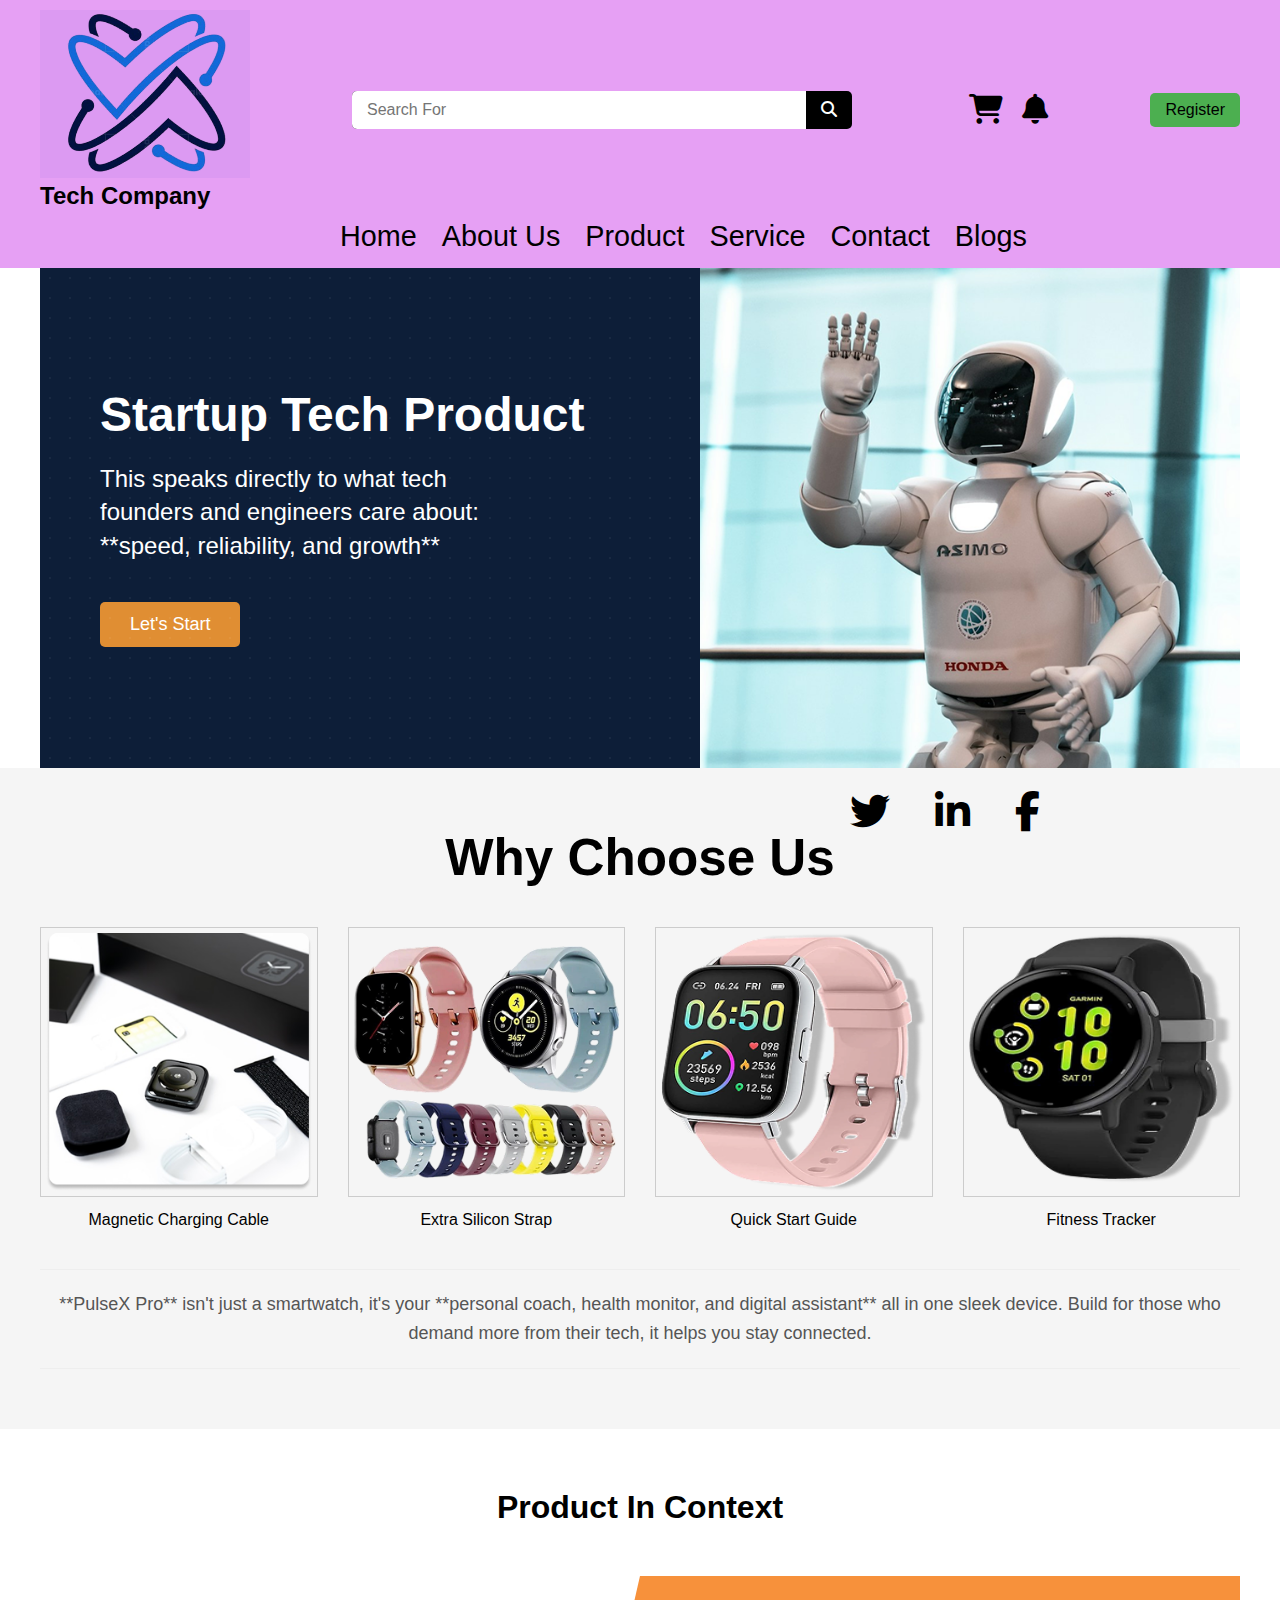
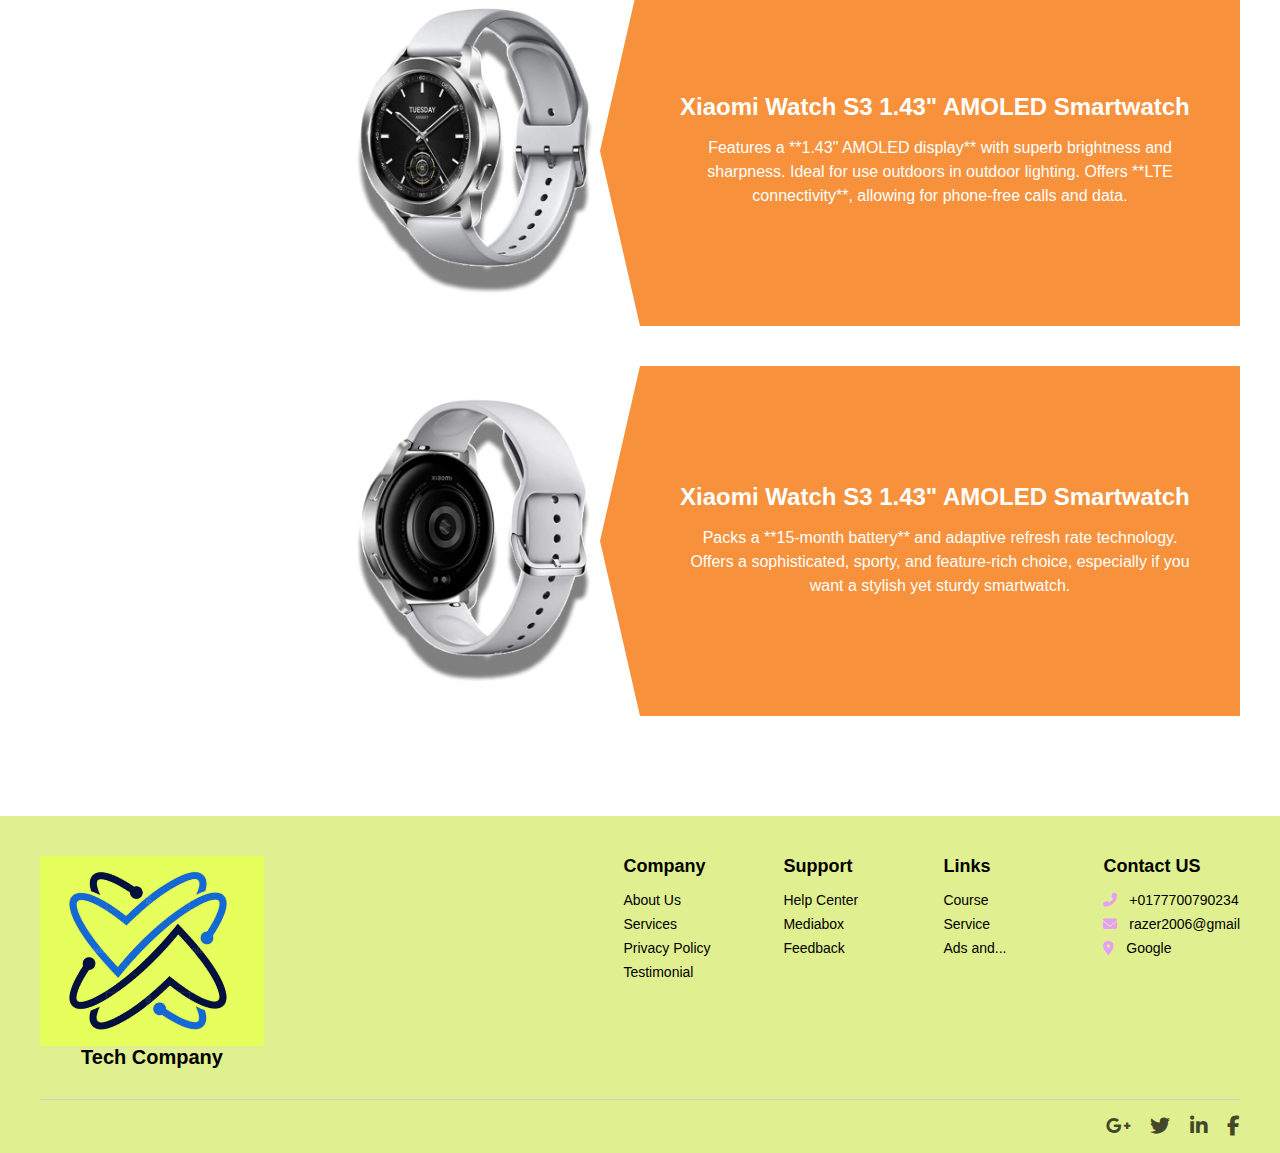
<file: index.html>
<!DOCTYPE html>
<html lang="en">
<head>
    <meta charset="UTF-8">
    <meta name="viewport" content="width=device-width, initial-scale=1.0">
    <title>Tech Company Landing Page</title>
    <link rel="stylesheet" href="css/style.css">
    <link rel="stylesheet" href="css/home.css">
    <link rel="stylesheet" href="https://cdnjs.cloudflare.com/ajax/libs/font-awesome/6.5.1/css/all.min.css">
</head>
<body>

    <header class="navbar">
        <div>
            
            <img src="images/logo.png" alt="logo">
            <div class="logo">Tech Company</div>
        </div>
        
        <div class="search-bar-container">
            <input type="text" class="search-input" placeholder="Search For">
            <button class="search-button"><i class="fas fa-search"></i></button>
        </div>
       
        

        <div class="nav-icons">
            <a href="#"><i class="fas fa-shopping-cart"></i></a>
            <a href="#"><i class="fas fa-bell"></i></a>
        </div>

        <button class="register-btn" id="openRegisterDialog">Register</button>

        <nav class="main-nav">
            <a href="home.html">Home</a>
            <a href="about.html">About Us</a>
            <a href="products.html">Product</a>
            <a href="service.html">Service</a>
            <a href="contact.html">Contact</a>
            <a href="help.html">Blogs</a>
        </nav>
        
        
    </header>

    <main>
        <div class="hero-section">
            <div class="hero-bg">
                <div class="hero-content">
                    <h1>Startup Tech Product</h1>
                    <p>This speaks directly to what tech founders and engineers care about: **speed, reliability, and growth**</p>
                    <button class="cta-btn">Let's Start</button>
                    
                    
                </div>
                <div class="hero-image-container">
                    <img src="images/Rectangle 169.png" alt="ASIMO Robot" class="hero-image">
                    </div>
            </div>
            <div class="dotted-path"></div>
        </div>

                    <div class="social-icons">
                        <a href="#"><i class="fab fa-twitter"></i></a>
                        <a href="#"><i class="fab fa-linkedin-in"></i></a>
                        <a href="#"><i class="fab fa-facebook-f"></i></a>
                    </div>
    </main>
                   
    <dialog id="registerDialog">
        <h2>Register Account</h2>
        <form id="registerForm">
            <label for="username">Username:</label>
            <input type="text" id="username" name="username" required>
            
            <label for="email">Email:</label>
            <input type="email" id="email" name="email" required>
            
            <label for="password">Password:</label>
            <input type="password" id="password" name="password" required>
            
            <label for="confirm-password">Confirm Password:</label>
            <input type="password" id="confirm-password" name="confirm-password" required>
            
            <button type="submit" class="dialog-submit-btn">Register</button>
            <button type="button" class="dialog-close-btn" id="closeRegisterDialog">Close</button>
        </form>
    </dialog>

    <dialog id="loginSuccessDialog">
        <h2>✅ Success!</h2>
        <p>You have been successfully logged in.</p>
        <button type="button" class="dialog-close-btn" id="closeLoginSuccessDialog">OK</button>
    </dialog>

    
<section class="content-section why-choose-us">
        <h2>Why Choose Us</h2>
        <div class="features-grid">
            <div class="feature-item">
                <img src="images/Rectangle 177.png" alt="Magnetic Charging Cable">
                <p>Magnetic Charging Cable</p>
                </div>
            <div class="feature-item">
                <img src="images/craiyon_192751_image 1.png" alt="Extra Silicon Straps">
                <p>Extra Silicon Strap</p>
            </div>
            <div class="feature-item">
                <img src="images/craiyon_193836_image 1.png" alt="Quick Start Guide">
                <p>Quick Start Guide</p>
            </div>
            <div class="feature-item">
                <img src="images/craiyon_193035_image 1.png" alt="Fitness Tracker">
                <p>Fitness Tracker</p>
            </div>
        </div>

        <div class="product-description">
            <p>
                **PulseX Pro** isn't just a smartwatch, it's your **personal coach, health monitor, and digital assistant** all in one sleek device. Build for those who demand more from their tech, it helps you stay connected.
            </p>
        </div>
    </section>

    <section class="content-section product-in-context">
        <h2 class="section-title-dark">Product In Context</h2>
        
        <div class="product-context-item right-text">
            <div class="product-image-wrap">
                <img src="images/craiyon_195659_image 1.png" alt="Xiaomi Watch S3 Top View" class="product-image">
            </div>
            <div class="product-details-wrap orange-bg">
                <h3>Xiaomi Watch S3 1.43" AMOLED Smartwatch</h3>
                <p>
                    Features a **1.43" AMOLED display** with superb brightness and sharpness. Ideal for use outdoors in outdoor lighting. Offers **LTE connectivity**, allowing for phone-free calls and data.
                </p>
            </div>
        </div>

        <div class="product-context-item right-text">
            <div class="product-image-wrap">
                <img src="images/craiyon_195804_image 1.png" alt="Xiaomi Watch S3 Side View" class="product-image">
            </div>
            <div class="product-details-wrap orange-bg">
                <h3>Xiaomi Watch S3 1.43" AMOLED Smartwatch</h3>
                <p>
                    Packs a **15-month battery** and adaptive refresh rate technology. Offers a sophisticated, sporty, and feature-rich choice, especially if you want a stylish yet sturdy smartwatch.
                </p>
            </div>
        </div>
    </section>

    <footer class="footer-section">
        <div class="footer-top">
            <div class="footer-logo">
                
                    <img src="images/footer logo.png" alt="logo">
                
                <div class="logo-text">Tech Company</div>
            </div>
            
            <div class="footer-columns">
                <div class="footer-col">
                    <h4>Company</h4>
                    <a href="#">About Us</a>
                    <a href="#">Services</a>
                    <a href="#">Privacy Policy</a>
                    <a href="#">Testimonial</a>
                </div>
                <div class="footer-col">
                    <h4>Support</h4>
                    <a href="#">Help Center</a>
                    <a href="#">Mediabox</a>
                    <a href="#">Feedback</a>
                </div>
                <div class="footer-col">
                    <h4>Links</h4>
                    <a href="#">Course</a>
                    <a href="#">Service</a>
                    <a href="#">Ads and...</a>
                </div>
                <div class="footer-col contact-col">
                    <h4>Contact US</h4>
                    <p><i class="fas fa-phone-alt"></i> +0177700790234</p>
                    <p><i class="fas fa-envelope"></i> razer2006@gmail</p>
                    <p><i class="fas fa-map-marker-alt"></i> Google</p>
                </div>
            </div>
        </div>
        
        <div class="footer-bottom">
            <div class="social-links-footer">
                <a href="#"><i class="fab fa-google-plus-g"></i></a>
                <a href="#"><i class="fab fa-twitter"></i></a>
                <a href="#"><i class="fab fa-linkedin-in"></i></a>
                <a href="#"><i class="fab fa-facebook-f"></i></a>
            </div>
        </div>
    </footer>
    <script>
        document.addEventListener('DOMContentLoaded', () => {
    // 1. Register Dialog Functionality
    const registerDialog = document.getElementById('registerDialog');
    const openRegisterDialogBtn = document.getElementById('openRegisterDialog');
    const closeRegisterDialogBtn = document.getElementById('closeRegisterDialog');
    const registerForm = document.getElementById('registerForm');

    // Open the dialog when the Register button is clicked
    openRegisterDialogBtn.addEventListener('click', () => {
        // The .showModal() method centers the dialog and handles the backdrop
        registerDialog.showModal(); 
    });

    // Close the dialog when the Close button is clicked
    closeRegisterDialogBtn.addEventListener('click', () => {
        registerDialog.close();
    });

    // Handle form submission
    registerForm.addEventListener('submit', (e) => {
        e.preventDefault(); // Stop the default form submission (page reload)

        // For a real application, you would send this data to a server.
        const username = document.getElementById('username').value;

        // Close the registration dialog
        registerDialog.close();
        
        // **Simulate a successful login and show the success dialog**
        // In a real app, you would only show the success dialog after a successful server response.
        showLoginSuccess(username);

        // Optionally clear the form
        registerForm.reset();
    });


    // 2. Login Success Dialog Functionality
    const loginSuccessDialog = document.getElementById('loginSuccessDialog');
    const closeLoginSuccessDialogBtn = document.getElementById('closeLoginSuccessDialog');

    // Function to show the login success dialog
    function showLoginSuccess(name) {
        // You can customize the message here
        const successMessage = loginSuccessDialog.querySelector('p');
        successMessage.textContent = `Welcome back, ${name || 'User'}! You have been successfully logged in.`;
        
        loginSuccessDialog.showModal();
    }

    // Close the login success dialog when the OK button is clicked
    closeLoginSuccessDialogBtn.addEventListener('click', () => {
        loginSuccessDialog.close();
    });

    // NOTE: The request was for a dialog (not a popup), which is what the HTML <dialog> element achieves.
    // The <dialog> element, when used with .showModal(), fulfills the "dialog box" requirement and is modern web practice.
});
    </script>
</body>
</html>
</file>
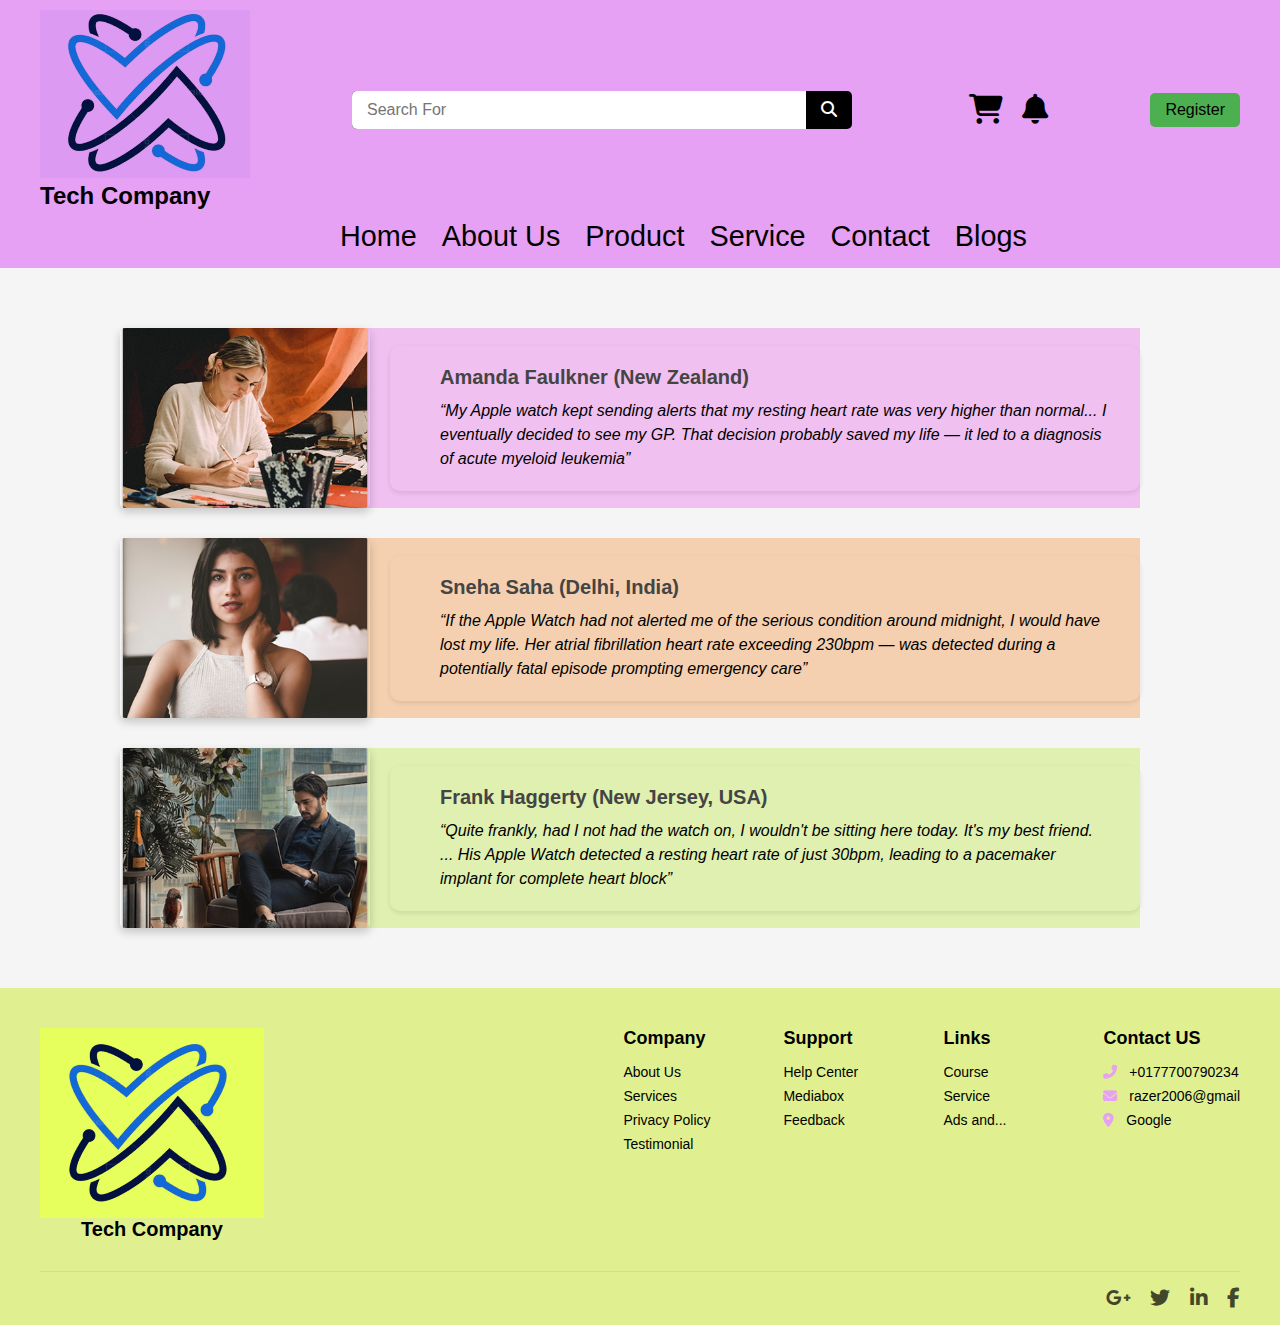
<file: about.html>
<!DOCTYPE html>
<html lang="en">
<head>
    <meta charset="UTF-8">
    <meta name="viewport" content="width=device-width, initial-scale=1.0">
    <title>About</title>
    
    <link rel="stylesheet" href="https://cdnjs.cloudflare.com/ajax/libs/font-awesome/6.5.1/css/all.min.css">
    <style>
        :root {
    --primary-color: #e6a0f4; /* Purple from the navbar */
    --secondary-color: #e0e0e0;
    --text-color: #ffffff;
    --dark-text-color: #000000;
}

* {
    margin: 0;
    padding: 0;
    box-sizing: border-box;
    font-family: Arial, sans-serif;
}

body {
    background-color: #f5f5f5; /* Light grey background */
}

/* --- Navigation Bar (Header) --- */
.navbar {
    display: flex;
    flex-wrap: wrap;
    align-items: center;
    justify-content: space-between;
    padding: 10px 40px;
    background-color: var(--primary-color);
    color: var(--dark-text-color);
}

.logo {
    font-size: 24px;
    font-weight: bold;
    flex-basis: 150px;
}

.search-bar-container {
    display: flex;
    align-items: center;
    flex-grow: 1;
    max-width: 500px;
    background-color: var(--dark-text-color);
    border-radius: 5px;
    margin: 0 20px;
}

.search-input {
    padding: 10px 15px;
    border: none;
    outline: none;
    font-size: 16px;
    flex-grow: 1;
    border-radius: 5px 0 0 5px;
    
}

.search-button {
    background: transparent;
    border: none;
    color: var(--text-color);
    padding: 10px 15px;
    cursor: pointer;
    font-size: 16px;
    
    
}

.nav-icons a {
    color: var(--dark-text-color);
    font-size: 30px;
    margin-left: 15px;
    text-decoration: none;
}

.register-btn {
    background-color: #4CAF50; /* Green */
    color: var(--dark-text-color);
    padding: 8px 15px;
    border: none;
    border-radius: 5px;
    cursor: pointer;
    font-size: 16px;
    margin-left: 20px;
}

/* Second row of navigation links */
.main-nav {
    display: flex;
    justify-content: flex-start;
    width: 100%;
    padding-top: 5px;
    margin-left: 300px;
}

.main-nav a {
    color: var(--dark-text-color);
    text-decoration: none;
    margin-right: 25px;
    padding: 5px 0;
    font-size: 1.8rem;
    transition: color 0.3s;
}

.main-nav a:hover {
    color: var(--secondary-color);
}

 /* --- Testimonials Section Styling --- */

.testimonials-section {
    padding: 60px 40px;
    background-color: #f5f5f5; /* Light background for separation */
    display: flex;
    flex-direction: column;
    gap: 30px; /* Space between testimonial cards */
}

.testimonial-card {
    display: flex;
    align-items: center;
    max-width: 1000px;
    margin: 0 auto;
    position: relative; /* Needed for z-index control */
}

/* Background Color Classes for Cards */
.purple-bg-card {
    background-color: #f0c0f0; /* Lighter purple background for the card */
}

.orange-bg-card {
    background-color: #f5d0b0; /* Lighter orange background for the card */
}

.green-bg-card {
    background-color: #e0f0b0; /* Lighter green/yellow background for the card */
}

/* Image Wrapper and Image */
.testimonial-image-wrap {
    /* Fixed width/size for the image area */
    flex-basis: 250px; 
    flex-shrink: 0;
    height: 180px; /* Adjust height as needed */
    position: relative;
    z-index: 2; /* Ensures image overlaps the text box */
    
    /* Offset the image wrap to the left */
    transform: translateX(-20px); 
}

.testimonial-image {
    width: 100%;
    height: 100%;
    object-fit: cover; /* Ensures the image fills the space */
    border-radius: 5px; /* Subtle rounding on the image */
    box-shadow: 0 4px 10px rgba(0, 0, 0, 0.2); /* Shadow for depth */
}

/* Content Wrapper */
.testimonial-content-wrap {
    flex-grow: 1;
    padding: 20px 30px 20px 50px; /* Padding, extra space on the left to account for image offset */
    border-radius: 10px;
    color: var(--dark-text-color);
    box-shadow: 0 2px 5px rgba(0, 0, 0, 0.1);
    z-index: 1;
}

.testimonial-content-wrap h3 {
    font-size: 20px;
    margin-bottom: 10px;
    color: #444;
}

.testimonial-content-wrap p {
    font-size: 16px;
    line-height: 1.5;
    /* Adding quotes visually */
    font-style: italic;
}
/* --- Footer Styling --- */
.footer-section {
    background-color: #e0f090; /* Light green/yellow color */
    color: var(--dark-text-color);
    padding: 40px 40px 10px 40px;
}

.footer-top {
    display: flex;
    justify-content: space-between;
    padding-bottom: 30px;
    border-bottom: 1px solid #d0d0d0;
}

.footer-logo {
    display: flex;
    flex-direction: column;
    align-items: center;
    font-size: 20px;
    font-weight: bold;
    flex-basis: 200px;
}

.logo-placeholder {
    /* Placeholder for the blue/purple logo image */
    width: 60px;
    height: 60px;
    background-color: var(--primary-color);
    -webkit-mask: url('path-to-your-logo-mask.svg') no-repeat 50% 50%; /* For the specific shape */
    mask: url('path-to-your-logo-mask.svg') no-repeat 50% 50%; 
    margin-bottom: 5px;
}

.footer-columns {
    display: flex;
    gap: 40px;
}

.footer-col {
    min-width: 120px;
}

.footer-col h4 {
    margin-bottom: 15px;
    font-size: 18px;
}

.footer-col a, 
.footer-col p {
    display: block;
    text-decoration: none;
    color: var(--dark-text-color);
    margin-bottom: 8px;
    font-size: 14px;
}

.contact-col p i {
    margin-right: 8px;
    color: var(--primary-color);
}

.footer-bottom {
    display: flex;
    justify-content: flex-end;
    padding: 15px 0 5px;
}

.social-links-footer a {
    color: var(--dark-text-color);
    font-size: 20px;
    margin-left: 15px;
    opacity: 0.7;
}

.social-links-footer a:hover {
    opacity: 1;
    color: var(--primary-color);
}
    </style>
</head>
<body>
     <header class="navbar">
        <div>
            
            <img src="images/logo.png" alt="logo">
            <div class="logo">Tech Company</div>
        </div>
        
        <div class="search-bar-container">
            <input type="text" class="search-input" placeholder="Search For">
            <button class="search-button"><i class="fas fa-search"></i></button>
        </div>
       
        

        <div class="nav-icons">
            <a href="#"><i class="fas fa-shopping-cart"></i></a>
            <a href="#"><i class="fas fa-bell"></i></a>
        </div>

        <button class="register-btn" id="openRegisterDialog">Register</button>

        <nav class="main-nav">
            <a href="home.html">Home</a>
            <a href="about.html">About Us</a>
            <a href="products.html">Product</a>
            <a href="service.html">Service</a>
            <a href="contact.html">Contact</a>
            <a href="help.html">Blogs</a>
        </nav>
        
        
    </header>

    <section class="testimonials-section">
        <div class="testimonial-card purple-bg-card">
            <div class="testimonial-image-wrap">
                <img src="images/Rectangle 287.png" alt="Amanda Faulkner" class="testimonial-image">
            </div>
            <div class="testimonial-content-wrap">
                <h3>Amanda Faulkner (New Zealand)</h3>
                <p>
                    “My Apple watch kept sending alerts that my resting heart rate was very higher than normal... I eventually decided to see my GP. That decision probably saved my life — it led to a diagnosis of acute myeloid leukemia”
                </p>
            </div>
        </div>

        <div class="testimonial-card orange-bg-card">
            <div class="testimonial-image-wrap">
                <img src="images/Rectangle 261.png" alt="Sneha Saha" class="testimonial-image">
            </div>
            <div class="testimonial-content-wrap">
                <h3>Sneha Saha (Delhi, India)</h3>
                <p>
                    “If the Apple Watch had not alerted me of the serious condition around midnight, I would have lost my life. Her atrial fibrillation heart rate exceeding 230bpm — was detected during a potentially fatal episode prompting emergency care”
                </p>
            </div>
        </div>

        <div class="testimonial-card green-bg-card">
            <div class="testimonial-image-wrap">
                <img src="images/Rectangle 262.png" alt="Frank Haggerty" class="testimonial-image">
            </div>
            <div class="testimonial-content-wrap">
                <h3>Frank Haggerty (New Jersey, USA)</h3>
                <p>
                    “Quite frankly, had I not had the watch on, I wouldn't be sitting here today. It's my best friend. ... His Apple Watch detected a resting heart rate of just 30bpm, leading to a pacemaker implant for complete heart block”
                </p>
            </div>
        </div>
    </section>
<footer class="footer-section">
        <div class="footer-top">
            <div class="footer-logo">
                
                    <img src="images/footer logo.png" alt="logo">
                
                <div class="logo-text">Tech Company</div>
            </div>
            
            <div class="footer-columns">
                <div class="footer-col">
                    <h4>Company</h4>
                    <a href="#">About Us</a>
                    <a href="#">Services</a>
                    <a href="#">Privacy Policy</a>
                    <a href="#">Testimonial</a>
                </div>
                <div class="footer-col">
                    <h4>Support</h4>
                    <a href="#">Help Center</a>
                    <a href="#">Mediabox</a>
                    <a href="#">Feedback</a>
                </div>
                <div class="footer-col">
                    <h4>Links</h4>
                    <a href="#">Course</a>
                    <a href="#">Service</a>
                    <a href="#">Ads and...</a>
                </div>
                <div class="footer-col contact-col">
                    <h4>Contact US</h4>
                    <p><i class="fas fa-phone-alt"></i> +0177700790234</p>
                    <p><i class="fas fa-envelope"></i> razer2006@gmail</p>
                    <p><i class="fas fa-map-marker-alt"></i> Google</p>
                </div>
            </div>
        </div>
        
        <div class="footer-bottom">
            <div class="social-links-footer">
                <a href="#"><i class="fab fa-google-plus-g"></i></a>
                <a href="#"><i class="fab fa-twitter"></i></a>
                <a href="#"><i class="fab fa-linkedin-in"></i></a>
                <a href="#"><i class="fab fa-facebook-f"></i></a>
            </div>
        </div>
    </footer>
</body>
</html>
</file>
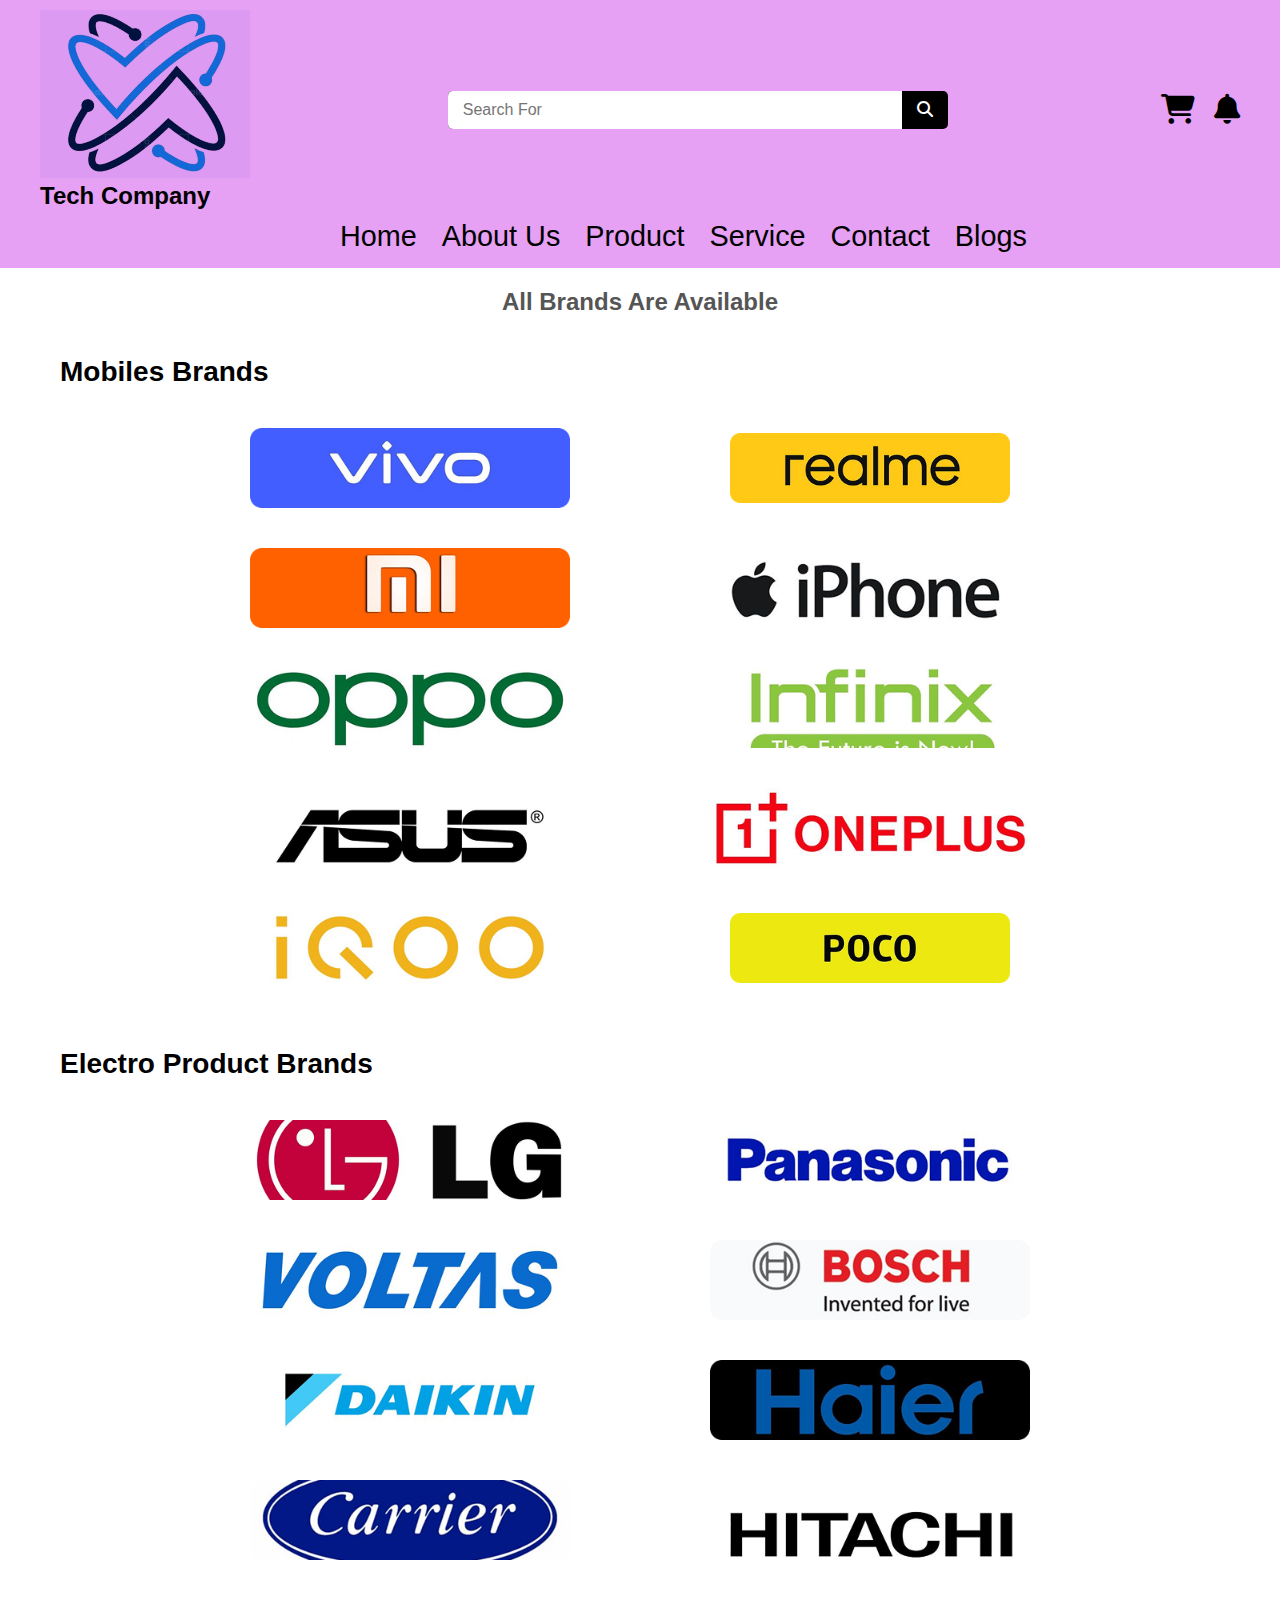
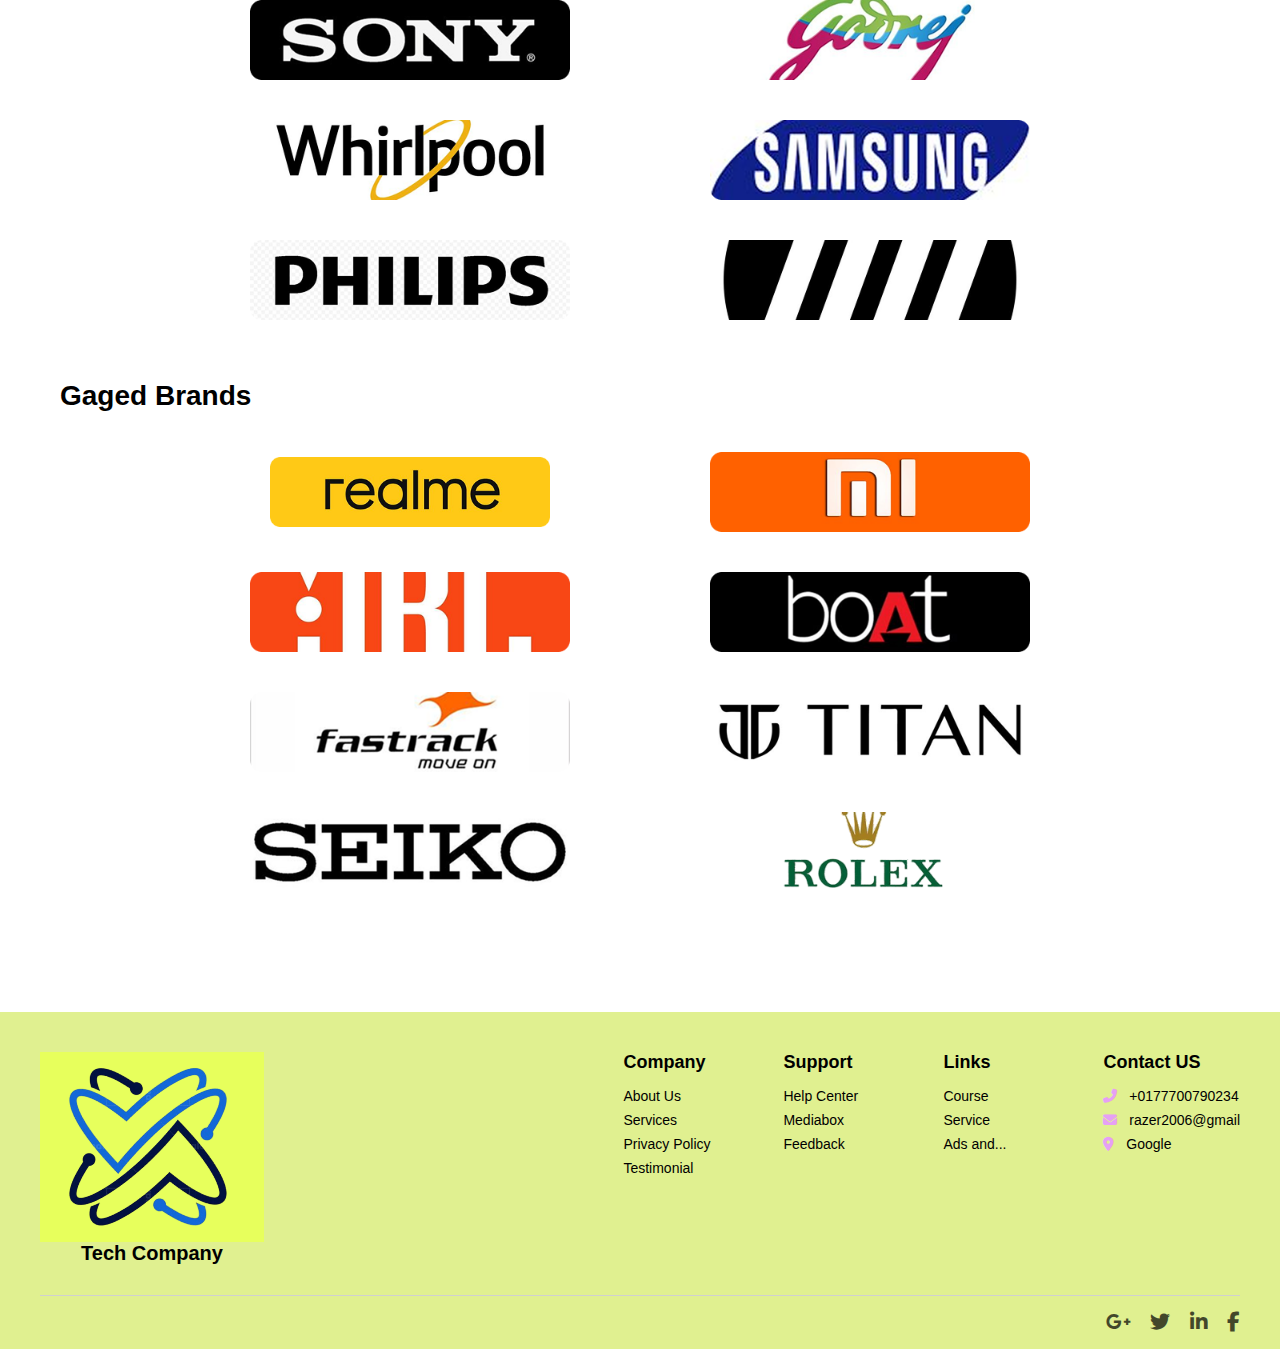
<file: brand.html>
<!DOCTYPE html>
<html lang="en">
<head>
    <meta charset="UTF-8">
    <meta name="viewport" content="width=device-width, initial-scale=1.0">
    <title>BRANDS</title>
    <link rel="stylesheet" href="https://cdnjs.cloudflare.com/ajax/libs/font-awesome/6.5.1/css/all.min.css">
    <style>
        :root {
    --primary-color: #e6a0f4; /* Purple from the navbar */
    --secondary-color: #e0e0e0;
    --text-color: #ffffff;
    --dark-text-color: #000000;
}

* {
    margin: 0;
    padding: 0;
    box-sizing: border-box;
    font-family: Arial, sans-serif;
}

body {
    background-color: #f5f5f5; /* Light grey background */
}

/* --- Navigation Bar (Header) --- */
.navbar {
    display: flex;
    flex-wrap: wrap;
    align-items: center;
    justify-content: space-between;
    padding: 10px 40px;
    background-color: var(--primary-color);
    color: var(--dark-text-color);
}

.logo {
    font-size: 24px;
    font-weight: bold;
    flex-basis: 150px;
}

.search-bar-container {
    display: flex;
    align-items: center;
    flex-grow: 1;
    max-width: 500px;
    background-color: var(--dark-text-color);
    border-radius: 5px;
    margin: 0 20px;
}

.search-input {
    padding: 10px 15px;
    border: none;
    outline: none;
    font-size: 16px;
    flex-grow: 1;
    border-radius: 5px 0 0 5px;
    
}

.search-button {
    background: transparent;
    border: none;
    color: var(--text-color);
    padding: 10px 15px;
    cursor: pointer;
    font-size: 16px;
    
    
}

.nav-icons a {
    color: var(--dark-text-color);
    font-size: 30px;
    margin-left: 15px;
    text-decoration: none;
}

.register-btn {
    background-color: #4CAF50; /* Green */
    color: var(--dark-text-color);
    padding: 8px 15px;
    border: none;
    border-radius: 5px;
    cursor: pointer;
    font-size: 16px;
    margin-left: 20px;
}

/* Second row of navigation links */
.main-nav {
    display: flex;
    justify-content: flex-start;
    width: 100%;
    padding-top: 5px;
    margin-left: 300px;
}

.main-nav a {
    color: var(--dark-text-color);
    text-decoration: none;
    margin-right: 25px;
    padding: 5px 0;
    font-size: 1.8rem;
    transition: color 0.3s;
}

.main-nav a:hover {
    color: var(--secondary-color);
}

        /* --- Brands Section Styling --- */

.brands-section {
    padding: 20px 40px 60px 40px; /* Adjusted padding to match the image spacing */
    background-color: var(--text-color); /* White background */
    text-align: center;
}

.brands-title {
    font-size: 24px;
    margin-bottom: 40px;
    color: #555; /* A softer color for this title */
}

.brand-category {
    margin-bottom: 50px;
}

.brand-category h3 {
    font-size: 28px;
    font-weight: bold;
    color: var(--dark-text-color);
    margin-bottom: 30px;
    text-align: left; /* Align category title to the left */
    padding-left: 20px;
}

.brands-grid {
    display: grid;
    /* Two columns for the logos, with equal spacing */
    grid-template-columns: 1fr 1fr;
    gap: 20px;
    max-width: 900px; /* Center the grid content */
    margin: 0 auto;
}

.brand-item {
    display: flex;
    justify-content: center;
    align-items: center;
    height: 100px; /* Standard height for all logo containers */
    padding: 10px;
}

.brand-item img {
    /* Ensures the logo fits within the container */
    max-width: 100%;
    max-height: 100%;
    height: auto;
    width: auto;
    object-fit: contain; /* Prevents stretching and maintains aspect ratio */
}

/* Optional: Specific styling for logos that use colored boxes in the image (like Realme, Poco) */
/* This requires knowing which logos need a background or custom treatment */
.brand-item img[alt*="Realme Logo"],
.brand-item img[alt*="Poco Logo"] {
    
    
    padding: 5px 15px; 
    border-radius: 5px; 
}

/* --- Footer Styling --- */
.footer-section {
    background-color: #e0f090; /* Light green/yellow color */
    color: var(--dark-text-color);
    padding: 40px 40px 10px 40px;
}

.footer-top {
    display: flex;
    justify-content: space-between;
    padding-bottom: 30px;
    border-bottom: 1px solid #d0d0d0;
}

.footer-logo {
    display: flex;
    flex-direction: column;
    align-items: center;
    font-size: 20px;
    font-weight: bold;
    flex-basis: 200px;
}

.logo-placeholder {
    /* Placeholder for the blue/purple logo image */
    width: 60px;
    height: 60px;
    background-color: var(--primary-color);
    -webkit-mask: url('path-to-your-logo-mask.svg') no-repeat 50% 50%; /* For the specific shape */
    mask: url('path-to-your-logo-mask.svg') no-repeat 50% 50%; 
    margin-bottom: 5px;
}

.footer-columns {
    display: flex;
    gap: 40px;
}

.footer-col {
    min-width: 120px;
}

.footer-col h4 {
    margin-bottom: 15px;
    font-size: 18px;
}

.footer-col a, 
.footer-col p {
    display: block;
    text-decoration: none;
    color: var(--dark-text-color);
    margin-bottom: 8px;
    font-size: 14px;
}

.contact-col p i {
    margin-right: 8px;
    color: var(--primary-color);
}

.footer-bottom {
    display: flex;
    justify-content: flex-end;
    padding: 15px 0 5px;
}

.social-links-footer a {
    color: var(--dark-text-color);
    font-size: 20px;
    margin-left: 15px;
    opacity: 0.7;
}

.social-links-footer a:hover {
    opacity: 1;
    color: var(--primary-color);
}
    </style>
</head>
<body>
     <header class="navbar">
        <div>
            
            <img src="images/logo.png" alt="logo">
            <div class="logo">Tech Company</div>
        </div>
        
        <div class="search-bar-container">
            <input type="text" class="search-input" placeholder="Search For">
            <button class="search-button"><i class="fas fa-search"></i></button>
        </div>
       
        

        <div class="nav-icons">
            <a href="#"><i class="fas fa-shopping-cart"></i></a>
            <a href="#"><i class="fas fa-bell"></i></a>
        </div>

       
        <nav class="main-nav">
            <a href="home.html">Home</a>
            <a href="about.html">About Us</a>
            <a href="products.html">Product</a>
            <a href="service.html">Service</a>
            <a href="contact.html">Contact</a>
            <a href="help.html">Blogs</a>
        </nav>
        
        
    </header>
    <section class="brands-section">
        <h2 class="brands-title">All Brands Are Available</h2>

        <div class="brand-category">
            <h3>Mobiles Brands</h3>
            <div class="brands-grid">
                <a href="vivo.html" style="text-decoration: none;" > <div class="brand-item"><img src="images/Rectangle 234.png" alt="Vivo Logo"></div></a>
                <a href="realme.html" style="text-decoration: none;" > <div class="brand-item"><img src="images/Rectangle 227.png" alt="Realme Logo"></div></a>
                
                <div class="brand-item"><img src="images/Rectangle 236.png" alt="Mi Logo"></div>
                <div class="brand-item"><img src="images/Rectangle 213.png" alt="iPhone Logo"></div>

               <a href="oppo.html" style="text-decoration: none;" > <div class="brand-item"><img src="images/Rectangle 290.png" alt="Oppo Logo"></div></a>
                <div class="brand-item"><img src="images/Rectangle 215.png" alt="Infinix Logo"></div>

                <div class="brand-item"><img src="images/Rectangle 240.png" alt="ASUS Logo"></div>
                <div class="brand-item"><img src="images/Rectangle 217.png" alt="OnePlus Logo"></div>

                <div class="brand-item"><img src="images/Rectangle 235.png" alt="iQOO Logo"></div>
                <div class="brand-item"><img src="images/Rectangle 243.png" alt="Poco Logo"></div>
            </div>
        </div>
        
        <div class="brand-category">
            <h3>Electro Product Brands</h3>
            <div class="brands-grid">
                <a href="fridge.html" style="text-decoration: none;" ><div class="brand-item"><img src="images/Rectangle 289.png" alt="LG Logo"></div></a>
                <a href="fridge.html" style="text-decoration: none;" ><div class="brand-item"><img src="images/Rectangle 214.png" alt="Panasonic Logo"></div></a>
                
                <div class="brand-item"><img src="images/Rectangle 239.png" alt="Voltas Logo"></div>
                <div class="brand-item"><img src="images/Rectangle 216.png" alt="Bosch Logo"></div>

                <div class="brand-item"><img src="images/Rectangle 241.png" alt="Daikin Logo"></div>
                <div class="brand-item"><img src="images/Rectangle 218.png" alt="Haier Logo"></div>

                <div class="brand-item"><img src="images/Rectangle 219.png" alt="Carrier Logo"></div>
                <a href="fridge.html" style="text-decoration: none;" ><div class="brand-item"><img src="images/Rectangle 220.png" alt="Hitachi Logo"></div></a>
                
                <div class="brand-item"><img src="images/Rectangle 221.png" alt="Sony Logo"></div>
                <div class="brand-item"><img src="images/Rectangle 222.png" alt="Godrej Logo"></div>

               <a href="fridge.html" style="text-decoration: none;" > <div class="brand-item"><img src="images/Rectangle 223.png" alt="Whirlpool Logo"></div></a>
                <div class="brand-item"><img src="images/Rectangle 224.png" alt="Samsung Logo"></div>

                <div class="brand-item"><img src="images/Rectangle 225.png" alt="Philips Logo"></div>
                <div class="brand-item"><img src="images/Rectangle 226.png" alt="Philips Logo"></div> </div>
        </div>

        <div class="brand-category">
            <h3>Gaged Brands</h3>
            <div class="brands-grid">
                <div class="brand-item"><img src="images/Rectangle 227.png" alt="Realme Logo"></div>
                <div class="brand-item"><img src="images/Rectangle 228.png" alt="Mi Logo"></div>
                
                <div class="brand-item"><img src="images/Rectangle 229.png" alt="Fossil Logo"></div>
                <div class="brand-item"><img src="images/Rectangle 230.png" alt="Boat Logo"></div>

                <div class="brand-item"><img src="images/Rectangle 231.png" alt="Fastrack Logo"></div>
                <div class="brand-item"><img src="images/Rectangle 232.png" alt="Titan Logo"></div>

                <div class="brand-item"><img src="images/Rectangle 233.png" alt="Seiko Logo"></div>
                <div class="brand-item"><img src="images/Rectangle 244.png" alt="Rolex Logo"></div>
            </div>
        </div>
    </section>
    <footer class="footer-section">
        <div class="footer-top">
            <div class="footer-logo">
                
                    <img src="images/footer logo.png" alt="logo">
                
                <div class="logo-text">Tech Company</div>
            </div>
            
            <div class="footer-columns">
                <div class="footer-col">
                    <h4>Company</h4>
                    <a href="#">About Us</a>
                    <a href="#">Services</a>
                    <a href="#">Privacy Policy</a>
                    <a href="#">Testimonial</a>
                </div>
                <div class="footer-col">
                    <h4>Support</h4>
                    <a href="#">Help Center</a>
                    <a href="#">Mediabox</a>
                    <a href="#">Feedback</a>
                </div>
                <div class="footer-col">
                    <h4>Links</h4>
                    <a href="#">Course</a>
                    <a href="#">Service</a>
                    <a href="#">Ads and...</a>
                </div>
                <div class="footer-col contact-col">
                    <h4>Contact US</h4>
                    <p><i class="fas fa-phone-alt"></i> +0177700790234</p>
                    <p><i class="fas fa-envelope"></i> razer2006@gmail</p>
                    <p><i class="fas fa-map-marker-alt"></i> Google</p>
                </div>
            </div>
        </div>
        
        <div class="footer-bottom">
            <div class="social-links-footer">
                <a href="#"><i class="fab fa-google-plus-g"></i></a>
                <a href="#"><i class="fab fa-twitter"></i></a>
                <a href="#"><i class="fab fa-linkedin-in"></i></a>
                <a href="#"><i class="fab fa-facebook-f"></i></a>
            </div>
        </div>
    </footer>
</body>
</html>
</file>
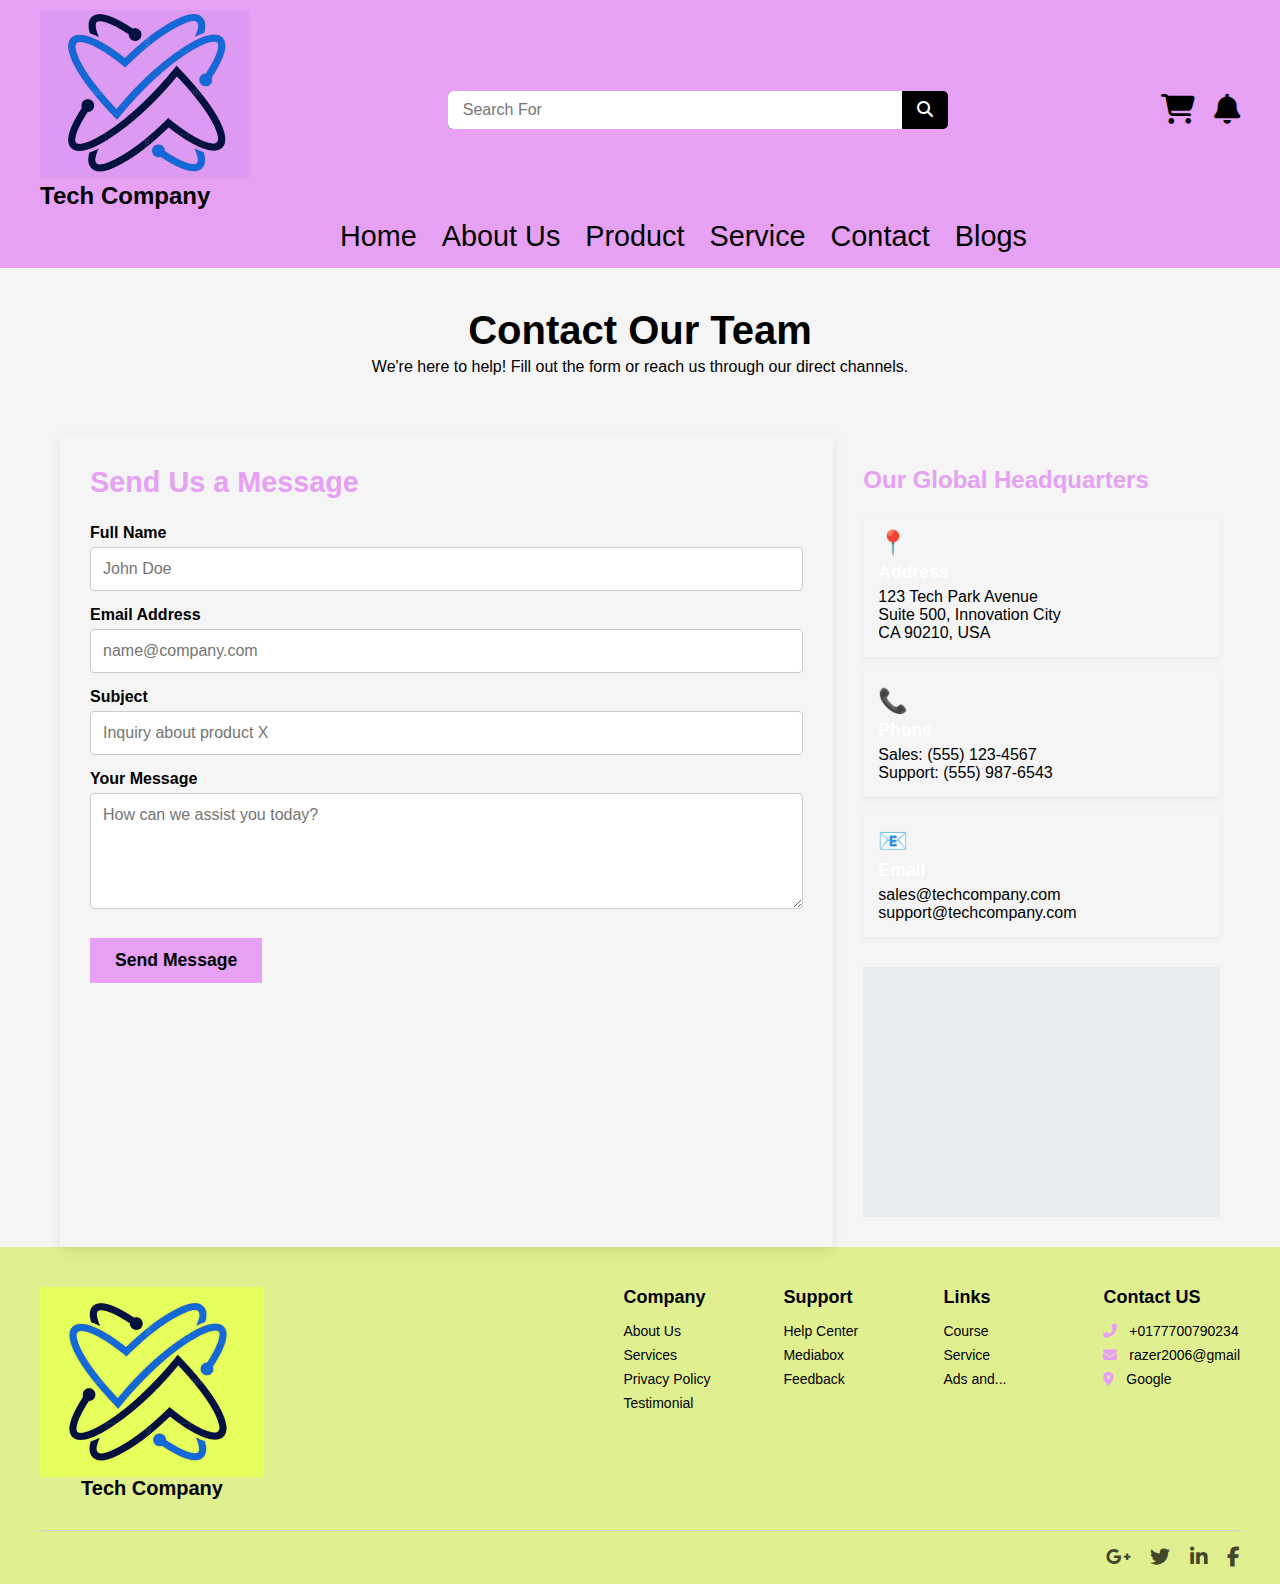
<file: contact.html>
<!DOCTYPE html>
<html lang="en">
<head>
    <meta charset="UTF-8">
    <meta name="viewport" content="width=device-width, initial-scale=1.0">
    <title>Document</title>
    <link rel="stylesheet" href="https://cdnjs.cloudflare.com/ajax/libs/font-awesome/6.5.1/css/all.min.css">
    <style>
:root {
    --primary-color: #e6a0f4; /* Purple from the navbar */
    --secondary-color: #e0e0e0;
    --text-color: #ffffff;
    --dark-text-color: #000000;
}

* {
    margin: 0;
    padding: 0;
    box-sizing: border-box;
    font-family: Arial, sans-serif;
}

body {
    background-color: #f5f5f5; /* Light grey background */
}

/* --- Navigation Bar (Header) --- */
.navbar {
    display: flex;
    flex-wrap: wrap;
    align-items: center;
    justify-content: space-between;
    padding: 10px 40px;
    background-color: var(--primary-color);
    color: var(--dark-text-color);
}

.logo {
    font-size: 24px;
    font-weight: bold;
    flex-basis: 150px;
}

.search-bar-container {
    display: flex;
    align-items: center;
    flex-grow: 1;
    max-width: 500px;
    background-color: var(--dark-text-color);
    border-radius: 5px;
    margin: 0 20px;
}

.search-input {
    padding: 10px 15px;
    border: none;
    outline: none;
    font-size: 16px;
    flex-grow: 1;
    border-radius: 5px 0 0 5px;
    
}

.search-button {
    background: transparent;
    border: none;
    color: var(--text-color);
    padding: 10px 15px;
    cursor: pointer;
    font-size: 16px;
    
    
}

.nav-icons a {
    color: var(--dark-text-color);
    font-size: 30px;
    margin-left: 15px;
    text-decoration: none;
}

.register-btn {
    background-color: #4CAF50; /* Green */
    color: var(--dark-text-color);
    padding: 8px 15px;
    border: none;
    border-radius: 5px;
    cursor: pointer;
    font-size: 16px;
    margin-left: 20px;
}

/* Second row of navigation links */
.main-nav {
    display: flex;
    justify-content: flex-start;
    width: 100%;
    padding-top: 5px;
    margin-left: 300px;
}

.main-nav a {
    color: var(--dark-text-color);
    text-decoration: none;
    margin-right: 25px;
    padding: 5px 0;
    font-size: 1.8rem;
    transition: color 0.3s;
}

.main-nav a:hover {
    color: var(--secondary-color);
}

/* --- Header Styling --- */
.heading {
    
    color: var(--white-color);
    padding: 40px 20px;
    text-align: center;
    margin-bottom: 20px;
}

.heading h1 {
    font-size: 2.5em;
    margin-bottom: 5px;
}

/* --- Main Container & Layout (Flexbox) --- */
.contact-container {
    display: flex;
    max-width: 1200px;
    margin: 0 auto;
    padding: 0 20px;
    gap: 30px;
}

/* --- Contact Form Section --- */
.contact-form-section {
    flex: 2; /* Takes up 2/3 of the width */
    background: var(--white-color);
    padding: 30px;
    border-radius: var(--border-radius);
    box-shadow: 0 4px 12px rgba(0, 0, 0, 0.08);
}

.form-title {
    color: var(--primary-color);
    margin-bottom: 25px;
    font-size: 1.8em;
}

.form-group {
    margin-bottom: 15px;
}

.form-group label {
    display: block;
    margin-bottom: 5px;
    font-weight: 600;
}

.contact-form input[type="text"],
.contact-form input[type="email"],
.contact-form textarea {
    width: 100%;
    padding: 12px;
    border: 1px solid #ccc;
    border-radius: 4px;
    font-size: 1em;
    transition: border-color 0.3s;
}

.contact-form input:focus,
.contact-form textarea:focus {
    border-color: var(--primary-color);
    outline: none;
}

.contact-form textarea {
    resize: vertical; /* Allow resizing vertically */
}

.submit-btn {
    background-color: var(--primary-color);
    color: var(--white-color);
    border: none;
    padding: 12px 25px;
    border-radius: var(--border-radius);
    cursor: pointer;
    font-size: 1.1em;
    font-weight: 600;
    transition: background-color 0.3s;
    margin-top: 10px;
}

.submit-btn:hover {
    background-color: #0056b3;
}

/* --- Contact Info Section --- */
.contact-info-section {
    flex: 1; /* Takes up 1/3 of the width */
    padding: 30px 0;
}

.contact-info-section h2 {
    color: var(--primary-color);
    margin-bottom: 20px;
    font-size: 1.5em;
}

.info-details {
    margin-bottom: 30px;
}

.info-card {
    background-color: var(--white-color);
    padding: 15px;
    border-radius: var(--border-radius);
    margin-bottom: 15px;
    box-shadow: 0 2px 5px rgba(0, 0, 0, 0.05);
}

.info-card h3 {
    font-size: 1.1em;
    color: var(--text-color);
    margin-top: 5px;
    margin-bottom: 5px;
}

.info-icon {
    font-size: 1.5em;
    margin-bottom: 5px;
}

/* --- Map Placeholder --- */
.map-placeholder {
    width: 100%;
    height: 250px;
    background-color: #e9ecef; /* Light grey for map area */
    border-radius: var(--border-radius);
    display: flex;
    justify-content: center;
    align-items: center;
    overflow: hidden; /* To contain the image if inserted */
}
/* --- Footer Styling --- */
.footer-section {
    background-color: #e0f090; /* Light green/yellow color */
    color: var(--dark-text-color);
    padding: 40px 40px 10px 40px;
}

.footer-top {
    display: flex;
    justify-content: space-between;
    padding-bottom: 30px;
    border-bottom: 1px solid #d0d0d0;
}

.footer-logo {
    display: flex;
    flex-direction: column;
    align-items: center;
    font-size: 20px;
    font-weight: bold;
    flex-basis: 200px;
}

.logo-placeholder {
    /* Placeholder for the blue/purple logo image */
    width: 60px;
    height: 60px;
    background-color: var(--primary-color);
    -webkit-mask: url('path-to-your-logo-mask.svg') no-repeat 50% 50%; /* For the specific shape */
    mask: url('path-to-your-logo-mask.svg') no-repeat 50% 50%; 
    margin-bottom: 5px;
}

.footer-columns {
    display: flex;
    gap: 40px;
}

.footer-col {
    min-width: 120px;
}

.footer-col h4 {
    margin-bottom: 15px;
    font-size: 18px;
}

.footer-col a, 
.footer-col p {
    display: block;
    text-decoration: none;
    color: var(--dark-text-color);
    margin-bottom: 8px;
    font-size: 14px;
}

.contact-col p i {
    margin-right: 8px;
    color: var(--primary-color);
}

.footer-bottom {
    display: flex;
    justify-content: flex-end;
    padding: 15px 0 5px;
}

.social-links-footer a {
    color: var(--dark-text-color);
    font-size: 20px;
    margin-left: 15px;
    opacity: 0.7;
}

.social-links-footer a:hover {
    opacity: 1;
    color: var(--primary-color);
}
    </style>
</head>
<body>
     <header class="navbar">
        <div>
            
            <img src="images/logo.png" alt="logo">
            <div class="logo">Tech Company</div>
        </div>
        
        <div class="search-bar-container">
            <input type="text" class="search-input" placeholder="Search For">
            <button class="search-button"><i class="fas fa-search"></i></button>
        </div>
       
        

        <div class="nav-icons">
            <a href="#"><i class="fas fa-shopping-cart"></i></a>
            <a href="#"><i class="fas fa-bell"></i></a>
        </div>


        <nav class="main-nav">
            <a href="home.html">Home</a>
            <a href="about.html">About Us</a>
            <a href="products.html">Product</a>
            <a href="service.html">Service</a>
            <a href="contact.html">Contact</a>
            <a href="help.html">Blogs</a>
        </nav>
        
        
    </header>

    <div class="heading">
        <h1>Contact Our Team</h1>
        <p>We're here to help! Fill out the form or reach us through our direct channels.</p>
    </div>

    <main class="contact-container">
        
        <section class="contact-form-section">
            <h2 class="form-title">Send Us a Message</h2>
            <form class="contact-form" action="#" method="POST">
                <div class="form-group">
                    <label for="name">Full Name</label>
                    <input type="text" id="name" name="name" required placeholder="John Doe">
                </div>
                
                <div class="form-group">
                    <label for="email">Email Address</label>
                    <input type="email" id="email" name="email" required placeholder="name@company.com">
                </div>
                
                <div class="form-group">
                    <label for="subject">Subject</label>
                    <input type="text" id="subject" name="subject" required placeholder="Inquiry about product X">
                </div>

                <div class="form-group">
                    <label for="message">Your Message</label>
                    <textarea id="message" name="message" rows="5" required placeholder="How can we assist you today?"></textarea>
                </div>

                <button type="submit" class="submit-btn">Send Message</button>
            </form>
        </section>

        <section class="contact-info-section">
            <h2>Our Global Headquarters</h2>
            <div class="info-details">
                <div class="info-card">
                    <p class="info-icon">📍</p>
                    <h3>Address</h3>
                    <p>123 Tech Park Avenue</p>
                    <p>Suite 500, Innovation City</p>
                    <p>CA 90210, USA</p>
                </div>
                
                <div class="info-card">
                    <p class="info-icon">📞</p>
                    <h3>Phone</h3>
                    <p>Sales: (555) 123-4567</p>
                    <p>Support: (555) 987-6543</p>
                </div>
                
                <div class="info-card">
                    <p class="info-icon">📧</p>
                    <h3>Email</h3>
                    <p>sales@techcompany.com</p>
                    <p>support@techcompany.com</p>
                </div>
            </div>

            <div class="map-placeholder">
                
            </div>
        </section>

    </main>

<footer class="footer-section">
        <div class="footer-top">
            <div class="footer-logo">
                
                    <img src="images/footer logo.png" alt="logo">
                
                <div class="logo-text">Tech Company</div>
            </div>
            
            <div class="footer-columns">
                <div class="footer-col">
                    <h4>Company</h4>
                    <a href="#">About Us</a>
                    <a href="#">Services</a>
                    <a href="#">Privacy Policy</a>
                    <a href="#">Testimonial</a>
                </div>
                <div class="footer-col">
                    <h4>Support</h4>
                    <a href="#">Help Center</a>
                    <a href="#">Mediabox</a>
                    <a href="#">Feedback</a>
                </div>
                <div class="footer-col">
                    <h4>Links</h4>
                    <a href="#">Course</a>
                    <a href="#">Service</a>
                    <a href="#">Ads and...</a>
                </div>
                <div class="footer-col contact-col">
                    <h4>Contact US</h4>
                    <p><i class="fas fa-phone-alt"></i> +0177700790234</p>
                    <p><i class="fas fa-envelope"></i> razer2006@gmail</p>
                    <p><i class="fas fa-map-marker-alt"></i> Google</p>
                </div>
            </div>
        </div>
        
        <div class="footer-bottom">
            <div class="social-links-footer">
                <a href="#"><i class="fab fa-google-plus-g"></i></a>
                <a href="#"><i class="fab fa-twitter"></i></a>
                <a href="#"><i class="fab fa-linkedin-in"></i></a>
                <a href="#"><i class="fab fa-facebook-f"></i></a>
            </div>
        </div>
    </footer>
</body>
</html>
</file>
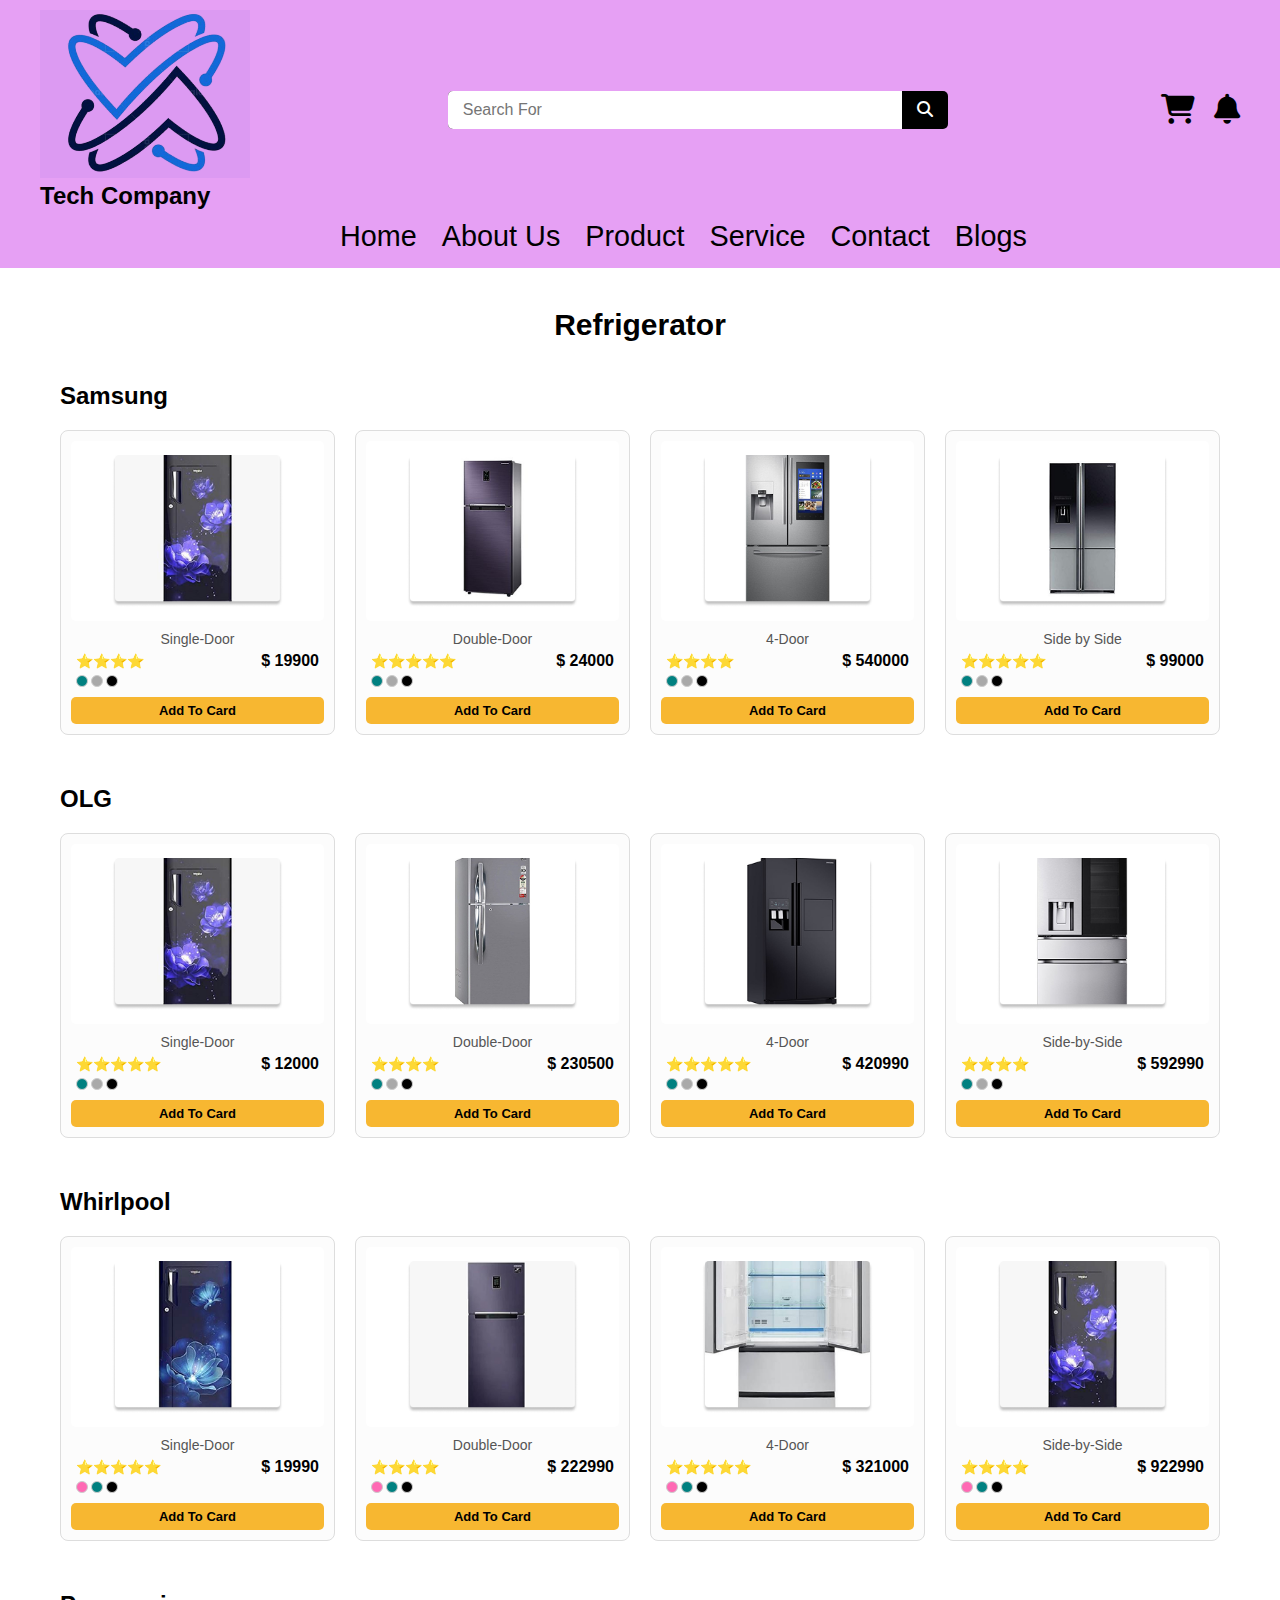
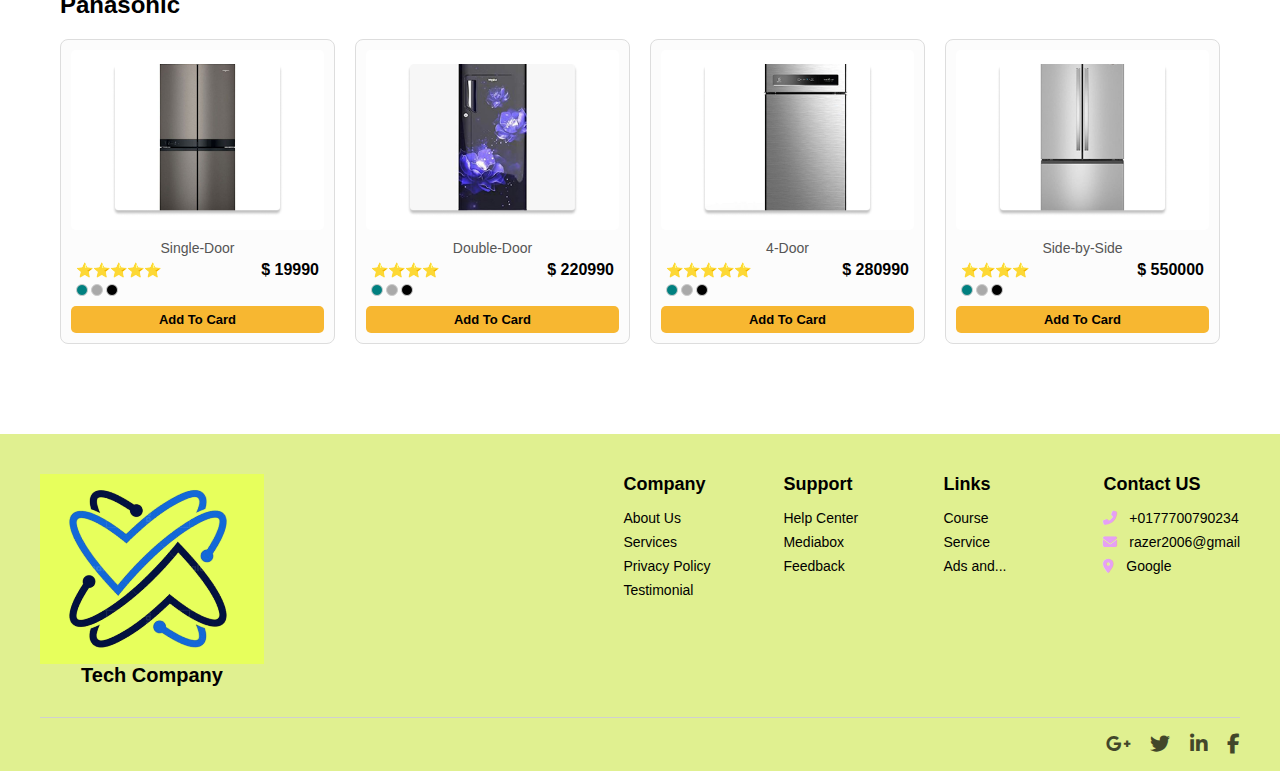
<file: fridge.html>
<!DOCTYPE html>
<html lang="en">
<head>
    <meta charset="UTF-8">
    <meta name="viewport" content="width=device-width, initial-scale=1.0">
    <title>Fridge</title>
    <link rel="stylesheet" href="https://cdnjs.cloudflare.com/ajax/libs/font-awesome/6.5.1/css/all.min.css">
    <style>
        :root {
    --primary-color: #e6a0f4; /* Purple from the navbar */
    --secondary-color: #e0e0e0;
    --text-color: #ffffff;
    --dark-text-color: #000000;
}

* {
    margin: 0;
    padding: 0;
    box-sizing: border-box;
    font-family: Arial, sans-serif;
}

body {
    background-color: #f5f5f5; /* Light grey background */
}

/* --- Navigation Bar (Header) --- */
.navbar {
    display: flex;
    flex-wrap: wrap;
    align-items: center;
    justify-content: space-between;
    padding: 10px 40px;
    background-color: var(--primary-color);
    color: var(--dark-text-color);
}

.logo {
    font-size: 24px;
    font-weight: bold;
    flex-basis: 150px;
}

.search-bar-container {
    display: flex;
    align-items: center;
    flex-grow: 1;
    max-width: 500px;
    background-color: var(--dark-text-color);
    border-radius: 5px;
    margin: 0 20px;
}

.search-input {
    padding: 10px 15px;
    border: none;
    outline: none;
    font-size: 16px;
    flex-grow: 1;
    border-radius: 5px 0 0 5px;
    
}

.search-button {
    background: transparent;
    border: none;
    color: var(--text-color);
    padding: 10px 15px;
    cursor: pointer;
    font-size: 16px;
    
    
}

.nav-icons a {
    color: var(--dark-text-color);
    font-size: 30px;
    margin-left: 15px;
    text-decoration: none;
}

.register-btn {
    background-color: #4CAF50; /* Green */
    color: var(--dark-text-color);
    padding: 8px 15px;
    border: none;
    border-radius: 5px;
    cursor: pointer;
    font-size: 16px;
    margin-left: 20px;
}

/* Second row of navigation links */
.main-nav {
    display: flex;
    justify-content: flex-start;
    width: 100%;
    padding-top: 5px;
    margin-left: 300px;
}

.main-nav a {
    color: var(--dark-text-color);
    text-decoration: none;
    margin-right: 25px;
    padding: 5px 0;
    font-size: 1.8rem;
    transition: color 0.3s;
}

.main-nav a:hover {
    color: var(--secondary-color);
}

        /* --- Refrigerator Products Section Styling --- */

.refrigerator-products-section {
    padding: 40px 60px;
    background-color: #fff;
    text-align: center;
}

.refrigerator-products-section .section-title-dark {
    font-size: 30px;
    font-weight: bold;
    color: #000;
    margin-bottom: 40px;
    text-align: center; /* Centered main title */
}

.brand-listing {
    margin-bottom: 50px;
}

.brand-listing h3 {
    font-size: 24px;
    font-weight: bold;
    color: #000;
    margin-bottom: 20px;
    text-align: left; /* Brand titles are left-aligned */
}

.product-brand-grid {
    display: grid;
    /* 4 columns for the product cards */
    grid-template-columns: repeat(4, 1fr); 
    gap: 20px;
    max-width: 1400px;
    margin: 0 auto;
}

.product-card {
    border: 1px solid #ddd;
    padding: 10px;
    border-radius: 8px;
    text-align: center;
    background-color: #fcfcfc;
    transition: box-shadow 0.3s;
}

.product-card:hover {
    box-shadow: 0 4px 12px rgba(0, 0, 0, 0.1);
}

.product-image-container {
    width: 100%;
    height: 180px; /* Fixed height for image area */
    background-color: #fff;
    border-radius: 5px;
    margin-bottom: 10px;
    display: flex;
    justify-content: center;
    align-items: center;
    overflow: hidden;
}

.product-img {
    max-width: 85%;
    max-height: 85%;
    object-fit: contain;
}

.product-model {
    font-size: 14px;
    font-weight: 500;
    margin-bottom: 5px;
    color: #555;
}

.product-details {
    display: flex;
    justify-content: space-between;
    align-items: center;
    margin-bottom: 5px;
    padding: 0 5px;
}

.product-rating {
    color: gold;
    font-size: 14px;
}

.product-price {
    font-size: 16px;
    font-weight: bold;
    color: #000;
}

/* Color Options Dots (Inline) */
.color-options-inline {
    display: flex;
    justify-content: flex-start; /* Aligned to the left under the details */
    gap: 3px;
    margin: 5px 0 10px 5px;
}

.color-dot {
    width: 12px;
    height: 12px;
    border-radius: 50%;
    border: 1px solid #ccc;
    cursor: pointer;
}

/* Define Color Classes (based on the image) */
.color-dot.teal { background-color: #008080; }
.color-dot.gray { background-color: #a9a9a9; }
.color-dot.black { background-color: #000000; }
.color-dot.pink { background-color: #ff69b4; }

/* Add To Card Button - Color from the image */
.add-to-cart-btn {
    background-color: #f7b731; /* Yellow/Orange color */
    color: #000;
    padding: 6px 12px;
    border: none;
    border-radius: 5px;
    cursor: pointer;
    font-size: 13px;
    font-weight: bold;
    width: 100%;
    transition: background-color 0.3s;
}

.add-to-cart-btn:hover {
    background-color: #f0a300;
}
/* --- Footer Styling --- */
.footer-section {
    background-color: #e0f090; /* Light green/yellow color */
    color: var(--dark-text-color);
    padding: 40px 40px 10px 40px;
}

.footer-top {
    display: flex;
    justify-content: space-between;
    padding-bottom: 30px;
    border-bottom: 1px solid #d0d0d0;
}

.footer-logo {
    display: flex;
    flex-direction: column;
    align-items: center;
    font-size: 20px;
    font-weight: bold;
    flex-basis: 200px;
}

.logo-placeholder {
    /* Placeholder for the blue/purple logo image */
    width: 60px;
    height: 60px;
    background-color: var(--primary-color);
    -webkit-mask: url('path-to-your-logo-mask.svg') no-repeat 50% 50%; /* For the specific shape */
    mask: url('path-to-your-logo-mask.svg') no-repeat 50% 50%; 
    margin-bottom: 5px;
}

.footer-columns {
    display: flex;
    gap: 40px;
}

.footer-col {
    min-width: 120px;
}

.footer-col h4 {
    margin-bottom: 15px;
    font-size: 18px;
}

.footer-col a, 
.footer-col p {
    display: block;
    text-decoration: none;
    color: var(--dark-text-color);
    margin-bottom: 8px;
    font-size: 14px;
}

.contact-col p i {
    margin-right: 8px;
    color: var(--primary-color);
}

.footer-bottom {
    display: flex;
    justify-content: flex-end;
    padding: 15px 0 5px;
}

.social-links-footer a {
    color: var(--dark-text-color);
    font-size: 20px;
    margin-left: 15px;
    opacity: 0.7;
}

.social-links-footer a:hover {
    opacity: 1;
    color: var(--primary-color);
}
    </style>
</head>
<body>
     <header class="navbar">
        <div>
            
            <img src="images/logo.png" alt="logo">
            <div class="logo">Tech Company</div>
        </div>
        
        <div class="search-bar-container">
            <input type="text" class="search-input" placeholder="Search For">
            <button class="search-button"><i class="fas fa-search"></i></button>
        </div>
       
        

        <div class="nav-icons">
            <a href="#"><i class="fas fa-shopping-cart"></i></a>
            <a href="#"><i class="fas fa-bell"></i></a>
        </div>

       

        <nav class="main-nav">
            <a href="home.html">Home</a>
            <a href="about.html">About Us</a>
            <a href="products.html">Product</a>
            <a href="service.html">Service</a>
            <a href="contact.html">Contact</a>
            <a href="help.html">Blogs</a>
        </nav>
        
        
    </header>
    <section class="refrigerator-products-section">
    <h2 class="section-title-dark">Refrigerator</h2>

    <div class="brand-listing">
        <h3>Samsung</h3>
        <div class="product-brand-grid">

            <div class="product-card">
                <div class="product-image-container">
                    <img src="images/Rectangle 263.png" alt="Samsung Single Door" class="product-img">
                </div>
                <p class="product-model">Single-Door</p>
                <div class="product-details">
                    <div class="product-rating">⭐⭐⭐⭐</div>
                    <span class="product-price">$ 19900</span>
                </div>
                <div class="color-options-inline">
                    <span class="color-dot teal"></span>
                    <span class="color-dot gray"></span>
                    <span class="color-dot black"></span>
                </div>
                <button class="add-to-cart-btn">Add To Card</button>
            </div>

            <div class="product-card">
                <div class="product-image-container">
                    <img src="images/Rectangle 264.png" alt="Samsung Double Door" class="product-img">
                </div>
                <p class="product-model">Double-Door</p>
                <div class="product-details">
                    <div class="product-rating">⭐⭐⭐⭐⭐</div>
                    <span class="product-price">$ 24000</span>
                </div>
                <div class="color-options-inline">
                    <span class="color-dot teal"></span>
                    <span class="color-dot gray"></span>
                    <span class="color-dot black"></span>
                </div>
                <button class="add-to-cart-btn">Add To Card</button>
            </div>

            <div class="product-card">
                <div class="product-image-container">
                    <img src="images/Rectangle 265.png" alt="Samsung French Door" class="product-img">
                </div>
                <p class="product-model">4-Door</p>
                <div class="product-details">
                    <div class="product-rating">⭐⭐⭐⭐</div>
                    <span class="product-price">$ 540000</span>
                </div>
                <div class="color-options-inline">
                    <span class="color-dot teal"></span>
                    <span class="color-dot gray"></span>
                    <span class="color-dot black"></span>
                </div>
                <button class="add-to-cart-btn">Add To Card</button>
            </div>

            <div class="product-card">
                <div class="product-image-container">
                    <img src="images/Rectangle 266.png" alt="Samsung Side-by-Side" class="product-img">
                </div>
                <p class="product-model">Side by Side</p>
                <div class="product-details">
                    <div class="product-rating">⭐⭐⭐⭐⭐</div>
                    <span class="product-price">$ 99000</span>
                </div>
                <div class="color-options-inline">
                    <span class="color-dot teal"></span>
                    <span class="color-dot gray"></span>
                    <span class="color-dot black"></span>
                </div>
                <button class="add-to-cart-btn">Add To Card</button>
            </div>

        </div>
    </div>

    <div class="brand-listing">
        <h3>OLG</h3>
        <div class="product-brand-grid">

            <div class="product-card">
                <div class="product-image-container">
                    <img src="images/Rectangle 274.png" alt="OLG Single Door" class="product-img">
                </div>
                <p class="product-model">Single-Door</p>
                <div class="product-details">
                    <div class="product-rating">⭐⭐⭐⭐⭐</div>
                    <span class="product-price">$ 12000</span>
                </div>
                <div class="color-options-inline">
                    <span class="color-dot teal"></span>
                    <span class="color-dot gray"></span>
                    <span class="color-dot black"></span>
                </div>
                <button class="add-to-cart-btn">Add To Card</button>
            </div>

            <div class="product-card">
                <div class="product-image-container">
                    <img src="images/Rectangle 267.png" alt="OLG Double Door Silver" class="product-img">
                </div>
                <p class="product-model">Double-Door</p>
                <div class="product-details">
                    <div class="product-rating">⭐⭐⭐⭐</div>
                    <span class="product-price">$ 230500</span>
                </div>
                <div class="color-options-inline">
                    <span class="color-dot teal"></span>
                    <span class="color-dot gray"></span>
                    <span class="color-dot black"></span>
                </div>
                <button class="add-to-cart-btn">Add To Card</button>
            </div>

            <div class="product-card">
                <div class="product-image-container">
                    <img src="images/Rectangle 268.png" alt="OLG Double Door Black" class="product-img">
                </div>
                <p class="product-model">4-Door</p>
                <div class="product-details">
                    <div class="product-rating">⭐⭐⭐⭐⭐</div>
                    <span class="product-price">$ 420990</span>
                </div>
                <div class="color-options-inline">
                    <span class="color-dot teal"></span>
                    <span class="color-dot gray"></span>
                    <span class="color-dot black"></span>
                </div>
                <button class="add-to-cart-btn">Add To Card</button>
            </div>

            <div class="product-card">
                <div class="product-image-container">
                    <img src="images/Rectangle 269.png" alt="OLG Side-by-Side" class="product-img">
                </div>
                <p class="product-model">Side-by-Side</p>
                <div class="product-details">
                    <div class="product-rating">⭐⭐⭐⭐</div>
                    <span class="product-price">$ 592990</span>
                </div>
                <div class="color-options-inline">
                    <span class="color-dot teal"></span>
                    <span class="color-dot gray"></span>
                    <span class="color-dot black"></span>
                </div>
                <button class="add-to-cart-btn">Add To Card</button>
            </div>

        </div>
    </div>

    <div class="brand-listing">
        <h3>Whirlpool</h3>
        <div class="product-brand-grid">

            <div class="product-card">
                <div class="product-image-container">
                    <img src="images/Rectangle 270.png" alt="Whirlpool Single Door" class="product-img">
                </div>
                <p class="product-model">Single-Door</p>
                <div class="product-details">
                    <div class="product-rating">⭐⭐⭐⭐⭐</div>
                    <span class="product-price">$ 19990</span>
                </div>
                <div class="color-options-inline">
                    <span class="color-dot pink"></span>
                    <span class="color-dot teal"></span>
                    <span class="color-dot black"></span>
                </div>
                <button class="add-to-cart-btn">Add To Card</button>
            </div>

            <div class="product-card">
                <div class="product-image-container">
                    <img src="images/Rectangle 271.png" alt="Whirlpool Double Door" class="product-img">
                </div>
                <p class="product-model">Double-Door</p>
                <div class="product-details">
                    <div class="product-rating">⭐⭐⭐⭐</div>
                    <span class="product-price">$ 222990</span>
                </div>
                <div class="color-options-inline">
                    <span class="color-dot pink"></span>
                    <span class="color-dot teal"></span>
                    <span class="color-dot black"></span>
                </div>
                <button class="add-to-cart-btn">Add To Card</button>
            </div>

            <div class="product-card">
                <div class="product-image-container">
                    <img src="images/Rectangle 272.png" alt="Whirlpool 4 Door" class="product-img">
                </div>
                <p class="product-model">4-Door</p>
                <div class="product-details">
                    <div class="product-rating">⭐⭐⭐⭐⭐</div>
                    <span class="product-price">$ 321000</span>
                </div>
                <div class="color-options-inline">
                    <span class="color-dot pink"></span>
                    <span class="color-dot teal"></span>
                    <span class="color-dot black"></span>
                </div>
                <button class="add-to-cart-btn">Add To Card</button>
            </div>

            <div class="product-card">
                <div class="product-image-container">
                    <img src="images/Rectangle 263.png" alt="Whirlpool Side-by-Side" class="product-img">
                </div>
                <p class="product-model">Side-by-Side</p>
                <div class="product-details">
                    <div class="product-rating">⭐⭐⭐⭐</div>
                    <span class="product-price">$ 922990</span>
                </div>
                <div class="color-options-inline">
                    <span class="color-dot pink"></span>
                    <span class="color-dot teal"></span>
                    <span class="color-dot black"></span>
                </div>
                <button class="add-to-cart-btn">Add To Card</button>
            </div>

        </div>
    </div>

    <div class="brand-listing">
        <h3>Panasonic</h3>
        <div class="product-brand-grid">

            <div class="product-card">
                <div class="product-image-container">
                    <img src="images/Rectangle 273.png" alt="Panasonic Single Door" class="product-img">
                </div>
                <p class="product-model">Single-Door</p>
                <div class="product-details">
                    <div class="product-rating">⭐⭐⭐⭐⭐</div>
                    <span class="product-price">$ 19990</span>
                </div>
                <div class="color-options-inline">
                    <span class="color-dot teal"></span>
                    <span class="color-dot gray"></span>
                    <span class="color-dot black"></span>
                </div>
                <button class="add-to-cart-btn">Add To Card</button>
            </div>

            <div class="product-card">
                <div class="product-image-container">
                    <img src="images/Rectangle 274.png" alt="Panasonic Double Door Silver" class="product-img">
                </div>
                <p class="product-model">Double-Door</p>
                <div class="product-details">
                    <div class="product-rating">⭐⭐⭐⭐</div>
                    <span class="product-price">$ 220990</span>
                </div>
                <div class="color-options-inline">
                    <span class="color-dot teal"></span>
                    <span class="color-dot gray"></span>
                    <span class="color-dot black"></span>
                </div>
                <button class="add-to-cart-btn">Add To Card</button>
            </div>

            <div class="product-card">
                <div class="product-image-container">
                    <img src="images/Rectangle 275.png" alt="Panasonic 4 Door" class="product-img">
                </div>
                <p class="product-model">4-Door</p>
                <div class="product-details">
                    <div class="product-rating">⭐⭐⭐⭐⭐</div>
                    <span class="product-price">$ 280990</span>
                </div>
                <div class="color-options-inline">
                    <span class="color-dot teal"></span>
                    <span class="color-dot gray"></span>
                    <span class="color-dot black"></span>
                </div>
                <button class="add-to-cart-btn">Add To Card</button>
            </div>

            <div class="product-card">
                <div class="product-image-container">
                    <img src="images/Rectangle 276.png" alt="Panasonic Side-by-Side" class="product-img">
                </div>
                <p class="product-model">Side-by-Side</p>
                <div class="product-details">
                    <div class="product-rating">⭐⭐⭐⭐</div>
                    <span class="product-price">$ 550000</span>
                </div>
                <div class="color-options-inline">
                    <span class="color-dot teal"></span>
                    <span class="color-dot gray"></span>
                    <span class="color-dot black"></span>
                </div>
                <button class="add-to-cart-btn">Add To Card</button>
            </div>

        </div>
    </div>

</section>
<footer class="footer-section">
        <div class="footer-top">
            <div class="footer-logo">
                
                    <img src="images/footer logo.png" alt="logo">
                
                <div class="logo-text">Tech Company</div>
            </div>
            
            <div class="footer-columns">
                <div class="footer-col">
                    <h4>Company</h4>
                    <a href="#">About Us</a>
                    <a href="#">Services</a>
                    <a href="#">Privacy Policy</a>
                    <a href="#">Testimonial</a>
                </div>
                <div class="footer-col">
                    <h4>Support</h4>
                    <a href="#">Help Center</a>
                    <a href="#">Mediabox</a>
                    <a href="#">Feedback</a>
                </div>
                <div class="footer-col">
                    <h4>Links</h4>
                    <a href="#">Course</a>
                    <a href="#">Service</a>
                    <a href="#">Ads and...</a>
                </div>
                <div class="footer-col contact-col">
                    <h4>Contact US</h4>
                    <p><i class="fas fa-phone-alt"></i> +0177700790234</p>
                    <p><i class="fas fa-envelope"></i> razer2006@gmail</p>
                    <p><i class="fas fa-map-marker-alt"></i> Google</p>
                </div>
            </div>
        </div>
        
        <div class="footer-bottom">
            <div class="social-links-footer">
                <a href="#"><i class="fab fa-google-plus-g"></i></a>
                <a href="#"><i class="fab fa-twitter"></i></a>
                <a href="#"><i class="fab fa-linkedin-in"></i></a>
                <a href="#"><i class="fab fa-facebook-f"></i></a>
            </div>
        </div>
    </footer>
</body>
</html>
</file>
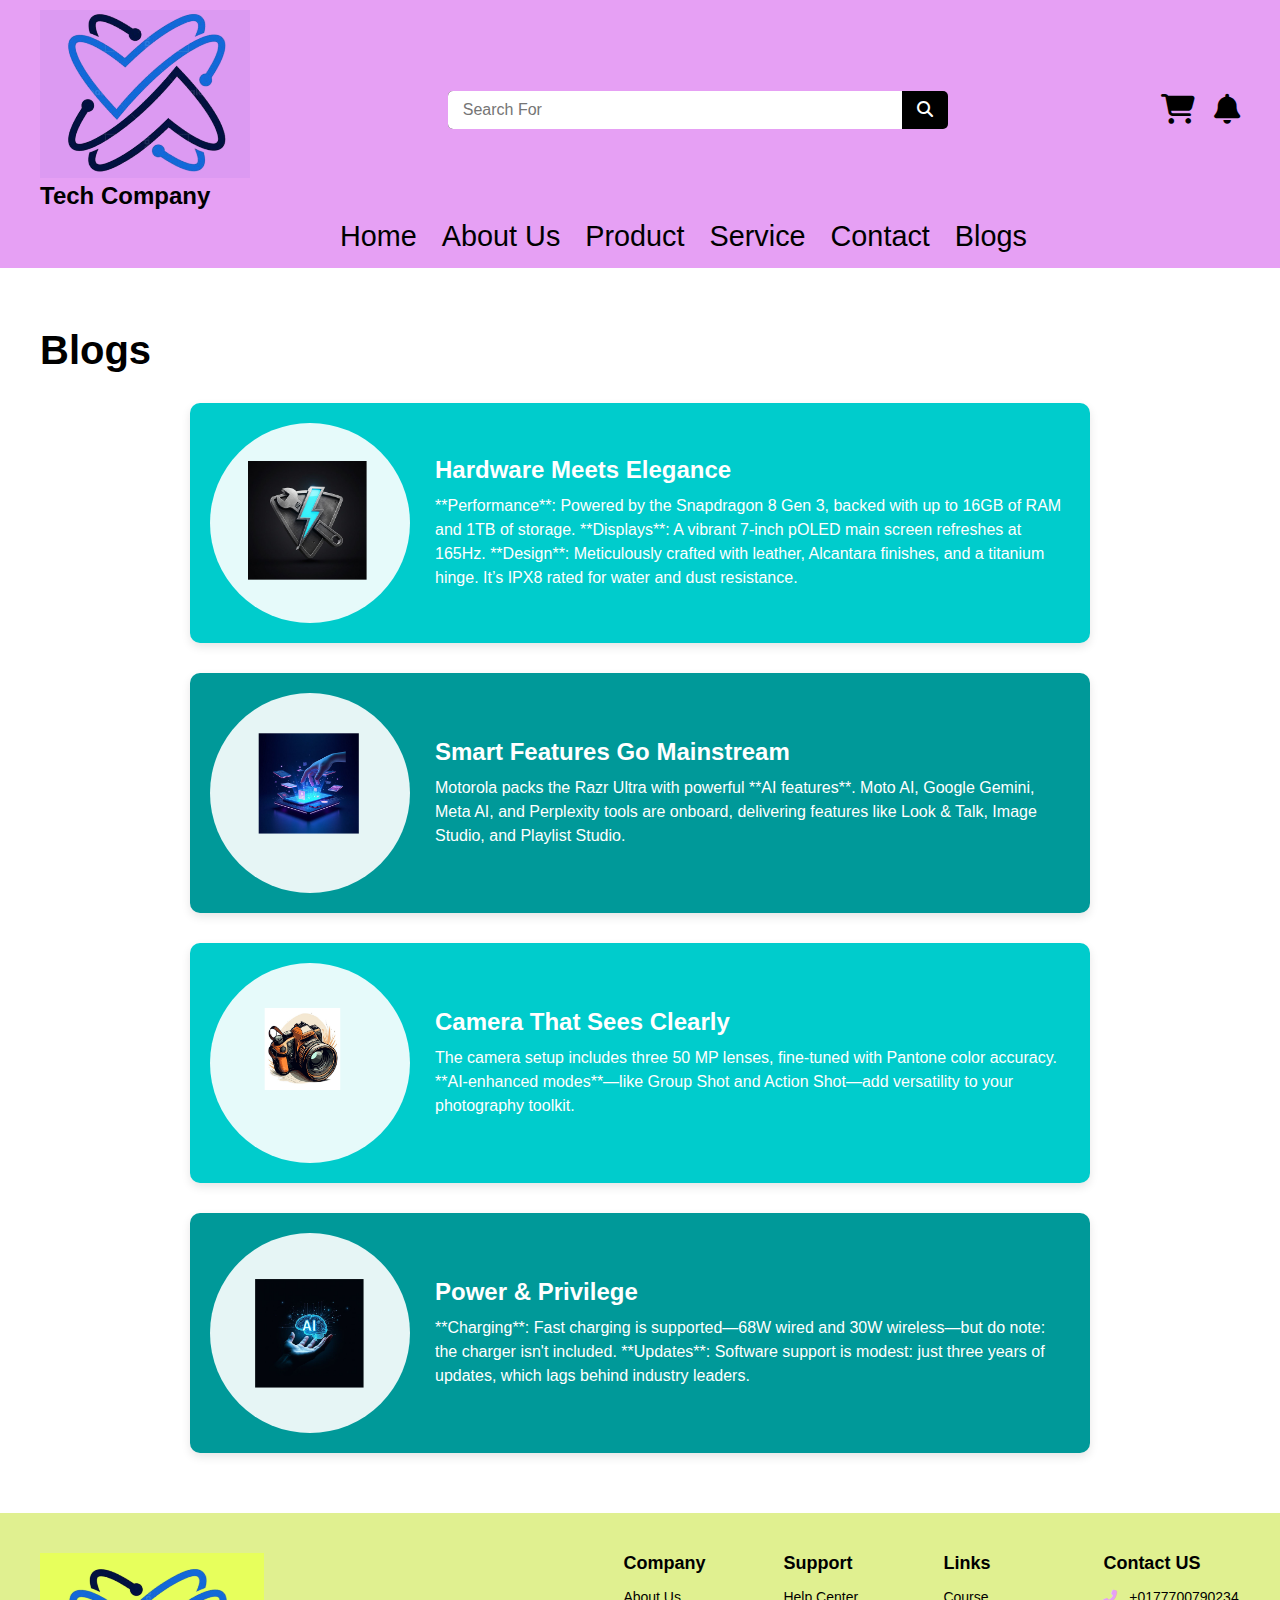
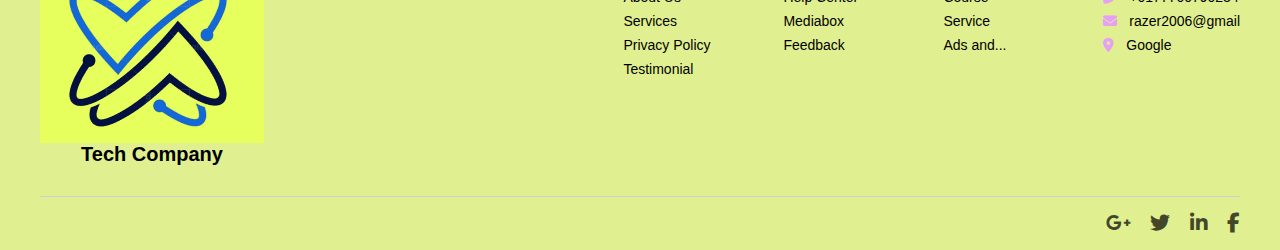
<file: help.html>
<!DOCTYPE html>
<html lang="en">
<head>
    <meta charset="UTF-8">
    <meta name="viewport" content="width=device-width, initial-scale=1.0">
    <title>Document</title>
    <link rel="stylesheet" href="https://cdnjs.cloudflare.com/ajax/libs/font-awesome/6.5.1/css/all.min.css">
    <style>
:root {
    --primary-color: #e6a0f4; /* Purple from the navbar */
    --secondary-color: #e0e0e0;
    --text-color: #ffffff;
    --dark-text-color: #000000;
}

* {
    margin: 0;
    padding: 0;
    box-sizing: border-box;
    font-family: Arial, sans-serif;
}

body {
    background-color: #f5f5f5; /* Light grey background */
}

/* --- Navigation Bar (Header) --- */
.navbar {
    display: flex;
    flex-wrap: wrap;
    align-items: center;
    justify-content: space-between;
    padding: 10px 40px;
    background-color: var(--primary-color);
    color: var(--dark-text-color);
}

.logo {
    font-size: 24px;
    font-weight: bold;
    flex-basis: 150px;
}

.search-bar-container {
    display: flex;
    align-items: center;
    flex-grow: 1;
    max-width: 500px;
    background-color: var(--dark-text-color);
    border-radius: 5px;
    margin: 0 20px;
}

.search-input {
    padding: 10px 15px;
    border: none;
    outline: none;
    font-size: 16px;
    flex-grow: 1;
    border-radius: 5px 0 0 5px;
    
}

.search-button {
    background: transparent;
    border: none;
    color: var(--text-color);
    padding: 10px 15px;
    cursor: pointer;
    font-size: 16px;
    
    
}

.nav-icons a {
    color: var(--dark-text-color);
    font-size: 30px;
    margin-left: 15px;
    text-decoration: none;
}

.register-btn {
    background-color: #4CAF50; /* Green */
    color: var(--dark-text-color);
    padding: 8px 15px;
    border: none;
    border-radius: 5px;
    cursor: pointer;
    font-size: 16px;
    margin-left: 20px;
}

/* Second row of navigation links */
.main-nav {
    display: flex;
    justify-content: flex-start;
    width: 100%;
    padding-top: 5px;
    margin-left: 300px;
}

.main-nav a {
    color: var(--dark-text-color);
    text-decoration: none;
    margin-right: 25px;
    padding: 5px 0;
    font-size: 1.8rem;
    transition: color 0.3s;
}

.main-nav a:hover {
    color: var(--secondary-color);
}

        /* --- Blogs Section Styling --- */

.blogs-section {
    padding: 60px 40px;
    background-color: var(--text-color); /* White background */
}

.blogs-section h2 {
    font-size: 40px;
    font-weight: bold;
    color: var(--dark-text-color);
    margin-bottom: 30px;
    text-align: left;
}

.blogs-cards-container {
    display: flex;
    flex-direction: column; 
    gap: 30px; /* Space between the cards */
    max-width: 900px;
    margin: 0 auto;
}

.blog-card {
    display: flex;
    align-items: center;
    padding: 20px;
    border-radius: 10px;
    box-shadow: 0 4px 10px rgba(0, 0, 0, 0.1);
    color: var(--text-color); /* White text for contrast */
}

/* Background Colors */
.teal-bg-light { background-color: #00cccc; } /* Lighter teal */
.teal-bg-dark { background-color: #009999; }  /* Darker teal */


/* Image/Icon Styling */
.blog-image-wrap {
    flex-shrink: 0;
    width: 200px;
    height: 200px;
    border-radius: 50%;
    background-color: rgba(255, 255, 255, 0.9); /* White circular background */
    display: flex;
    justify-content: center;
    align-items: center;
    margin-right: 25px;
    overflow: hidden;
}

.blog-icon-img {
    width: 90%;
    height: 90%;
    object-fit: contain;
}

/* Content Styling */
.blog-content {
    flex-grow: 1;
}

.blog-content h3 {
    font-size: 24px;
    font-weight: bold;
    margin-bottom: 10px;
    color: var(--text-color);
}

.blog-content p {
    font-size: 16px;
    line-height: 1.5;
    /* Bold key phrases */
    font-weight: 300; 
}

.blog-content p strong {
    font-weight: 700;
}
/* --- Footer Styling --- */
.footer-section {
    background-color: #e0f090; /* Light green/yellow color */
    color: var(--dark-text-color);
    padding: 40px 40px 10px 40px;
}

.footer-top {
    display: flex;
    justify-content: space-between;
    padding-bottom: 30px;
    border-bottom: 1px solid #d0d0d0;
}

.footer-logo {
    display: flex;
    flex-direction: column;
    align-items: center;
    font-size: 20px;
    font-weight: bold;
    flex-basis: 200px;
}

.logo-placeholder {
    /* Placeholder for the blue/purple logo image */
    width: 60px;
    height: 60px;
    background-color: var(--primary-color);
    -webkit-mask: url('path-to-your-logo-mask.svg') no-repeat 50% 50%; /* For the specific shape */
    mask: url('path-to-your-logo-mask.svg') no-repeat 50% 50%; 
    margin-bottom: 5px;
}

.footer-columns {
    display: flex;
    gap: 40px;
}

.footer-col {
    min-width: 120px;
}

.footer-col h4 {
    margin-bottom: 15px;
    font-size: 18px;
}

.footer-col a, 
.footer-col p {
    display: block;
    text-decoration: none;
    color: var(--dark-text-color);
    margin-bottom: 8px;
    font-size: 14px;
}

.contact-col p i {
    margin-right: 8px;
    color: var(--primary-color);
}

.footer-bottom {
    display: flex;
    justify-content: flex-end;
    padding: 15px 0 5px;
}

.social-links-footer a {
    color: var(--dark-text-color);
    font-size: 20px;
    margin-left: 15px;
    opacity: 0.7;
}

.social-links-footer a:hover {
    opacity: 1;
    color: var(--primary-color);
}
    </style>
</head>
<body>
     <header class="navbar">
        <div>
            
            <img src="images/logo.png" alt="logo">
            <div class="logo">Tech Company</div>
        </div>
        
        <div class="search-bar-container">
            <input type="text" class="search-input" placeholder="Search For">
            <button class="search-button"><i class="fas fa-search"></i></button>
        </div>
       
        

        <div class="nav-icons">
            <a href="#"><i class="fas fa-shopping-cart"></i></a>
            <a href="#"><i class="fas fa-bell"></i></a>
        </div>


        <nav class="main-nav">
            <a href="home.html">Home</a>
            <a href="about.html">About Us</a>
            <a href="products.html">Product</a>
            <a href="service.html">Service</a>
            <a href="contact.html">Contact</a>
            <a href="help.html">Blogs</a>
        </nav>
        
        
    </header>
    <section class="blogs-section">
    <h2>Blogs</h2>
    
    <div class="blogs-cards-container">
        
        <div class="blog-card teal-bg-light">
            <div class="blog-image-wrap">
                <img src="images/Ellipse 85.png" alt="Wrench and Circuit" class="blog-icon-img">
            </div>
            <div class="blog-content">
                <h3>Hardware Meets Elegance</h3>
                <p>
                    **Performance**: Powered by the Snapdragon 8 Gen 3, backed with up to 16GB of RAM and 1TB of storage. **Displays**: A vibrant 7-inch pOLED main screen refreshes at 165Hz. **Design**: Meticulously crafted with leather, Alcantara finishes, and a titanium hinge. It’s IPX8 rated for water and dust resistance.
                </p>
            </div>
        </div>
        
        <div class="blog-card teal-bg-dark">
            <div class="blog-image-wrap">
                <img src="images/Ellipse 86.png" alt="Hand with Glowing Tech" class="blog-icon-img">
            </div>
            <div class="blog-content">
                <h3>Smart Features Go Mainstream</h3>
                <p>
                    Motorola packs the Razr Ultra with powerful **AI features**. Moto AI, Google Gemini, Meta AI, and Perplexity tools are onboard, delivering features like Look & Talk, Image Studio, and Playlist Studio.
                </p>
            </div>
        </div>
        
        <div class="blog-card teal-bg-light">
            <div class="blog-image-wrap">
                <img src="images/Ellipse 87.png" alt="Orange Camera" class="blog-icon-img">
            </div>
            <div class="blog-content">
                <h3>Camera That Sees Clearly</h3>
                <p>
                    The camera setup includes three 50 MP lenses, fine-tuned with Pantone color accuracy. **AI-enhanced modes**—like Group Shot and Action Shot—add versatility to your photography toolkit.
                </p>
            </div>
        </div>
        
        <div class="blog-card teal-bg-dark">
            <div class="blog-image-wrap">
                <img src="images/Ellipse 88.png" alt="AI Power Graphic" class="blog-icon-img">
            </div>
            <div class="blog-content">
                <h3>Power & Privilege</h3>
                <p>
                    **Charging**: Fast charging is supported—68W wired and 30W wireless—but do note: the charger isn't included. **Updates**: Software support is modest: just three years of updates, which lags behind industry leaders.
                </p>
            </div>
        </div>
        
    </div>
</section>
<footer class="footer-section">
        <div class="footer-top">
            <div class="footer-logo">
                
                    <img src="images/footer logo.png" alt="logo">
                
                <div class="logo-text">Tech Company</div>
            </div>
            
            <div class="footer-columns">
                <div class="footer-col">
                    <h4>Company</h4>
                    <a href="#">About Us</a>
                    <a href="#">Services</a>
                    <a href="#">Privacy Policy</a>
                    <a href="#">Testimonial</a>
                </div>
                <div class="footer-col">
                    <h4>Support</h4>
                    <a href="#">Help Center</a>
                    <a href="#">Mediabox</a>
                    <a href="#">Feedback</a>
                </div>
                <div class="footer-col">
                    <h4>Links</h4>
                    <a href="#">Course</a>
                    <a href="#">Service</a>
                    <a href="#">Ads and...</a>
                </div>
                <div class="footer-col contact-col">
                    <h4>Contact US</h4>
                    <p><i class="fas fa-phone-alt"></i> +0177700790234</p>
                    <p><i class="fas fa-envelope"></i> razer2006@gmail</p>
                    <p><i class="fas fa-map-marker-alt"></i> Google</p>
                </div>
            </div>
        </div>
        
        <div class="footer-bottom">
            <div class="social-links-footer">
                <a href="#"><i class="fab fa-google-plus-g"></i></a>
                <a href="#"><i class="fab fa-twitter"></i></a>
                <a href="#"><i class="fab fa-linkedin-in"></i></a>
                <a href="#"><i class="fab fa-facebook-f"></i></a>
            </div>
        </div>
    </footer>
</body>
</html>
</file>
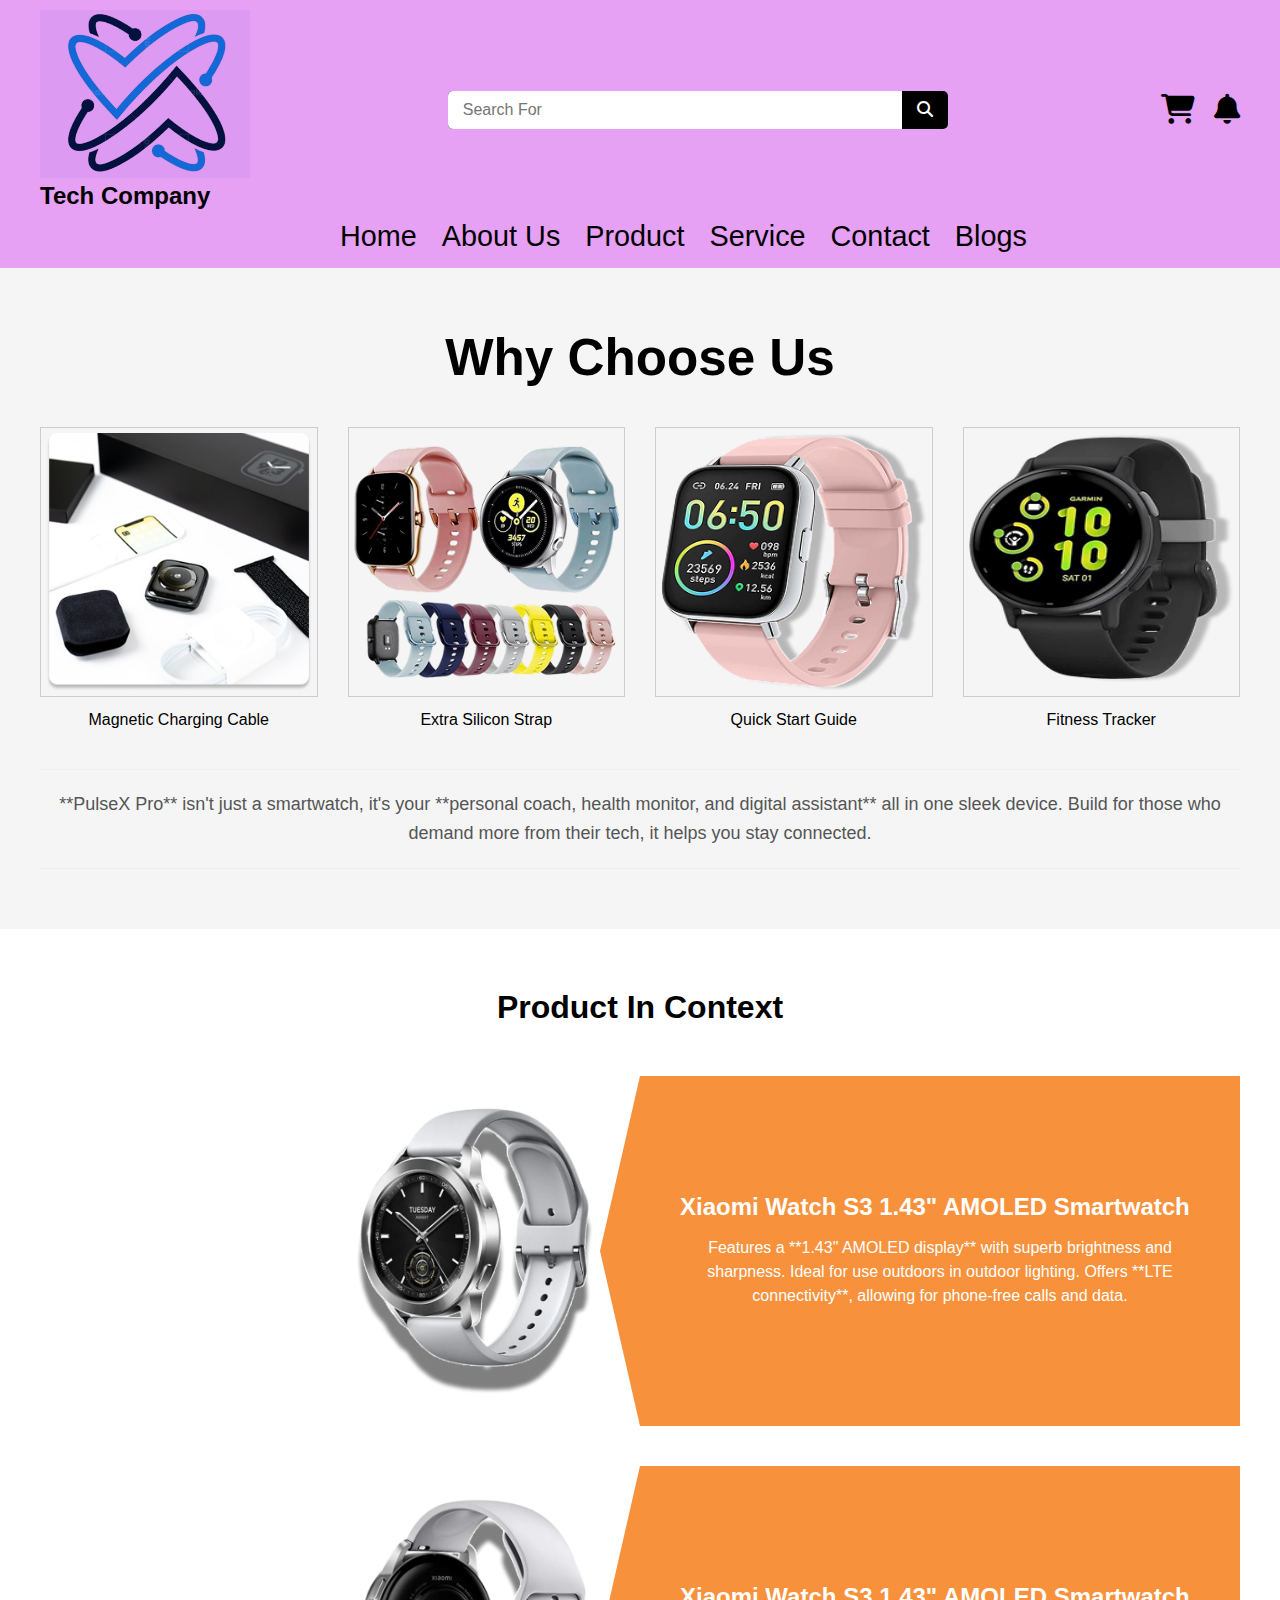
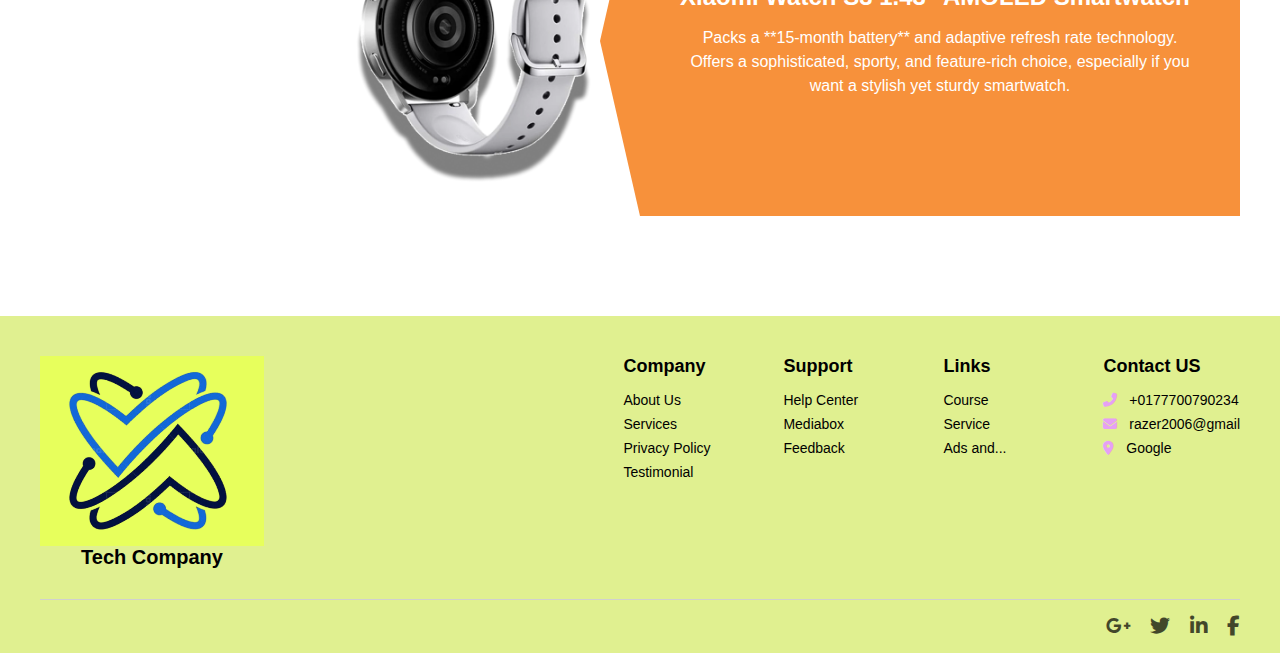
<file: home.html>
<!DOCTYPE html>
<html lang="en">
<head>
    <meta charset="UTF-8">
    <meta name="viewport" content="width=device-width, initial-scale=1.0">
    <title>HOME</title>
    <link rel="stylesheet" href="css/home.css">
    <link rel="stylesheet" href="https://cdnjs.cloudflare.com/ajax/libs/font-awesome/6.5.1/css/all.min.css">
</head>
<body>
    <header class="navbar">
        <div>
            
            <img src="images/logo.png" alt="logo">
            <div class="logo">Tech Company</div>
        </div>
        
        <div class="search-bar-container">
            <input type="text" class="search-input" placeholder="Search For">
            <button class="search-button"><i class="fas fa-search"></i></button>
        </div>
       
        

        <div class="nav-icons">
            <a href="#"><i class="fas fa-shopping-cart"></i></a>
            <a href="#"><i class="fas fa-bell"></i></a>
        </div>

        

        <nav class="main-nav">
            <a href="home.html">Home</a>
            <a href="about.html">About Us</a>
            <a href="products.html">Product</a>
            <a href="service.html">Service</a>
            <a href="contact.html">Contact</a>
            <a href="help.html">Blogs</a>
        </nav>
        
        
    </header>

    <section class="content-section why-choose-us">
        <h2>Why Choose Us</h2>
        <div class="features-grid">
            <div class="feature-item">
                <img src="images/Rectangle 177.png" alt="Magnetic Charging Cable">
                <p>Magnetic Charging Cable</p>
                </div>
            <div class="feature-item">
                <img src="images/craiyon_192751_image 1.png" alt="Extra Silicon Straps">
                <p>Extra Silicon Strap</p>
            </div>
            <div class="feature-item">
                <img src="images/craiyon_193836_image 1.png" alt="Quick Start Guide">
                <p>Quick Start Guide</p>
            </div>
            <div class="feature-item">
                <img src="images/craiyon_193035_image 1.png" alt="Fitness Tracker">
                <p>Fitness Tracker</p>
            </div>
        </div>

        <div class="product-description">
            <p>
                **PulseX Pro** isn't just a smartwatch, it's your **personal coach, health monitor, and digital assistant** all in one sleek device. Build for those who demand more from their tech, it helps you stay connected.
            </p>
        </div>
    </section>

    <section class="content-section product-in-context">
        <h2 class="section-title-dark">Product In Context</h2>
        
        <div class="product-context-item right-text">
            <div class="product-image-wrap">
                <img src="images/craiyon_195659_image 1.png" alt="Xiaomi Watch S3 Top View" class="product-image">
            </div>
            <div class="product-details-wrap orange-bg">
                <h3>Xiaomi Watch S3 1.43" AMOLED Smartwatch</h3>
                <p>
                    Features a **1.43" AMOLED display** with superb brightness and sharpness. Ideal for use outdoors in outdoor lighting. Offers **LTE connectivity**, allowing for phone-free calls and data.
                </p>
            </div>
        </div>

        <div class="product-context-item right-text">
            <div class="product-image-wrap">
                <img src="images/craiyon_195804_image 1.png" alt="Xiaomi Watch S3 Side View" class="product-image">
            </div>
            <div class="product-details-wrap orange-bg">
                <h3>Xiaomi Watch S3 1.43" AMOLED Smartwatch</h3>
                <p>
                    Packs a **15-month battery** and adaptive refresh rate technology. Offers a sophisticated, sporty, and feature-rich choice, especially if you want a stylish yet sturdy smartwatch.
                </p>
            </div>
        </div>
    </section>

    <footer class="footer-section">
        <div class="footer-top">
            <div class="footer-logo">
                <img src="images/footer logo.png" alt="logo">
                <div class="logo-text">Tech Company</div>
            </div>
            
            <div class="footer-columns">
                <div class="footer-col">
                    <h4>Company</h4>
                    <a href="#">About Us</a>
                    <a href="#">Services</a>
                    <a href="#">Privacy Policy</a>
                    <a href="#">Testimonial</a>
                </div>
                <div class="footer-col">
                    <h4>Support</h4>
                    <a href="#">Help Center</a>
                    <a href="#">Mediabox</a>
                    <a href="#">Feedback</a>
                </div>
                <div class="footer-col">
                    <h4>Links</h4>
                    <a href="#">Course</a>
                    <a href="#">Service</a>
                    <a href="#">Ads and...</a>
                </div>
                <div class="footer-col contact-col">
                    <h4>Contact US</h4>
                    <p><i class="fas fa-phone-alt"></i> +0177700790234</p>
                    <p><i class="fas fa-envelope"></i> razer2006@gmail</p>
                    <p><i class="fas fa-map-marker-alt"></i> Google</p>
                </div>
            </div>
        </div>
        
        <div class="footer-bottom">
            <div class="social-links-footer">
                <a href="#"><i class="fab fa-google-plus-g"></i></a>
                <a href="#"><i class="fab fa-twitter"></i></a>
                <a href="#"><i class="fab fa-linkedin-in"></i></a>
                <a href="#"><i class="fab fa-facebook-f"></i></a>
            </div>
        </div>
    </footer>
</body>
</html>
</file>
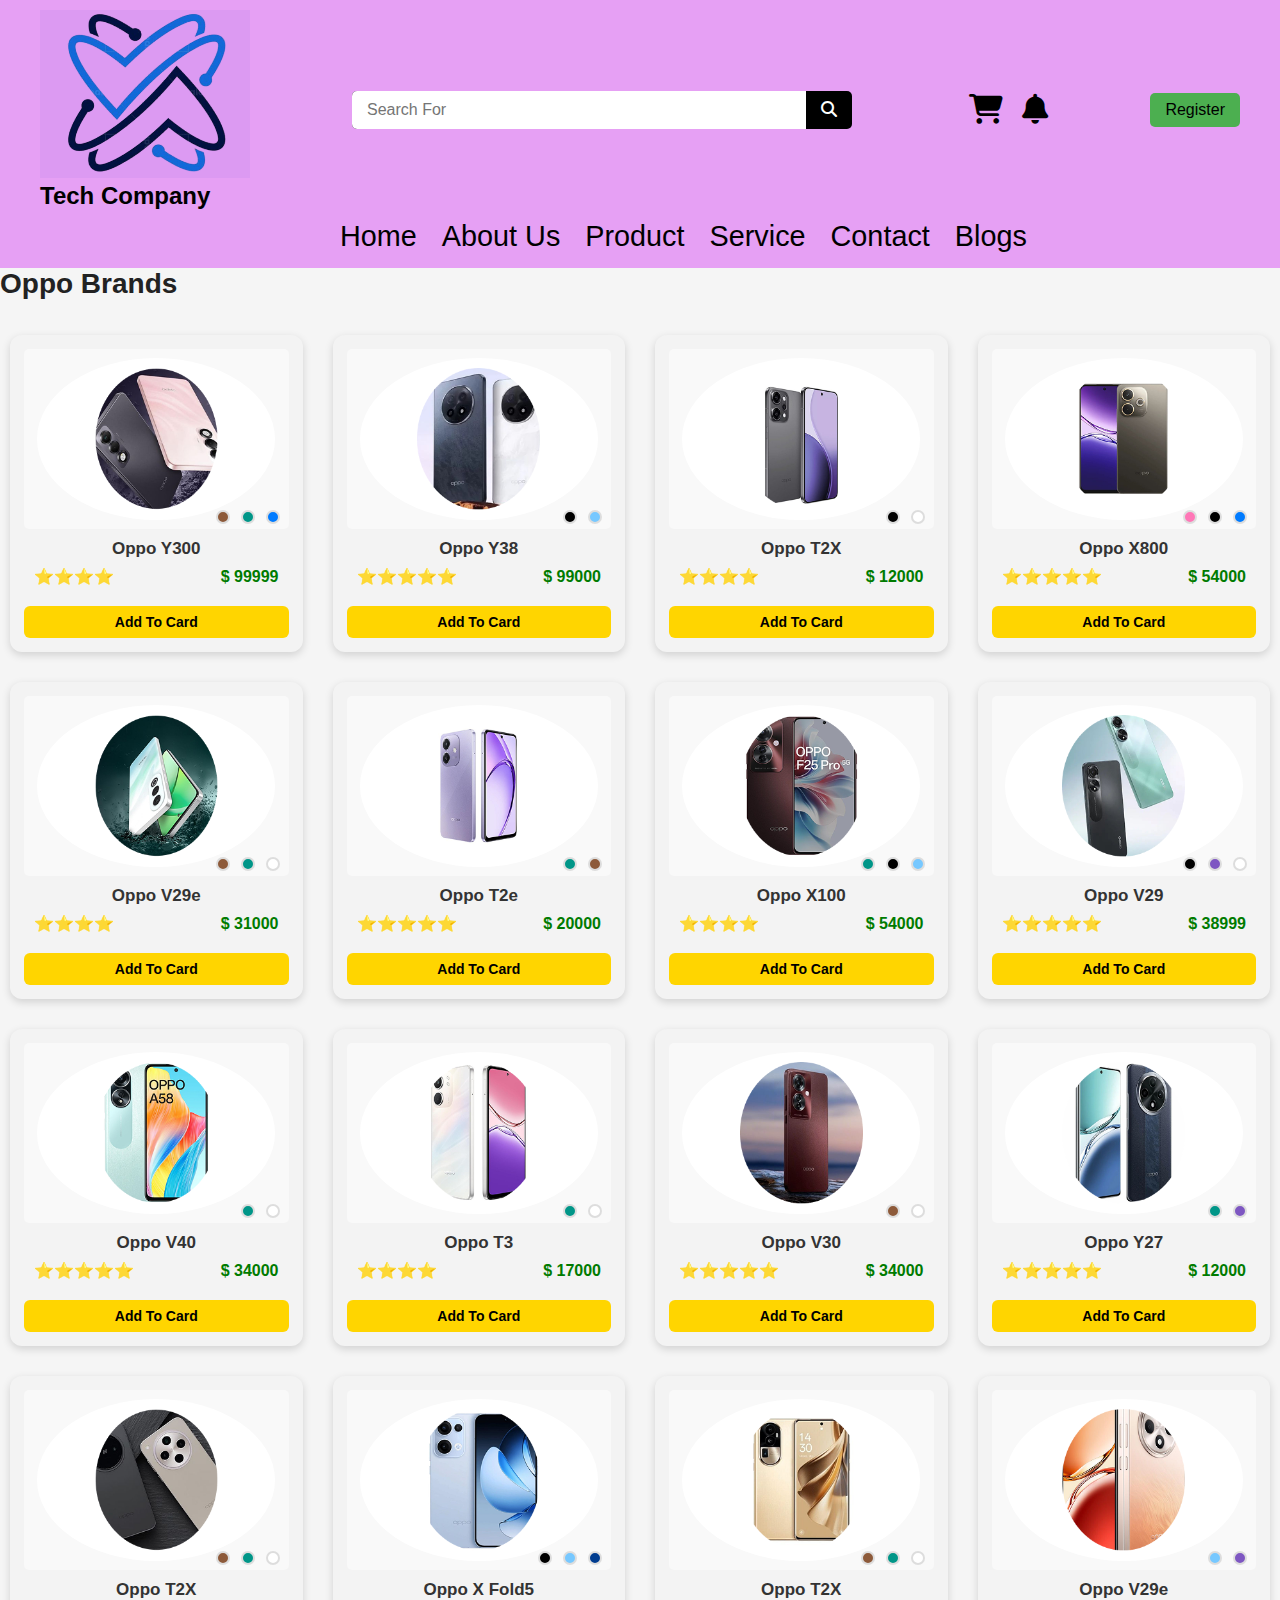
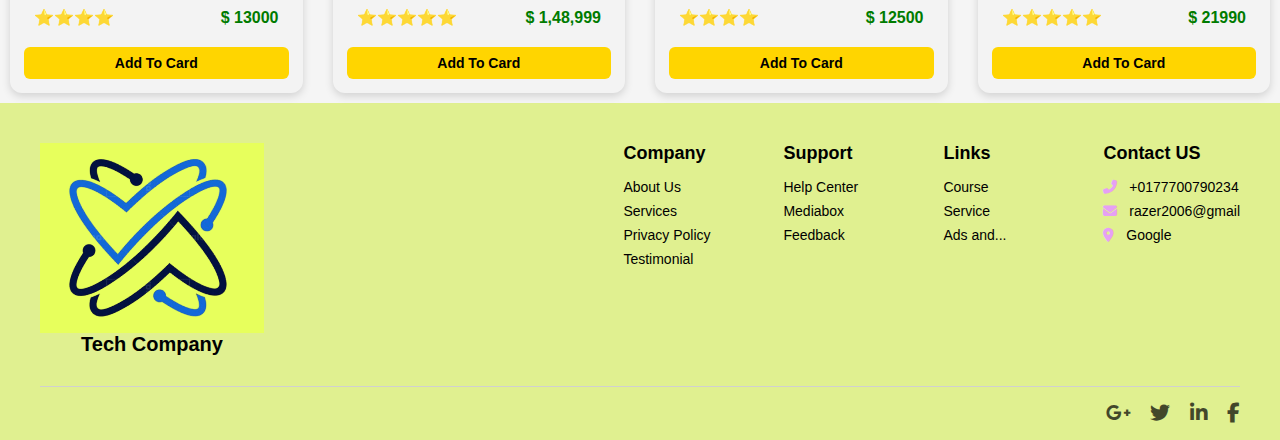
<file: oppo.html>
<!DOCTYPE html>
<html lang="en">
<head>
    <meta charset="UTF-8">
    <meta name="viewport" content="width=device-width, initial-scale=1.0">
    <title>Vivo Brands Products</title>
    <link rel="stylesheet" href="css/phone.css">
    <link rel="stylesheet" href="https://cdnjs.cloudflare.com/ajax/libs/font-awesome/6.5.1/css/all.min.css">
</head>
<body>
 <header class="navbar">
        <div>
            
            <img src="images/logo.png" alt="logo">
            <div class="logo">Tech Company</div>
        </div>
        
        <div class="search-bar-container">
            <input type="text" class="search-input" placeholder="Search For">
            <button class="search-button"><i class="fas fa-search"></i></button>
        </div>
       
        

        <div class="nav-icons">
            <a href="#"><i class="fas fa-shopping-cart"></i></a>
            <a href="#"><i class="fas fa-bell"></i></a>
        </div>

        <button class="register-btn" id="openRegisterDialog">Register</button>

        <nav class="main-nav">
            <a href="home.html">Home</a>
            <a href="about.html">About Us</a>
            <a href="products.html">Product</a>
            <a href="service.html">Service</a>
            <a href="contact.html">Contact</a>
            <a href="help.html">Blogs</a>
        </nav>
        
        
    </header>
    <section class="oppo-products-section">
    <h2>Oppo Brands</h2>

    <div class="oppo-products-grid">
        
        <div class="oppo-product-card">
            <div class="product-image-container">
                <img src="images/Ellipse 104.png" alt="Oppo Y300" class="product-img">
                <div class="color-options">
                    <span class="color-dot brown"></span>
                    <span class="color-dot teal"></span>
                    <span class="color-dot blue"></span>
                </div>
            </div>
            <p class="product-model">Oppo Y300</p>
            <div class="product-details">
                <div class="product-rating">⭐⭐⭐⭐</div>
                <span class="product-price">$ 99999</span>
            </div>
            <button class="add-to-cart-btn">Add To Card</button>
        </div>

        <div class="oppo-product-card">
            <div class="product-image-container">
                <img src="images/Ellipse 105.png" alt="Oppo Y38" class="product-img">
                <div class="color-options">
                    <span class="color-dot black"></span>
                    <span class="color-dot light-blue"></span>
                </div>
            </div>
            <p class="product-model">Oppo Y38</p>
            <div class="product-details">
                <div class="product-rating">⭐⭐⭐⭐⭐</div>
                <span class="product-price">$ 99000</span>
            </div>
            <button class="add-to-cart-btn">Add To Card</button>
        </div>

        <div class="oppo-product-card">
            <div class="product-image-container">
                <img src="images/Ellipse 106.png" alt="Oppo T2X" class="product-img">
                <div class="color-options">
                    <span class="color-dot black"></span>
                    <span class="color-dot white"></span>
                </div>
            </div>
            <p class="product-model">Oppo T2X</p>
            <div class="product-details">
                <div class="product-rating">⭐⭐⭐⭐</div>
                <span class="product-price">$ 12000</span>
            </div>
            <button class="add-to-cart-btn">Add To Card</button>
        </div>

        <div class="oppo-product-card">
            <div class="product-image-container">
                <img src="images/Ellipse 107.png" alt="Oppo X800" class="product-img">
                <div class="color-options">
                    <span class="color-dot pink"></span>
                    <span class="color-dot black"></span>
                    <span class="color-dot blue"></span>
                </div>
            </div>
            <p class="product-model">Oppo X800</p>
            <div class="product-details">
                <div class="product-rating">⭐⭐⭐⭐⭐</div>
                <span class="product-price">$ 54000</span>
            </div>
            <button class="add-to-cart-btn">Add To Card</button>
        </div>

        <div class="oppo-product-card">
            <div class="product-image-container">
                <img src="images/Ellipse 108.png" alt="Oppo V29e" class="product-img">
                <div class="color-options">
                    <span class="color-dot brown"></span>
                    <span class="color-dot teal"></span>
                    <span class="color-dot white"></span>
                </div>
            </div>
            <p class="product-model">Oppo V29e</p>
            <div class="product-details">
                <div class="product-rating">⭐⭐⭐⭐</div>
                <span class="product-price">$ 31000</span>
            </div>
            <button class="add-to-cart-btn">Add To Card</button>
        </div>

        <div class="oppo-product-card">
            <div class="product-image-container">
                <img src="images/Ellipse 109.png" alt="Oppo T2e" class="product-img">
                <div class="color-options">
                    <span class="color-dot teal"></span>
                    <span class="color-dot brown"></span>
                </div>
            </div>
            <p class="product-model">Oppo T2e</p>
            <div class="product-details">
                <div class="product-rating">⭐⭐⭐⭐⭐</div>
                <span class="product-price">$ 20000</span>
            </div>
            <button class="add-to-cart-btn">Add To Card</button>
        </div>

        <div class="oppo-product-card">
            <div class="product-image-container">
                <img src="images/Ellipse 110.png" alt="Oppo X100" class="product-img">
                <div class="color-options">
                    <span class="color-dot teal"></span>
                    <span class="color-dot black"></span>
                    <span class="color-dot light-blue"></span>
                </div>
            </div>
            <p class="product-model">Oppo X100</p>
            <div class="product-details">
                <div class="product-rating">⭐⭐⭐⭐</div>
                <span class="product-price">$ 54000</span>
            </div>
            <button class="add-to-cart-btn">Add To Card</button>
        </div>

        <div class="oppo-product-card">
            <div class="product-image-container">
                <img src="images/Ellipse 111.png" alt="Oppo V29" class="product-img">
                <div class="color-options">
                    <span class="color-dot black"></span>
                    <span class="color-dot purple"></span>
                    <span class="color-dot white"></span>
                </div>
            </div>
            <p class="product-model">Oppo V29</p>
            <div class="product-details">
                <div class="product-rating">⭐⭐⭐⭐⭐</div>
                <span class="product-price">$ 38999</span>
            </div>
            <button class="add-to-cart-btn">Add To Card</button>
        </div>

        <div class="oppo-product-card">
            <div class="product-image-container">
                <img src="images/Ellipse 112.png" alt="Oppo V40" class="product-img">
                <div class="color-options">
                    <span class="color-dot teal"></span>
                    <span class="color-dot white"></span>
                </div>
            </div>
            <p class="product-model">Oppo V40</p>
            <div class="product-details">
                <div class="product-rating">⭐⭐⭐⭐⭐</div>
                <span class="product-price">$ 34000</span>
            </div>
            <button class="add-to-cart-btn">Add To Card</button>
        </div>

        <div class="oppo-product-card">
            <div class="product-image-container">
                <img src="images/Ellipse 113.png" alt="Oppo T3" class="product-img">
                <div class="color-options">
                    <span class="color-dot teal"></span>
                    <span class="color-dot white"></span>
                </div>
            </div>
            <p class="product-model">Oppo T3</p>
            <div class="product-details">
                <div class="product-rating">⭐⭐⭐⭐</div>
                <span class="product-price">$ 17000</span>
            </div>
            <button class="add-to-cart-btn">Add To Card</button>
        </div>

        <div class="oppo-product-card">
            <div class="product-image-container">
                <img src="images/Ellipse 114.png" alt="Oppo V30" class="product-img">
                <div class="color-options">
                    <span class="color-dot brown"></span>
                    <span class="color-dot white"></span>
                </div>
            </div>
            <p class="product-model">Oppo V30</p>
            <div class="product-details">
                <div class="product-rating">⭐⭐⭐⭐⭐</div>
                <span class="product-price">$ 34000</span>
            </div>
            <button class="add-to-cart-btn">Add To Card</button>
        </div>

        <div class="oppo-product-card">
            <div class="product-image-container">
                <img src="images/Ellipse 115.png" alt="Oppo Y27" class="product-img">
                <div class="color-options">
                    <span class="color-dot teal"></span>
                    <span class="color-dot purple"></span>
                </div>
            </div>
            <p class="product-model">Oppo Y27</p>
            <div class="product-details">
                <div class="product-rating">⭐⭐⭐⭐⭐</div>
                <span class="product-price">$ 12000</span>
            </div>
            <button class="add-to-cart-btn">Add To Card</button>
        </div>

        <div class="oppo-product-card">
            <div class="product-image-container">
                <img src="images/Ellipse 116.png" alt="Oppo T2X" class="product-img">
                <div class="color-options">
                    <span class="color-dot brown"></span>
                    <span class="color-dot teal"></span>
                    <span class="color-dot white"></span>
                </div>
            </div>
            <p class="product-model">Oppo T2X</p>
            <div class="product-details">
                <div class="product-rating">⭐⭐⭐⭐</div>
                <span class="product-price">$ 13000</span>
            </div>
            <button class="add-to-cart-btn">Add To Card</button>
        </div>

        <div class="oppo-product-card">
            <div class="product-image-container">
                <img src="images/Ellipse 117.png" alt="Oppo X Fold5" class="product-img">
                <div class="color-options">
                    <span class="color-dot black"></span>
                    <span class="color-dot light-blue"></span>
                    <span class="color-dot dark-blue"></span>
                </div>
            </div>
            <p class="product-model">Oppo X Fold5</p>
            <div class="product-details">
                <div class="product-rating">⭐⭐⭐⭐⭐</div>
                <span class="product-price">$ 1,48,999</span>
            </div>
            <button class="add-to-cart-btn">Add To Card</button>
        </div>

        <div class="oppo-product-card">
            <div class="product-image-container">
                <img src="images/Ellipse 118.png" alt="Oppo T2X" class="product-img">
                <div class="color-options">
                    <span class="color-dot brown"></span>
                    <span class="color-dot teal"></span>
                    <span class="color-dot white"></span>
                </div>
            </div>
            <p class="product-model">Oppo T2X</p>
            <div class="product-details">
                <div class="product-rating">⭐⭐⭐⭐</div>
                <span class="product-price">$ 12500</span>
            </div>
            <button class="add-to-cart-btn">Add To Card</button>
        </div>

        <div class="oppo-product-card">
            <div class="product-image-container">
                <img src="images/Ellipse 119.png" alt="Oppo V29e" class="product-img">
                <div class="color-options">
                    <span class="color-dot light-blue"></span>
                    <span class="color-dot purple"></span>
                </div>
            </div>
            <p class="product-model">Oppo V29e</p>
            <div class="product-details">
                <div class="product-rating">⭐⭐⭐⭐⭐</div>
                <span class="product-price">$ 21990</span>
            </div>
            <button class="add-to-cart-btn">Add To Card</button>
        </div>

    </div>
</section>

    
    <footer class="footer-section">
        <div class="footer-top">
            <div class="footer-logo">
                
                    <img src="images/footer logo.png" alt="logo">
                
                <div class="logo-text">Tech Company</div>
            </div>
            
            <div class="footer-columns">
                <div class="footer-col">
                    <h4>Company</h4>
                    <a href="#">About Us</a>
                    <a href="#">Services</a>
                    <a href="#">Privacy Policy</a>
                    <a href="#">Testimonial</a>
                </div>
                <div class="footer-col">
                    <h4>Support</h4>
                    <a href="#">Help Center</a>
                    <a href="#">Mediabox</a>
                    <a href="#">Feedback</a>
                </div>
                <div class="footer-col">
                    <h4>Links</h4>
                    <a href="#">Course</a>
                    <a href="#">Service</a>
                    <a href="#">Ads and...</a>
                </div>
                <div class="footer-col contact-col">
                    <h4>Contact US</h4>
                    <p><i class="fas fa-phone-alt"></i> +0177700790234</p>
                    <p><i class="fas fa-envelope"></i> razer2006@gmail</p>
                    <p><i class="fas fa-map-marker-alt"></i> Google</p>
                </div>
            </div>
        </div>
        
        <div class="footer-bottom">
            <div class="social-links-footer">
                <a href="#"><i class="fab fa-google-plus-g"></i></a>
                <a href="#"><i class="fab fa-twitter"></i></a>
                <a href="#"><i class="fab fa-linkedin-in"></i></a>
                <a href="#"><i class="fab fa-facebook-f"></i></a>
            </div>
        </div>
    </footer>

</body>
</html>
</file>
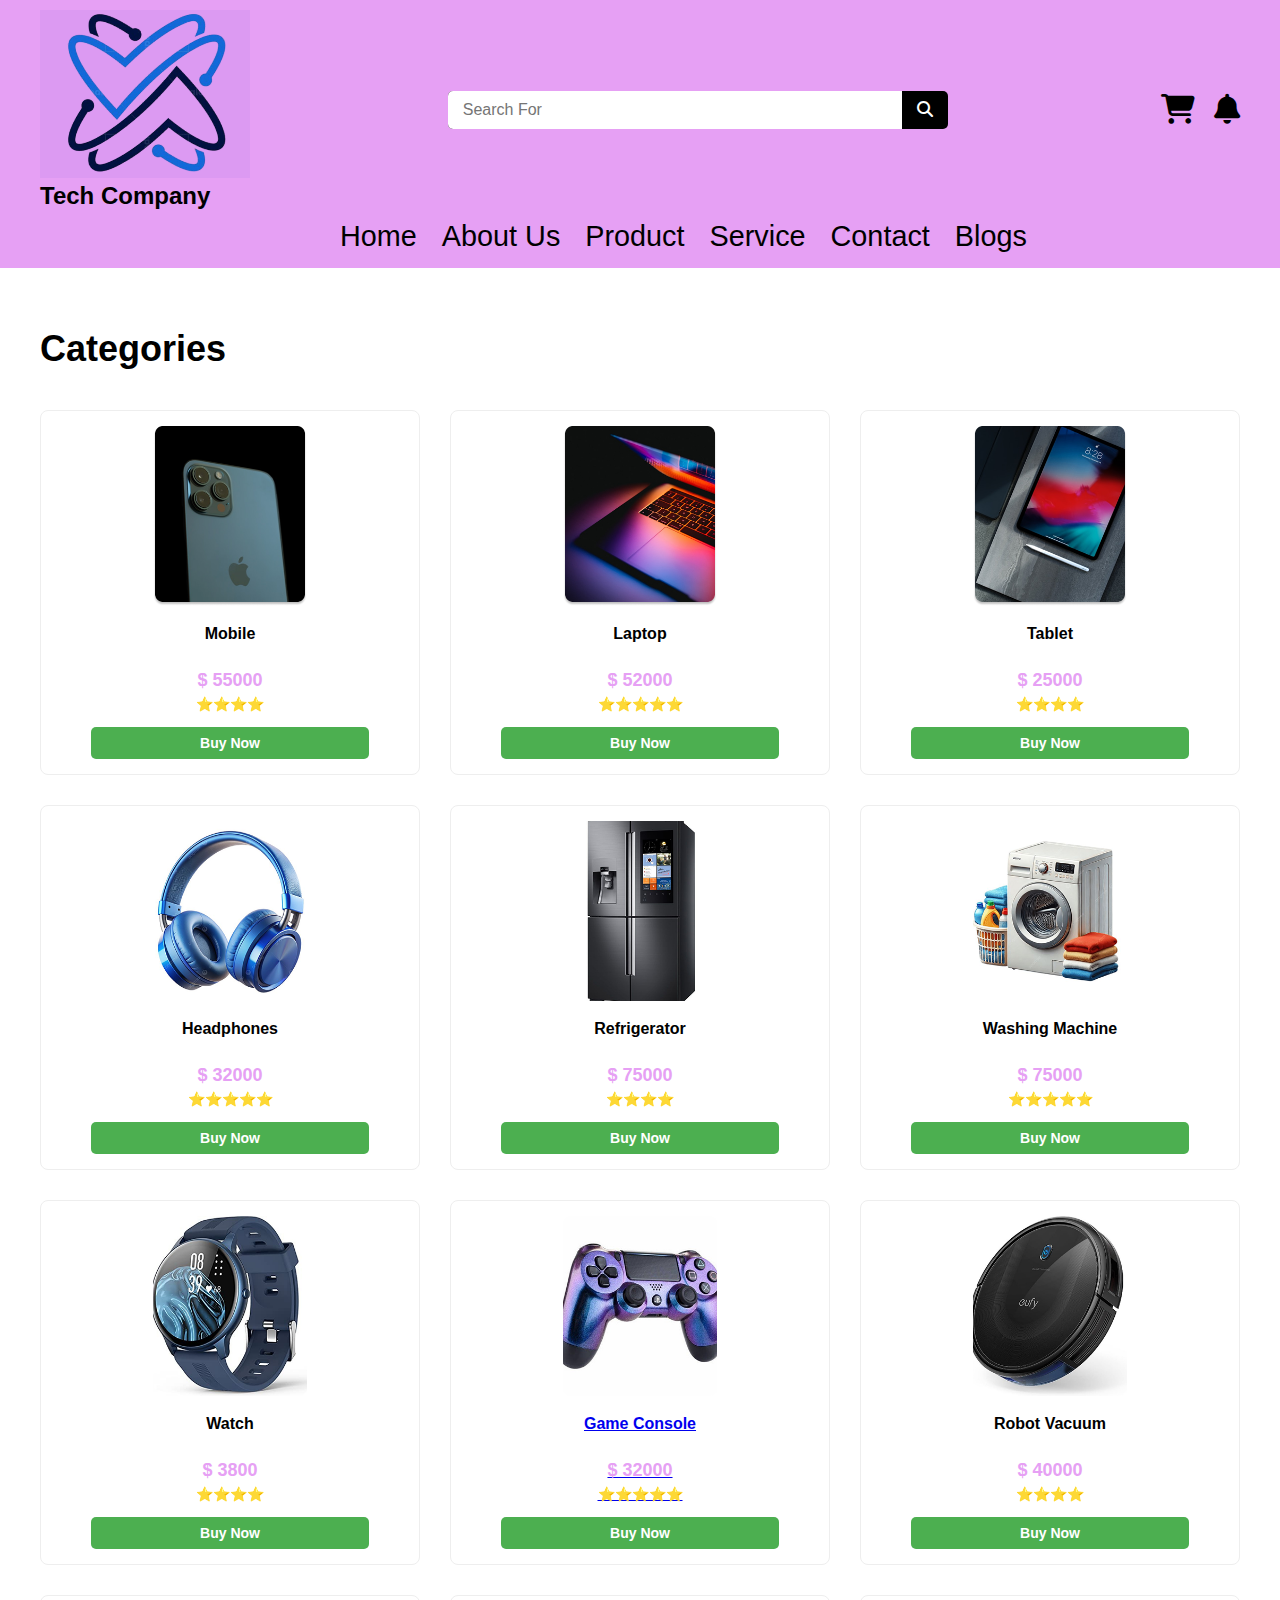
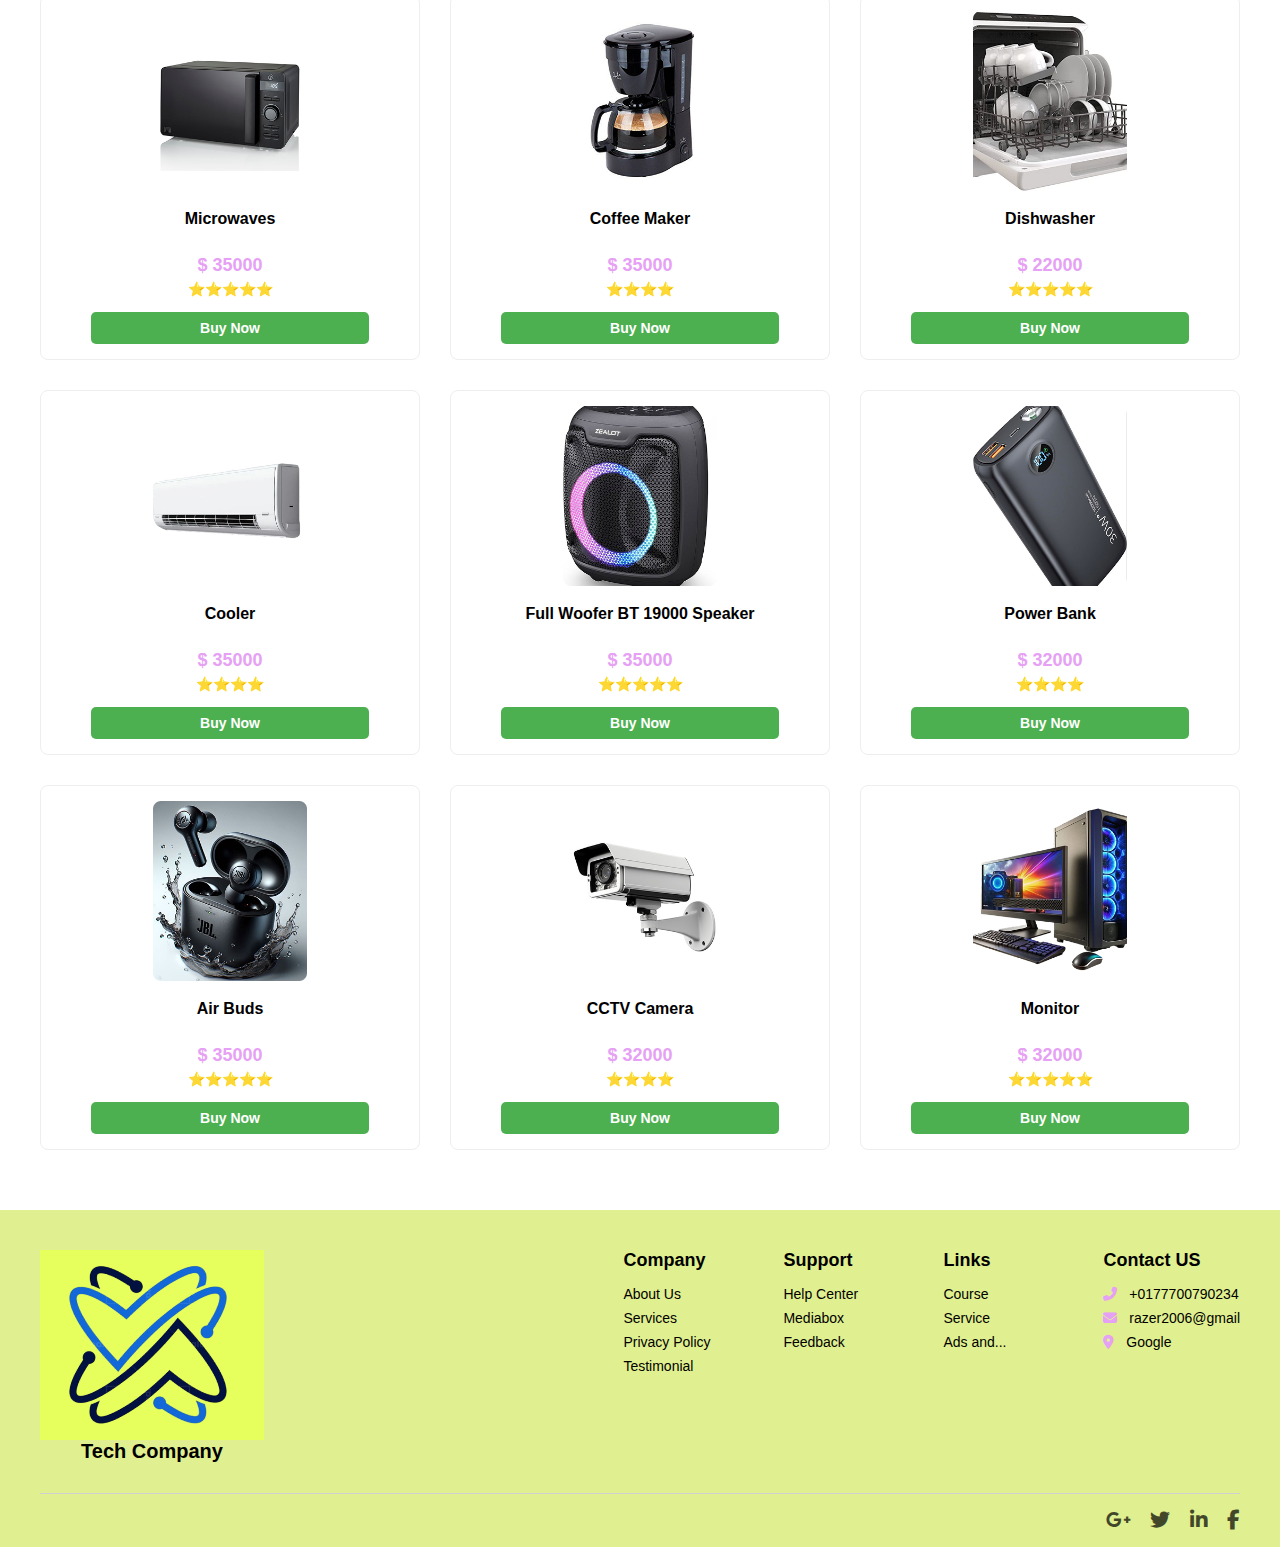
<file: products.html>
<!DOCTYPE html>
<html lang="en">
<head>
    <meta charset="UTF-8">
    <meta name="viewport" content="width=device-width, initial-scale=1.0">
    <title>Products</title>
    <link rel="stylesheet" href="https://cdnjs.cloudflare.com/ajax/libs/font-awesome/6.5.1/css/all.min.css">
    <style>
        :root {
    --primary-color: #e6a0f4; /* Purple from the navbar */
    --secondary-color: #e0e0e0;
    --text-color: #ffffff;
    --dark-text-color: #000000;
}

* {
    margin: 0;
    padding: 0;
    box-sizing: border-box;
    font-family: Arial, sans-serif;
}

body {
    background-color: #f5f5f5; /* Light grey background */
}

/* --- Navigation Bar (Header) --- */
.navbar {
    display: flex;
    flex-wrap: wrap;
    align-items: center;
    justify-content: space-between;
    padding: 10px 40px;
    background-color: var(--primary-color);
    color: var(--dark-text-color);
}

.logo {
    font-size: 24px;
    font-weight: bold;
    flex-basis: 150px;
}

.search-bar-container {
    display: flex;
    align-items: center;
    flex-grow: 1;
    max-width: 500px;
    background-color: var(--dark-text-color);
    border-radius: 5px;
    margin: 0 20px;
}

.search-input {
    padding: 10px 15px;
    border: none;
    outline: none;
    font-size: 16px;
    flex-grow: 1;
    border-radius: 5px 0 0 5px;
    
}

.search-button {
    background: transparent;
    border: none;
    color: var(--text-color);
    padding: 10px 15px;
    cursor: pointer;
    font-size: 16px;
    
    
}

.nav-icons a {
    color: var(--dark-text-color);
    font-size: 30px;
    margin-left: 15px;
    text-decoration: none;
}

.register-btn {
    background-color: #4CAF50; /* Green */
    color: var(--dark-text-color);
    padding: 8px 15px;
    border: none;
    border-radius: 5px;
    cursor: pointer;
    font-size: 16px;
    margin-left: 20px;
}

/* Second row of navigation links */
.main-nav {
    display: flex;
    justify-content: flex-start;
    width: 100%;
    padding-top: 5px;
    margin-left: 300px;
}

.main-nav a {
    color: var(--dark-text-color);
    text-decoration: none;
    margin-right: 25px;
    padding: 5px 0;
    font-size: 1.8rem;
    transition: color 0.3s;
}

.main-nav a:hover {
    color: var(--secondary-color);
}

        /* --- Categories Section Styling --- */

.categories-section {
    padding: 60px 40px;
    background-color: var(--text-color); /* White background */
    text-align: center;
}

.categories-section .section-title-dark {
    font-size: 36px;
    margin-bottom: 40px;
    color: var(--dark-text-color);
    text-align: left;
}

.products-grid {
    display: grid;
    /* 3 columns with equal width, auto-filling the container */
    grid-template-columns: repeat(3, 1fr); 
    gap: 30px; /* Space between the cards */
    max-width: 1200px;
    margin: 0 auto;
}

.product-card {
    border: 1px solid #eee;
    padding: 15px;
    border-radius: 8px;
    text-align: center;
    transition: transform 0.3s, box-shadow 0.3s;
}

.product-card:hover {
    box-shadow: 0 4px 15px rgba(0, 0, 0, 0.1);
    transform: translateY(-5px);
}

.product-link {
    text-decoration: none;
    color: var(--dark-text-color);
    display: block; /* Makes the entire card clickable */
}

.product-image {
    width: 80%; /* Smaller image size */
    max-height: 180px;
    object-fit: contain;
    margin-bottom: 15px;
}

.product-name {
    font-size: 16px;
    font-weight: bold;
    margin-bottom: 5px;
    height: 40px; /* Give some space for longer names */
    overflow: hidden;
}

.product-price {
    font-size: 18px;
    color: var(--primary-color); /* Use the purple color for the price */
    font-weight: bold;
    margin-bottom: 5px;
}

/* Rating stars style */
.product-rating {
    color: gold;
    font-size: 14px;
    margin-bottom: 10px;
}

/* Green 'Buy Now' button style */
.buy-now-btn {
    background-color: #4CAF50; /* Green */
    color: var(--text-color);
    padding: 8px 20px;
    border: none;
    border-radius: 5px;
    cursor: pointer;
    font-size: 14px;
    font-weight: bold;
    margin-top: 5px;
    width: 80%; /* Full width within the card */
}

.buy-now-btn:hover {
    background-color: #45a049;
}
/* --- Footer Styling --- */
.footer-section {
    background-color: #e0f090; /* Light green/yellow color */
    color: var(--dark-text-color);
    padding: 40px 40px 10px 40px;
}

.footer-top {
    display: flex;
    justify-content: space-between;
    padding-bottom: 30px;
    border-bottom: 1px solid #d0d0d0;
}

.footer-logo {
    display: flex;
    flex-direction: column;
    align-items: center;
    font-size: 20px;
    font-weight: bold;
    flex-basis: 200px;
}

.logo-placeholder {
    /* Placeholder for the blue/purple logo image */
    width: 60px;
    height: 60px;
    background-color: var(--primary-color);
    -webkit-mask: url('path-to-your-logo-mask.svg') no-repeat 50% 50%; /* For the specific shape */
    mask: url('path-to-your-logo-mask.svg') no-repeat 50% 50%; 
    margin-bottom: 5px;
}

.footer-columns {
    display: flex;
    gap: 40px;
}

.footer-col {
    min-width: 120px;
}

.footer-col h4 {
    margin-bottom: 15px;
    font-size: 18px;
}

.footer-col a, 
.footer-col p {
    display: block;
    text-decoration: none;
    color: var(--dark-text-color);
    margin-bottom: 8px;
    font-size: 14px;
}

.contact-col p i {
    margin-right: 8px;
    color: var(--primary-color);
}

.footer-bottom {
    display: flex;
    justify-content: flex-end;
    padding: 15px 0 5px;
}

.social-links-footer a {
    color: var(--dark-text-color);
    font-size: 20px;
    margin-left: 15px;
    opacity: 0.7;
}

.social-links-footer a:hover {
    opacity: 1;
    color: var(--primary-color);
}
    </style>
</head>
<body>
     <header class="navbar">
        <div>
            
            <img src="images/logo.png" alt="logo">
            <div class="logo">Tech Company</div>
        </div>
        
        <div class="search-bar-container">
            <input type="text" class="search-input" placeholder="Search For">
            <button class="search-button"><i class="fas fa-search"></i></button>
        </div>
       
        

        <div class="nav-icons">
            <a href="#"><i class="fas fa-shopping-cart"></i></a>
            <a href="#"><i class="fas fa-bell"></i></a>
        </div>

        

        <nav class="main-nav">
            <a href="home.html">Home</a>
            <a href="about.html">About Us</a>
            <a href="products.html">Product</a>
            <a href="service.html">Service</a>
            <a href="contact.html">Contact</a>
            <a href="help.html">Blogs</a>
        </nav>
        
        
    </header>
    <section class="categories-section">
        <h2 class="section-title-dark">Categories</h2>
        
        <div class="products-grid">
            
            <div class="product-card">
                <a href="brand.html" class="product-link">
                    <img src="images/Rectangle 196.png" alt="Mobile" class="product-image">
                    <p class="product-name">Mobile</p>
                    <p class="product-price">$ 55000</p>
                    <div class="product-rating">⭐⭐⭐⭐</div>
                    <button class="buy-now-btn">Buy Now</button>
                </a>
            </div>

            <div class="product-card">
                <a href="brand.html" class="product-link">
                    <img src="images/Rectangle 197.png" alt="Laptop" class="product-image">
                    <p class="product-name">Laptop</p>
                    <p class="product-price">$ 52000</p>
                    <div class="product-rating">⭐⭐⭐⭐⭐</div>
                    <button class="buy-now-btn">Buy Now</button>
                </a>
            </div>

            <div class="product-card">
                <a href="brand.html" class="product-link">
                    <img src="images/Rectangle 198.png" alt="Tablet" class="product-image">
                    <p class="product-name">Tablet</p>
                    <p class="product-price">$ 25000</p>
                    <div class="product-rating">⭐⭐⭐⭐</div>
                    <button class="buy-now-btn">Buy Now</button>
                </a>
            </div>

            <div class="product-card">
                <a href="brand.html" class="product-link">
                    <img src="images/Rectangle 199.png" alt="Headphones" class="product-image">
                    <p class="product-name">Headphones</p>
                    <p class="product-price">$ 32000</p>
                    <div class="product-rating">⭐⭐⭐⭐⭐</div>
                    <button class="buy-now-btn">Buy Now</button>
                </a>
            </div>
            
            <div class="product-card">
                <a href="brand.html" class="product-link">
                    <img src="images/Rectangle 288.png" alt="Refrigerator" class="product-image">
                    <p class="product-name">Refrigerator</p>
                    <p class="product-price">$ 75000</p>
                    <div class="product-rating">⭐⭐⭐⭐</div>
                    <button class="buy-now-btn">Buy Now</button>
                </a>
            </div>

            <div class="product-card">
                <a href="brand.html" class="product-link">
                    <img src="images/Rectangle 201.png" alt="Washing Machine" class="product-image">
                    <p class="product-name">Washing Machine</p>
                    <p class="product-price">$ 75000</p>
                    <div class="product-rating">⭐⭐⭐⭐⭐</div>
                    <button class="buy-now-btn">Buy Now</button>
                </a>
            </div>

            <div class="product-card">
                <a href="brand.html" class="product-link">
                    <img src="images/Rectangle 202.png" alt="Watch" class="product-image">
                    <p class="product-name">Watch</p>
                    <p class="product-price">$ 3800</p>
                    <div class="product-rating">⭐⭐⭐⭐</div>
                    <button class="buy-now-btn">Buy Now</button>
                </a>
            </div>
            
            <div class="product-card">
                <a href="brand.html"product-link">
                    <img src="images/Rectangle 203.png" alt="Game Console" class="product-image">
                    <p class="product-name">Game Console</p>
                    <p class="product-price">$ 32000</p>
                    <div class="product-rating">⭐⭐⭐⭐⭐</div>
                    <button class="buy-now-btn">Buy Now</button>
                </a>
            </div>

            <div class="product-card">
                <a href="brand.html" class="product-link">
                    <img src="images/Rectangle 204.png" alt="Robot Vacuum" class="product-image">
                    <p class="product-name">Robot Vacuum</p>
                    <p class="product-price">$ 40000</p>
                    <div class="product-rating">⭐⭐⭐⭐</div>
                    <button class="buy-now-btn">Buy Now</button>
                </a>
            </div>
            
            <div class="product-card">
                <a href="brand.html" class="product-link">
                    <img src="images/Rectangle 205.png" alt="Microwaves" class="product-image">
                    <p class="product-name">Microwaves</p>
                    <p class="product-price">$ 35000</p>
                    <div class="product-rating">⭐⭐⭐⭐⭐</div>
                    <button class="buy-now-btn">Buy Now</button>
                </a>
            </div>
            
            <div class="product-card">
                <a href="brand.html" class="product-link">
                    <img src="images/Rectangle 206.png" alt="Coffee Maker" class="product-image">
                    <p class="product-name">Coffee Maker</p>
                    <p class="product-price">$ 35000</p>
                    <div class="product-rating">⭐⭐⭐⭐</div>
                    <button class="buy-now-btn">Buy Now</button>
                </a>
            </div>

            <div class="product-card">
                <a href="brand.html" class="product-link">
                    <img src="images/Rectangle 207.png" alt="Dishwasher" class="product-image">
                    <p class="product-name">Dishwasher</p>
                    <p class="product-price">$ 22000</p>
                    <div class="product-rating">⭐⭐⭐⭐⭐</div>
                    <button class="buy-now-btn">Buy Now</button>
                </a>
            </div>

            <div class="product-card">
                <a href="#" class="product-link">
                    <img src="images/Rectangle 208.png" alt="Cooler" class="product-image">
                    <p class="product-name">Cooler</p>
                    <p class="product-price">$ 35000</p>
                    <div class="product-rating">⭐⭐⭐⭐</div>
                    <button class="buy-now-btn">Buy Now</button>
                </a>
            </div>
            
            <div class="product-card">
                <a href="brand.html" class="product-link">
                    <img src="images/Rectangle 209.png" alt="Speaker" class="product-image">
                    <p class="product-name">Full Woofer BT 19000 Speaker</p>
                    <p class="product-price">$ 35000</p>
                    <div class="product-rating">⭐⭐⭐⭐⭐</div>
                    <button class="buy-now-btn">Buy Now</button>
                </a>
            </div>

            <div class="product-card">
                <a href="brand.html" class="product-link">
                    <img src="images/Rectangle 210.png" alt="Power Bank" class="product-image">
                    <p class="product-name">Power Bank</p>
                    <p class="product-price">$ 32000</p>
                    <div class="product-rating">⭐⭐⭐⭐</div>
                    <button class="buy-now-btn">Buy Now</button>
                </a>
            </div>
            
            <div class="product-card">
                <a href="brand.html" class="product-link">
                    <img src="images/Rectangle 211.png" alt="Air Buds" class="product-image">
                    <p class="product-name">Air Buds</p>
                    <p class="product-price">$ 35000</p>
                    <div class="product-rating">⭐⭐⭐⭐⭐</div>
                    <button class="buy-now-btn">Buy Now</button>
                </a>
            </div>
            
            <div class="product-card">
                <a href="brand.html" class="product-link">
                    <img src="images/Rectangle 200.png" alt="CCTV Camera" class="product-image">
                    <p class="product-name">CCTV Camera</p>
                    <p class="product-price">$ 32000</p>
                    <div class="product-rating">⭐⭐⭐⭐</div>
                    <button class="buy-now-btn">Buy Now</button>
                </a>
            </div>

            <div class="product-card">
                <a href="brand.html" class="product-link">
                    <img src="images/Rectangle 212.png" alt="Monitor" class="product-image">
                    <p class="product-name">Monitor</p>
                    <p class="product-price">$ 32000</p>
                    <div class="product-rating">⭐⭐⭐⭐⭐</div>
                    <button class="buy-now-btn">Buy Now</button>
                </a>
            </div>

        </div>
    </section>
    <footer class="footer-section">
        <div class="footer-top">
            <div class="footer-logo">
                
                    <img src="images/footer logo.png" alt="logo">
                
                <div class="logo-text">Tech Company</div>
            </div>
            
            <div class="footer-columns">
                <div class="footer-col">
                    <h4>Company</h4>
                    <a href="#">About Us</a>
                    <a href="#">Services</a>
                    <a href="#">Privacy Policy</a>
                    <a href="#">Testimonial</a>
                </div>
                <div class="footer-col">
                    <h4>Support</h4>
                    <a href="#">Help Center</a>
                    <a href="#">Mediabox</a>
                    <a href="#">Feedback</a>
                </div>
                <div class="footer-col">
                    <h4>Links</h4>
                    <a href="#">Course</a>
                    <a href="#">Service</a>
                    <a href="#">Ads and...</a>
                </div>
                <div class="footer-col contact-col">
                    <h4>Contact US</h4>
                    <p><i class="fas fa-phone-alt"></i> +0177700790234</p>
                    <p><i class="fas fa-envelope"></i> razer2006@gmail</p>
                    <p><i class="fas fa-map-marker-alt"></i> Google</p>
                </div>
            </div>
        </div>
        
        <div class="footer-bottom">
            <div class="social-links-footer">
                <a href="#"><i class="fab fa-google-plus-g"></i></a>
                <a href="#"><i class="fab fa-twitter"></i></a>
                <a href="#"><i class="fab fa-linkedin-in"></i></a>
                <a href="#"><i class="fab fa-facebook-f"></i></a>
            </div>
        </div>
    </footer>
</body>
</html>
</file>
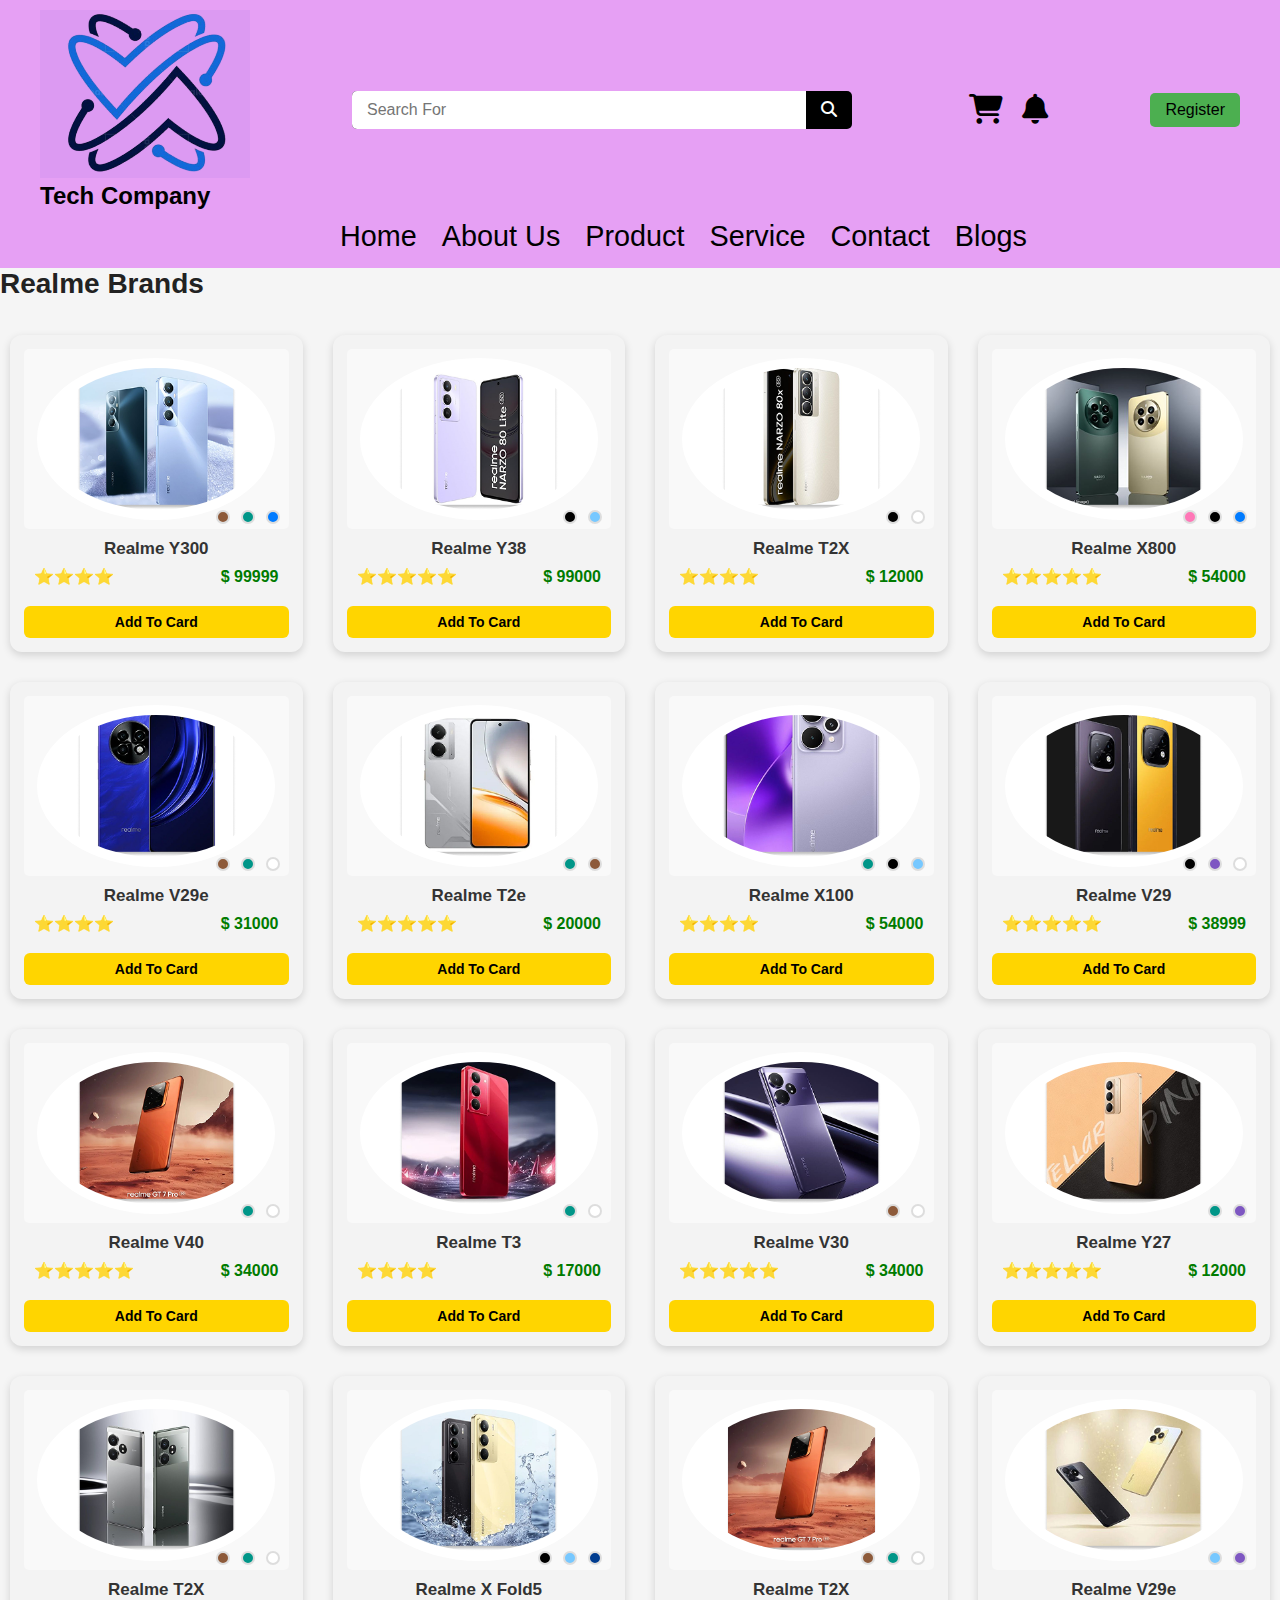
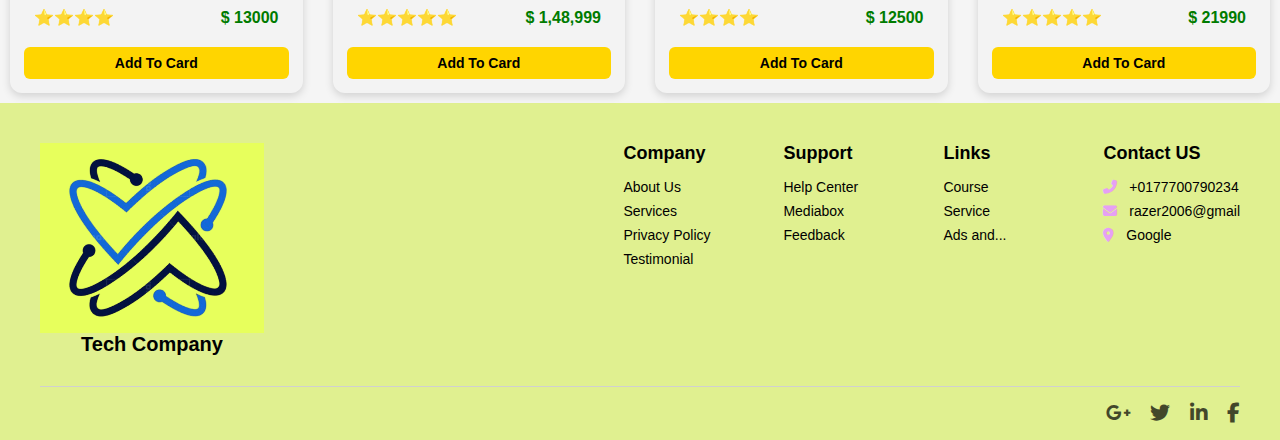
<file: realme.html>
<!DOCTYPE html>
<html lang="en">
<head>
    <meta charset="UTF-8">
    <meta name="viewport" content="width=device-width, initial-scale=1.0">
    <title>Vivo Brands Products</title>
    <link rel="stylesheet" href="css/phone.css">
    <link rel="stylesheet" href="https://cdnjs.cloudflare.com/ajax/libs/font-awesome/6.5.1/css/all.min.css">
</head>
<body>
 <header class="navbar">
        <div>
            
            <img src="images/logo.png" alt="logo">
            <div class="logo">Tech Company</div>
        </div>
        
        <div class="search-bar-container">
            <input type="text" class="search-input" placeholder="Search For">
            <button class="search-button"><i class="fas fa-search"></i></button>
        </div>
       
        

        <div class="nav-icons">
            <a href="#"><i class="fas fa-shopping-cart"></i></a>
            <a href="#"><i class="fas fa-bell"></i></a>
        </div>

        <button class="register-btn" id="openRegisterDialog">Register</button>

        <nav class="main-nav">
            <a href="home.html">Home</a>
            <a href="about.html">About Us</a>
            <a href="products.html">Product</a>
            <a href="service.html">Service</a>
            <a href="contact.html">Contact</a>
            <a href="help.html">Blogs</a>
        </nav>
        
        
    </header>
    <section class="realme-products-section">
    <h2>Realme Brands</h2>

    <div class="realme-products-grid">
        
        <div class="realme-product-card">
            <div class="product-image-container">
                <img src="images/Rectangle 245.png " alt="Realme Y300" class="product-img">
                <div class="color-options">
                    <span class="color-dot brown"></span>
                    <span class="color-dot teal"></span>
                    <span class="color-dot blue"></span>
                </div>
            </div>
            <p class="product-model">Realme Y300</p>
            <div class="product-details">
                <div class="product-rating">⭐⭐⭐⭐</div>
                <span class="product-price">$ 99999</span>
            </div>
            <button class="add-to-cart-btn">Add To Card</button>
        </div>

        <div class="realme-product-card">
            <div class="product-image-container">
                <img src="images/Rectangle 246.png " alt="Realme Y38" class="product-img">
                <div class="color-options">
                    <span class="color-dot black"></span>
                    <span class="color-dot light-blue"></span>
                </div>
            </div>
            <p class="product-model">Realme Y38</p>
            <div class="product-details">
                <div class="product-rating">⭐⭐⭐⭐⭐</div>
                <span class="product-price">$ 99000</span>
            </div>
            <button class="add-to-cart-btn">Add To Card</button>
        </div>

        <div class="realme-product-card">
            <div class="product-image-container">
                <img src="images/Rectangle 247.png " alt="Realme T2X" class="product-img">
                <div class="color-options">
                    <span class="color-dot black"></span>
                    <span class="color-dot white"></span>
                </div>
            </div>
            <p class="product-model">Realme T2X</p>
            <div class="product-details">
                <div class="product-rating">⭐⭐⭐⭐</div>
                <span class="product-price">$ 12000</span>
            </div>
            <button class="add-to-cart-btn">Add To Card</button>
        </div>

        <div class="realme-product-card">
            <div class="product-image-container">
                <img src="images/Rectangle 248.png " alt="Realme X800" class="product-img">
                <div class="color-options">
                    <span class="color-dot pink"></span>
                    <span class="color-dot black"></span>
                    <span class="color-dot blue"></span>
                </div>
            </div>
            <p class="product-model">Realme X800</p>
            <div class="product-details">
                <div class="product-rating">⭐⭐⭐⭐⭐</div>
                <span class="product-price">$ 54000</span>
            </div>
            <button class="add-to-cart-btn">Add To Card</button>
        </div>

        <div class="realme-product-card">
            <div class="product-image-container">
                <img src="images/Rectangle 256.png " alt="Realme V29e" class="product-img">
                <div class="color-options">
                    <span class="color-dot brown"></span>
                    <span class="color-dot teal"></span>
                    <span class="color-dot white"></span>
                </div>
            </div>
            <p class="product-model">Realme V29e</p>
            <div class="product-details">
                <div class="product-rating">⭐⭐⭐⭐</div>
                <span class="product-price">$ 31000</span>
            </div>
            <button class="add-to-cart-btn">Add To Card</button>
        </div>

        <div class="realme-product-card">
            <div class="product-image-container">
                <img src="images/Rectangle 257.png " alt="Realme T2e" class="product-img">
                <div class="color-options">
                    <span class="color-dot teal"></span>
                    <span class="color-dot brown"></span>
                </div>
            </div>
            <p class="product-model">Realme T2e</p>
            <div class="product-details">
                <div class="product-rating">⭐⭐⭐⭐⭐</div>
                <span class="product-price">$ 20000</span>
            </div>
            <button class="add-to-cart-btn">Add To Card</button>
        </div>

        <div class="realme-product-card">
            <div class="product-image-container">
                <img src="images/Rectangle 258.png " alt="Realme X100" class="product-img">
                <div class="color-options">
                    <span class="color-dot teal"></span>
                    <span class="color-dot black"></span>
                    <span class="color-dot light-blue"></span>
                </div>
            </div>
            <p class="product-model">Realme X100</p>
            <div class="product-details">
                <div class="product-rating">⭐⭐⭐⭐</div>
                <span class="product-price">$ 54000</span>
            </div>
            <button class="add-to-cart-btn">Add To Card</button>
        </div>

        <div class="realme-product-card">
            <div class="product-image-container">
                <img src="images/Rectangle 259.png " alt="Realme V29" class="product-img">
                <div class="color-options">
                    <span class="color-dot black"></span>
                    <span class="color-dot purple"></span>
                    <span class="color-dot white"></span>
                </div>
            </div>
            <p class="product-model">Realme V29</p>
            <div class="product-details">
                <div class="product-rating">⭐⭐⭐⭐⭐</div>
                <span class="product-price">$ 38999</span>
            </div>
            <button class="add-to-cart-btn">Add To Card</button>
        </div>

        <div class="realme-product-card">
            <div class="product-image-container">
                <img src="images/Rectangle 254.png " alt="Realme V40" class="product-img">
                <div class="color-options">
                    <span class="color-dot teal"></span>
                    <span class="color-dot white"></span>
                </div>
            </div>
            <p class="product-model">Realme V40</p>
            <div class="product-details">
                <div class="product-rating">⭐⭐⭐⭐⭐</div>
                <span class="product-price">$ 34000</span>
            </div>
            <button class="add-to-cart-btn">Add To Card</button>
        </div>

        <div class="realme-product-card">
            <div class="product-image-container">
                <img src="images/Rectangle 260.png" alt="Realme T3" class="product-img">
                <div class="color-options">
                    <span class="color-dot teal"></span>
                    <span class="color-dot white"></span>
                </div>
            </div>
            <p class="product-model">Realme T3</p>
            <div class="product-details">
                <div class="product-rating">⭐⭐⭐⭐</div>
                <span class="product-price">$ 17000</span>
            </div>
            <button class="add-to-cart-btn">Add To Card</button>
        </div>

        <div class="realme-product-card">
            <div class="product-image-container">
                <img src="images/Rectangle 291.png" alt="Realme V30" class="product-img">
                <div class="color-options">
                    <span class="color-dot brown"></span>
                    <span class="color-dot white"></span>
                </div>
            </div>
            <p class="product-model">Realme V30</p>
            <div class="product-details">
                <div class="product-rating">⭐⭐⭐⭐⭐</div>
                <span class="product-price">$ 34000</span>
            </div>
            <button class="add-to-cart-btn">Add To Card</button>
        </div>

        <div class="realme-product-card">
            <div class="product-image-container">
                <img src="images/Rectangle 292.png " alt="Realme Y27" class="product-img">
                <div class="color-options">
                    <span class="color-dot teal"></span>
                    <span class="color-dot purple"></span>
                </div>
            </div>
            <p class="product-model">Realme Y27</p>
            <div class="product-details">
                <div class="product-rating">⭐⭐⭐⭐⭐</div>
                <span class="product-price">$ 12000</span>
            </div>
            <button class="add-to-cart-btn">Add To Card</button>
        </div>

        <div class="realme-product-card">
            <div class="product-image-container">
                <img src="images/Rectangle 253.png " alt="Realme T2X" class="product-img">
                <div class="color-options">
                    <span class="color-dot brown"></span>
                    <span class="color-dot teal"></span>
                    <span class="color-dot white"></span>
                </div>
            </div>
            <p class="product-model">Realme T2X</p>
            <div class="product-details">
                <div class="product-rating">⭐⭐⭐⭐</div>
                <span class="product-price">$ 13000</span>
            </div>
            <button class="add-to-cart-btn">Add To Card</button>
        </div>

        <div class="realme-product-card">
            <div class="product-image-container">
                <img src="images/Rectangle 293.png " alt="Realme X Fold5" class="product-img">
                <div class="color-options">
                    <span class="color-dot black"></span>
                    <span class="color-dot light-blue"></span>
                    <span class="color-dot dark-blue"></span>
                </div>
            </div>
            <p class="product-model">Realme X Fold5</p>
            <div class="product-details">
                <div class="product-rating">⭐⭐⭐⭐⭐</div>
                <span class="product-price">$ 1,48,999</span>
            </div>
            <button class="add-to-cart-btn">Add To Card</button>
        </div>

        <div class="realme-product-card">
            <div class="product-image-container">
                <img src="images/Rectangle 286.png " alt="Realme T2X" class="product-img">
                <div class="color-options">
                    <span class="color-dot brown"></span>
                    <span class="color-dot teal"></span>
                    <span class="color-dot white"></span>
                </div>
            </div>
            <p class="product-model">Realme T2X</p>
            <div class="product-details">
                <div class="product-rating">⭐⭐⭐⭐</div>
                <span class="product-price">$ 12500</span>
            </div>
            <button class="add-to-cart-btn">Add To Card</button>
        </div>

        <div class="realme-product-card">
            <div class="product-image-container">
                <img src="images/Rectangle 294.png " alt="Realme V29e" class="product-img">
                <div class="color-options">
                    <span class="color-dot light-blue"></span>
                    <span class="color-dot purple"></span>
                </div>
            </div>
            <p class="product-model">Realme V29e</p>
            <div class="product-details">
                <div class="product-rating">⭐⭐⭐⭐⭐</div>
                <span class="product-price">$ 21990</span>
            </div>
            <button class="add-to-cart-btn">Add To Card</button>
        </div>

    </div>
</section>

    
    <footer class="footer-section">
        <div class="footer-top">
            <div class="footer-logo">
                
                    <img src="images/footer logo.png" alt="logo">
                
                <div class="logo-text">Tech Company</div>
            </div>
            
            <div class="footer-columns">
                <div class="footer-col">
                    <h4>Company</h4>
                    <a href="#">About Us</a>
                    <a href="#">Services</a>
                    <a href="#">Privacy Policy</a>
                    <a href="#">Testimonial</a>
                </div>
                <div class="footer-col">
                    <h4>Support</h4>
                    <a href="#">Help Center</a>
                    <a href="#">Mediabox</a>
                    <a href="#">Feedback</a>
                </div>
                <div class="footer-col">
                    <h4>Links</h4>
                    <a href="#">Course</a>
                    <a href="#">Service</a>
                    <a href="#">Ads and...</a>
                </div>
                <div class="footer-col contact-col">
                    <h4>Contact US</h4>
                    <p><i class="fas fa-phone-alt"></i> +0177700790234</p>
                    <p><i class="fas fa-envelope"></i> razer2006@gmail</p>
                    <p><i class="fas fa-map-marker-alt"></i> Google</p>
                </div>
            </div>
        </div>
        
        <div class="footer-bottom">
            <div class="social-links-footer">
                <a href="#"><i class="fab fa-google-plus-g"></i></a>
                <a href="#"><i class="fab fa-twitter"></i></a>
                <a href="#"><i class="fab fa-linkedin-in"></i></a>
                <a href="#"><i class="fab fa-facebook-f"></i></a>
            </div>
        </div>
    </footer>

</body>
</html>
</file>
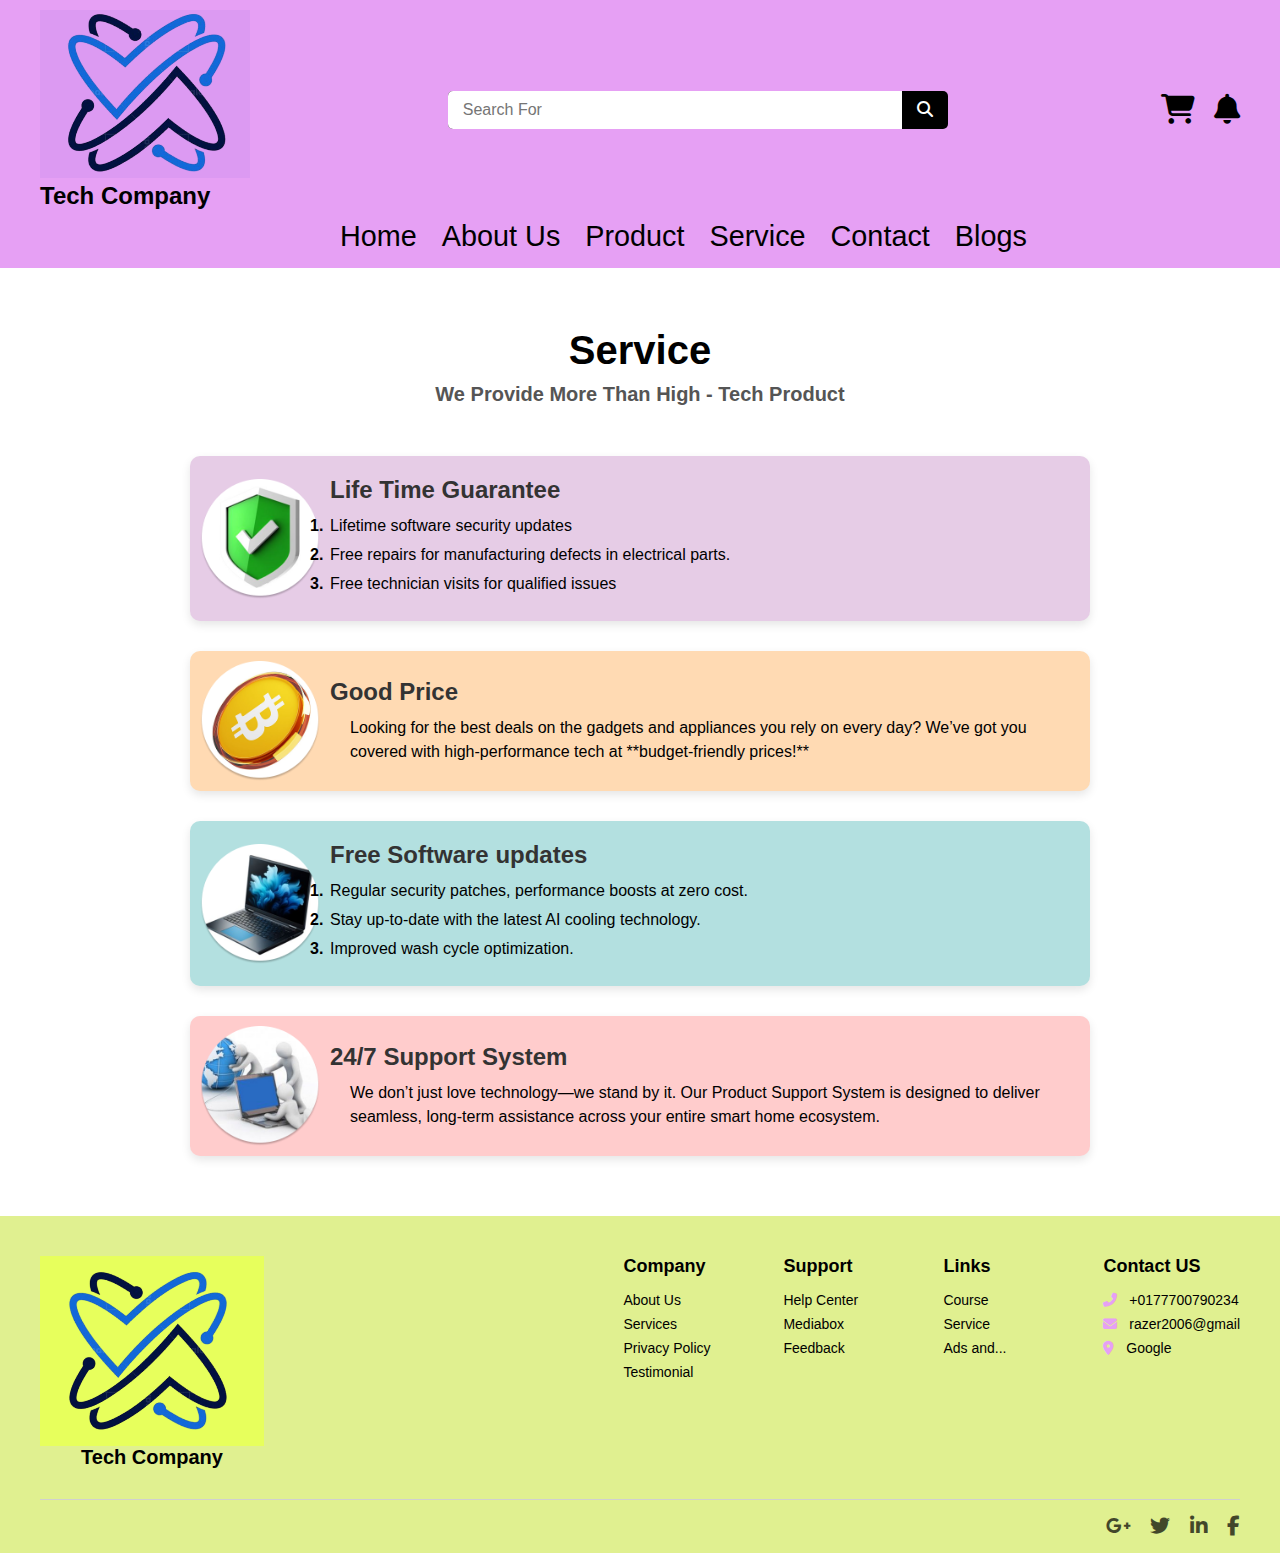
<file: service.html>
<!DOCTYPE html>
<html lang="en">
<head>
    <meta charset="UTF-8">
    <meta name="viewport" content="width=device-width, initial-scale=1.0">
    <title>SERVICE</title>
    <link rel="stylesheet" href="https://cdnjs.cloudflare.com/ajax/libs/font-awesome/6.5.1/css/all.min.css">
    <style>
        :root {
    --primary-color: #e6a0f4; /* Purple from the navbar */
    --secondary-color: #e0e0e0;
    --text-color: #ffffff;
    --dark-text-color: #000000;
}

* {
    margin: 0;
    padding: 0;
    box-sizing: border-box;
    font-family: Arial, sans-serif;
}

body {
    background-color: #f5f5f5; /* Light grey background */
}

/* --- Navigation Bar (Header) --- */
.navbar {
    display: flex;
    flex-wrap: wrap;
    align-items: center;
    justify-content: space-between;
    padding: 10px 40px;
    background-color: var(--primary-color);
    color: var(--dark-text-color);
}

.logo {
    font-size: 24px;
    font-weight: bold;
    flex-basis: 150px;
}

.search-bar-container {
    display: flex;
    align-items: center;
    flex-grow: 1;
    max-width: 500px;
    background-color: var(--dark-text-color);
    border-radius: 5px;
    margin: 0 20px;
}

.search-input {
    padding: 10px 15px;
    border: none;
    outline: none;
    font-size: 16px;
    flex-grow: 1;
    border-radius: 5px 0 0 5px;
    
}

.search-button {
    background: transparent;
    border: none;
    color: var(--text-color);
    padding: 10px 15px;
    cursor: pointer;
    font-size: 16px;
    
    
}

.nav-icons a {
    color: var(--dark-text-color);
    font-size: 30px;
    margin-left: 15px;
    text-decoration: none;
}

.register-btn {
    background-color: #4CAF50; /* Green */
    color: var(--dark-text-color);
    padding: 8px 15px;
    border: none;
    border-radius: 5px;
    cursor: pointer;
    font-size: 16px;
    margin-left: 20px;
}

/* Second row of navigation links */
.main-nav {
    display: flex;
    justify-content: flex-start;
    width: 100%;
    padding-top: 5px;
    margin-left: 300px;
}

.main-nav a {
    color: var(--dark-text-color);
    text-decoration: none;
    margin-right: 25px;
    padding: 5px 0;
    font-size: 1.8rem;
    transition: color 0.3s;
}

.main-nav a:hover {
    color: var(--secondary-color);
}

        /* --- Service Section Styling --- */

.service-section {
    padding: 60px 40px;
    background-color: var(--text-color); /* Assuming white background */
    text-align: center;
}

.service-section h1 {
    font-size: 40px;
    font-weight: bold;
    color: var(--dark-text-color);
    margin-bottom: 10px;
}

.service-tagline {
    font-size: 20px;
    color: #555;
    margin-bottom: 50px;
}

.service-cards-container {
    display: flex;
    flex-direction: column; /* Stack the cards vertically */
    align-items: center;
    gap: 30px; /* Space between the cards */
}

.service-card {
    display: flex;
    align-items: center;
    justify-content: flex-start;
    width: 90%;
    max-width: 900px; /* Width limit for the card */
    padding: 20px;
    border-radius: 10px;
    box-shadow: 0 4px 10px rgba(0, 0, 0, 0.1);
    color: var(--dark-text-color);
    text-align: left;
}

/* Background Colors */
.purple-bg { background-color: #e6cce6; } /* Light purple */
.orange-bg { background-color: #ffdab3; } /* Light orange */
.teal-bg { background-color: #b3e0e0; } /* Light teal/cyan */
.pink-bg { background-color: #ffcccc; } /* Light pink/rose */


/* Icon Styling */
.service-icon-wrap {
    flex-shrink: 0; /* Prevents icon area from shrinking */
    width: 100px;
    height: 100px;
    border-radius: 50%;
    background-color: rgba(255, 255, 255, 0.7); /* Subtle white background for icons */
    display: flex;
    justify-content: center;
    align-items: center;
    margin-right: 20px;
    box-shadow: 0 0 10px rgba(0, 0, 0, 0.1);
}

.service-icon {
    font-size: 40px;
}

/* Specific icon colors (matched to the image) */
.check-icon { color: #4CAF50; } /* Green */
.btc-icon { color: #ff9933; } /* Darker Orange/Gold */
.laptop-icon { color: #33aaff; } /* Blue */
.support-icon { color: #ff6699; } /* Deep Pink */

/* Content Styling */
.service-content {
    flex-grow: 1;
}

.service-content h3 {
    font-size: 24px;
    font-weight: bold;
    margin-bottom: 10px;
    color: #333;
}

.service-content ol,
.service-content p {
    font-size: 16px;
    line-height: 1.5;
    padding-left: 20px;
}

.service-content ol {
    list-style-type: none; /* Remove default list style */
    counter-reset: item;
    padding: 0;
}

.service-content ol li {
    margin-bottom: 5px;
    position: relative;
}

/* Custom list numbering to match the image (1., 2., 3.) */
.service-content ol li::before {
    counter-increment: item;
    content: counter(item) ".";
    font-weight: bold;
    margin-right: 5px;
    position: absolute;
    left: -20px;
}
/* --- Footer Styling --- */
.footer-section {
    background-color: #e0f090; /* Light green/yellow color */
    color: var(--dark-text-color);
    padding: 40px 40px 10px 40px;
}

.footer-top {
    display: flex;
    justify-content: space-between;
    padding-bottom: 30px;
    border-bottom: 1px solid #d0d0d0;
}

.footer-logo {
    display: flex;
    flex-direction: column;
    align-items: center;
    font-size: 20px;
    font-weight: bold;
    flex-basis: 200px;
}

.logo-placeholder {
    /* Placeholder for the blue/purple logo image */
    width: 60px;
    height: 60px;
    background-color: var(--primary-color);
    -webkit-mask: url('path-to-your-logo-mask.svg') no-repeat 50% 50%; /* For the specific shape */
    mask: url('path-to-your-logo-mask.svg') no-repeat 50% 50%; 
    margin-bottom: 5px;
}

.footer-columns {
    display: flex;
    gap: 40px;
}

.footer-col {
    min-width: 120px;
}

.footer-col h4 {
    margin-bottom: 15px;
    font-size: 18px;
}

.footer-col a, 
.footer-col p {
    display: block;
    text-decoration: none;
    color: var(--dark-text-color);
    margin-bottom: 8px;
    font-size: 14px;
}

.contact-col p i {
    margin-right: 8px;
    color: var(--primary-color);
}

.footer-bottom {
    display: flex;
    justify-content: flex-end;
    padding: 15px 0 5px;
}

.social-links-footer a {
    color: var(--dark-text-color);
    font-size: 20px;
    margin-left: 15px;
    opacity: 0.7;
}

.social-links-footer a:hover {
    opacity: 1;
    color: var(--primary-color);
}
    </style>
</head>
<body>
     <header class="navbar">
        <div>
            
            <img src="images/logo.png" alt="logo">
            <div class="logo">Tech Company</div>
        </div>
        
        <div class="search-bar-container">
            <input type="text" class="search-input" placeholder="Search For">
            <button class="search-button"><i class="fas fa-search"></i></button>
        </div>
       
        

        <div class="nav-icons">
            <a href="#"><i class="fas fa-shopping-cart"></i></a>
            <a href="#"><i class="fas fa-bell"></i></a>
        </div>

        

        <nav class="main-nav">
            <a href="home.html">Home</a>
            <a href="about.html">About Us</a>
            <a href="products.html">Product</a>
            <a href="service.html">Service</a>
            <a href="contact.html">Contact</a>
            <a href="help.html">Blogs</a>
        </nav>
        
        
    </header>
    <section class="service-section">
    <h1>Service</h1>
    <h2 class="service-tagline">We Provide More Than High - Tech Product</h2>
    
    <div class="service-cards-container">
        
        <div class="service-card purple-bg">
            <div class="service-icon-wrap">
                <img src="images/Ellipse 83.png" alt="icon" style="width: 120px; height: 120px;">
            </div>
            <div class="service-content">
                <h3>Life Time Guarantee</h3>
                <ol>
                    <li>Lifetime software security updates</li>
                    <li>Free repairs for manufacturing defects in electrical parts.</li>
                    <li>Free technician visits for qualified issues</li>
                </ol>
            </div>
        </div>
        
        <div class="service-card orange-bg">
            <div class="service-icon-wrap">
                <img src="images/Ellipse 80.png" alt="icon" style="width: 120px; height: 120px;">
            </div>
            <div class="service-content">
                <h3>Good Price</h3>
                <p>
                    Looking for the best deals on the gadgets and appliances you rely on every day? We’ve got you covered with high-performance tech at **budget-friendly prices!**
                </p>
            </div>
        </div>
        
        <div class="service-card teal-bg">
            <div class="service-icon-wrap">
                <img src="images/Ellipse 81.png" alt="icon" style="width: 120px; height: 120px;">
            </div>
            <div class="service-content">
                <h3>Free Software updates</h3>
                <ol>
                    <li>Regular security patches, performance boosts at zero cost.</li>
                    <li>Stay up-to-date with the latest AI cooling technology.</li>
                    <li>Improved wash cycle optimization.</li>
                </ol>
            </div>
        </div>
        
        <div class="service-card pink-bg">
            <div class="service-icon-wrap">
               <img src="images/Ellipse 82.png" alt="icon" style="width: 120px; height: 120px;">
            </div>
            <div class="service-content">
                <h3>24/7 Support System</h3>
                <p>
                    We don’t just love technology—we stand by it. Our Product Support System is designed to deliver seamless, long-term assistance across your entire smart home ecosystem.
                </p>
            </div>
        </div>
        
    </div>
</section>
<footer class="footer-section">
        <div class="footer-top">
            <div class="footer-logo">
                
                    <img src="images/footer logo.png" alt="logo">
                
                <div class="logo-text">Tech Company</div>
            </div>
            
            <div class="footer-columns">
                <div class="footer-col">
                    <h4>Company</h4>
                    <a href="#">About Us</a>
                    <a href="#">Services</a>
                    <a href="#">Privacy Policy</a>
                    <a href="#">Testimonial</a>
                </div>
                <div class="footer-col">
                    <h4>Support</h4>
                    <a href="#">Help Center</a>
                    <a href="#">Mediabox</a>
                    <a href="#">Feedback</a>
                </div>
                <div class="footer-col">
                    <h4>Links</h4>
                    <a href="#">Course</a>
                    <a href="#">Service</a>
                    <a href="#">Ads and...</a>
                </div>
                <div class="footer-col contact-col">
                    <h4>Contact US</h4>
                    <p><i class="fas fa-phone-alt"></i> +0177700790234</p>
                    <p><i class="fas fa-envelope"></i> razer2006@gmail</p>
                    <p><i class="fas fa-map-marker-alt"></i> Google</p>
                </div>
            </div>
        </div>
        
        <div class="footer-bottom">
            <div class="social-links-footer">
                <a href="#"><i class="fab fa-google-plus-g"></i></a>
                <a href="#"><i class="fab fa-twitter"></i></a>
                <a href="#"><i class="fab fa-linkedin-in"></i></a>
                <a href="#"><i class="fab fa-facebook-f"></i></a>
            </div>
        </div>
    </footer>
</body>
</html>
</file>
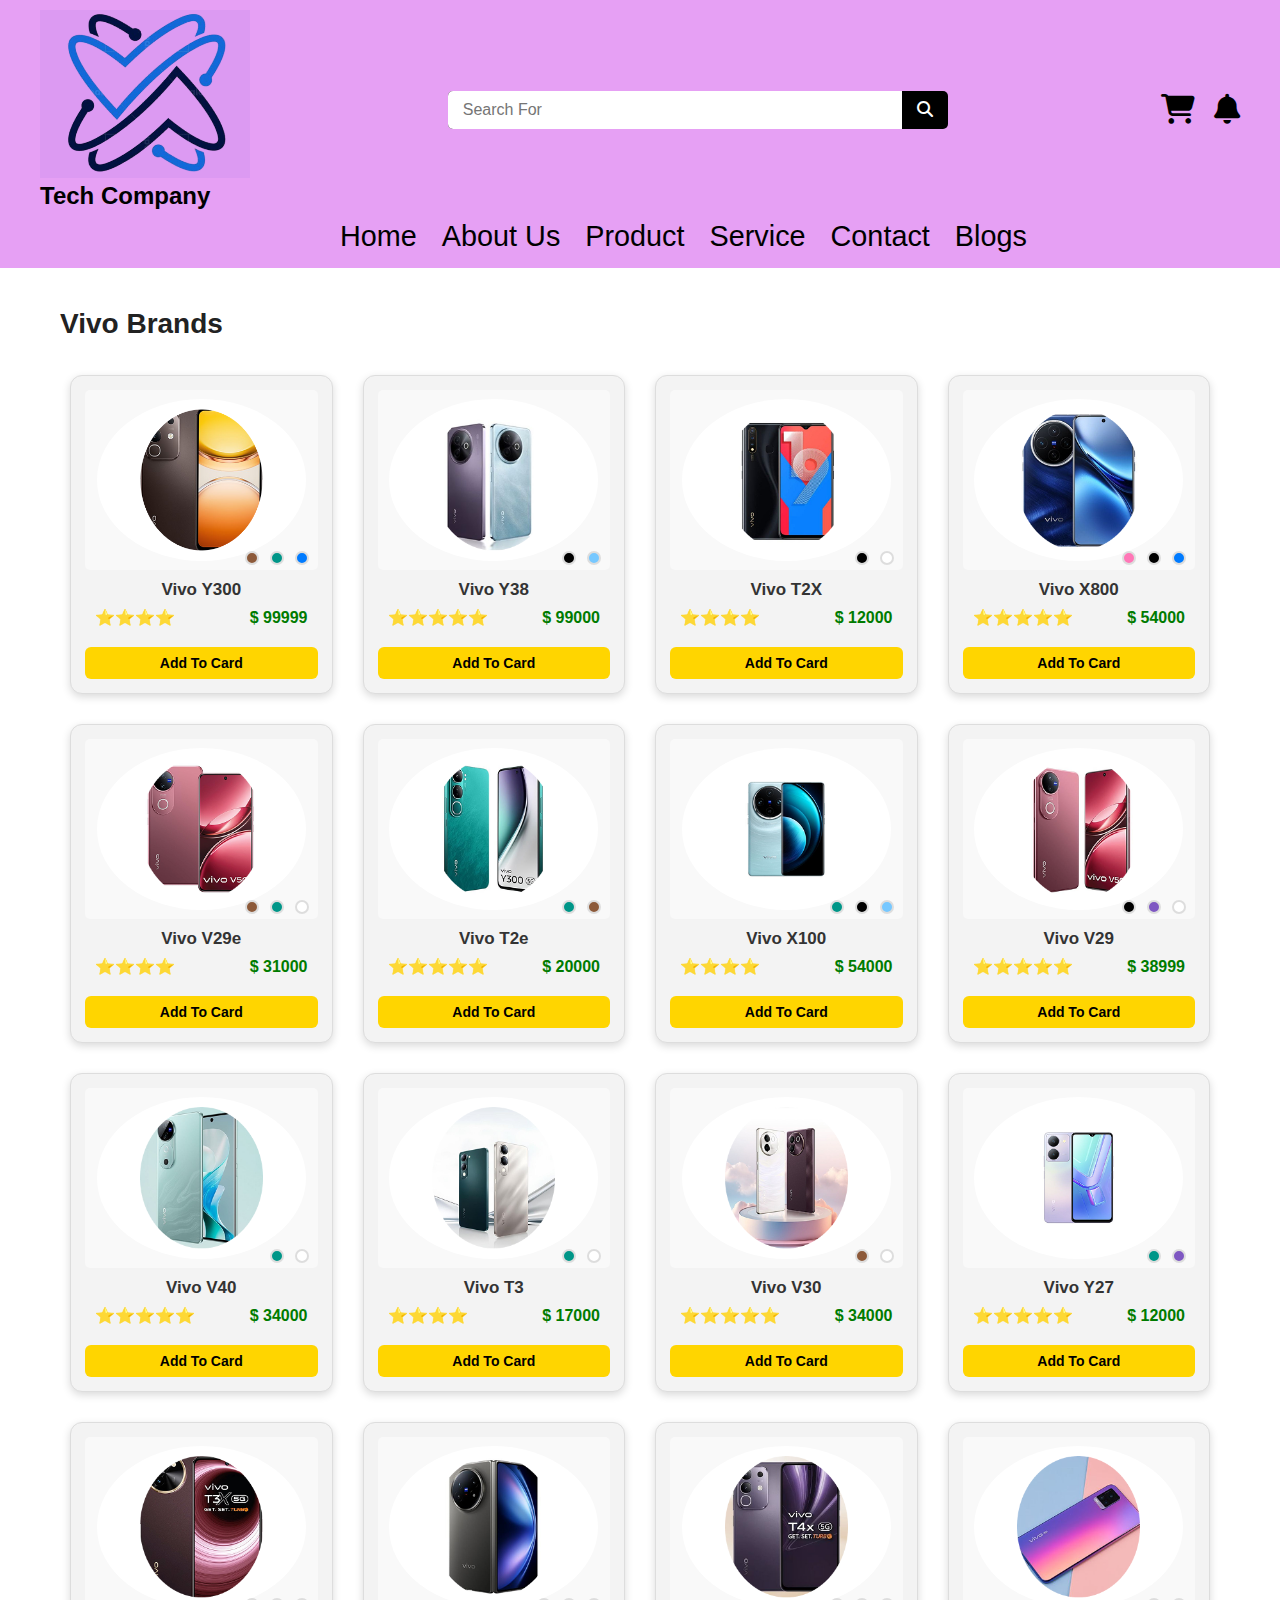
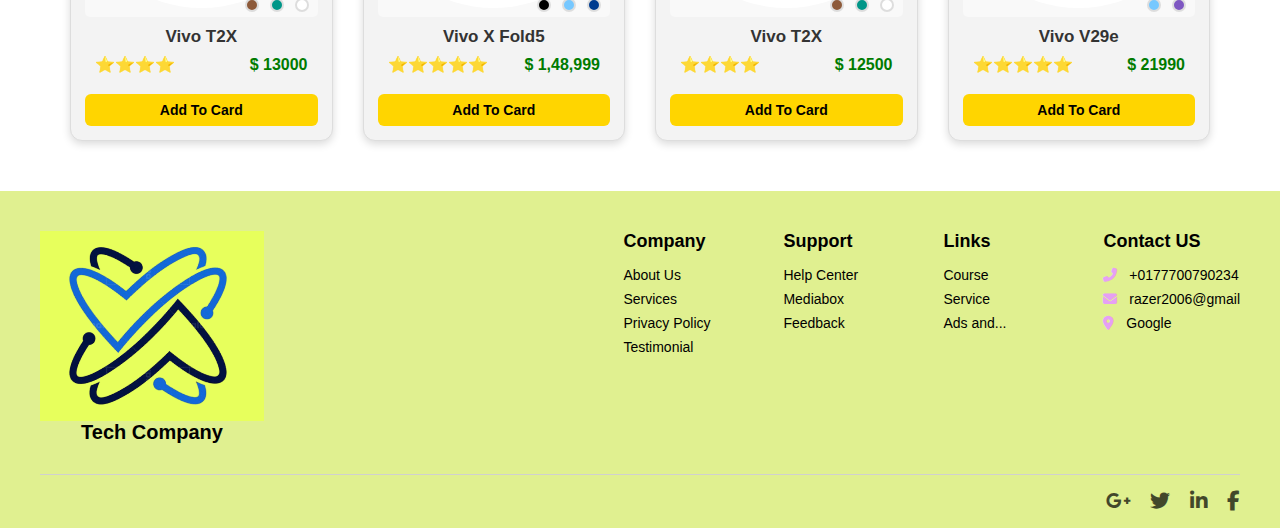
<file: vivo.html>
<!DOCTYPE html>
<html lang="en">
<head>
    <meta charset="UTF-8">
    <meta name="viewport" content="width=device-width, initial-scale=1.0">
    <title>Vivo Brands Products</title>
    <link rel="stylesheet" href="css/phone.css">
    <link rel="stylesheet" href="https://cdnjs.cloudflare.com/ajax/libs/font-awesome/6.5.1/css/all.min.css">
</head>
<body>
 <header class="navbar">
        <div>
            
            <img src="images/logo.png" alt="logo">
            <div class="logo">Tech Company</div>
        </div>
        
        <div class="search-bar-container">
            <input type="text" class="search-input" placeholder="Search For">
            <button class="search-button"><i class="fas fa-search"></i></button>
        </div>
       
        

        <div class="nav-icons">
            <a href="#"><i class="fas fa-shopping-cart"></i></a>
            <a href="#"><i class="fas fa-bell"></i></a>
        </div>

        

        <nav class="main-nav">
            <a href="home.html">Home</a>
            <a href="about.html">About Us</a>
            <a href="products.html">Product</a>
            <a href="service.html">Service</a>
            <a href="contact.html">Contact</a>
            <a href="help.html">Blogs</a>
        </nav>
        
        
    </header>
    <section class="vivo-products-section">
        <h2>Vivo Brands</h2>
        
        <div class="vivo-products-grid">
            
            <div class="vivo-product-card">
                <div class="product-image-container">
                    <img src="images/Ellipse 76.png" alt="Vivo Y300" class="product-img">
                    <div class="color-options">
                        <span class="color-dot brown"></span>
                        <span class="color-dot teal"></span>
                        <span class="color-dot blue"></span>
                    </div>
                </div>
                <p class="product-model">Vivo Y300</p>
                <div class="product-details">
                    <div class="product-rating">⭐⭐⭐⭐</div>
                    <span class="product-price">$ 99999</span>
                </div>
                <button class="add-to-cart-btn">Add To Card</button>
            </div>

            <div class="vivo-product-card">
                <div class="product-image-container">
                    <img src="images/Ellipse 89.png" alt="Vivo Y38" class="product-img">
                    <div class="color-options">
                        <span class="color-dot black"></span>
                        <span class="color-dot light-blue"></span>
                    </div>
                </div>
                <p class="product-model">Vivo Y38</p>
                <div class="product-details">
                    <div class="product-rating">⭐⭐⭐⭐⭐</div>
                    <span class="product-price">$ 99000</span>
                </div>
                <button class="add-to-cart-btn">Add To Card</button>
            </div>

            <div class="vivo-product-card">
                <div class="product-image-container">
                    <img src="images/Ellipse 120.png" alt="Vivo T2X" class="product-img">
                    <div class="color-options">
                        <span class="color-dot black"></span>
                        <span class="color-dot white"></span>
                    </div>
                </div>
                <p class="product-model">Vivo T2X</p>
                <div class="product-details">
                    <div class="product-rating">⭐⭐⭐⭐</div>
                    <span class="product-price">$ 12000</span>
                </div>
                <button class="add-to-cart-btn">Add To Card</button>
            </div>

            <div class="vivo-product-card">
                <div class="product-image-container">
                    <img src="images/Ellipse 121.png" alt="Vivo X800" class="product-img">
                    <div class="color-options">
                        <span class="color-dot pink"></span>
                        <span class="color-dot black"></span>
                        <span class="color-dot blue"></span>
                    </div>
                </div>
                <p class="product-model">Vivo X800</p>
                <div class="product-details">
                    <div class="product-rating">⭐⭐⭐⭐⭐</div>
                    <span class="product-price">$ 54000</span>
                </div>
                <button class="add-to-cart-btn">Add To Card</button>
            </div>
            
            <div class="vivo-product-card">
                <div class="product-image-container">
                    <img src="images/Ellipse 92.png" alt="Vivo V29e" class="product-img">
                    <div class="color-options">
                        <span class="color-dot brown"></span>
                        <span class="color-dot teal"></span>
                        <span class="color-dot white"></span>
                    </div>
                </div>
                <p class="product-model">Vivo V29e</p>
                <div class="product-details">
                    <div class="product-rating">⭐⭐⭐⭐</div>
                    <span class="product-price">$ 31000</span>
                </div>
                <button class="add-to-cart-btn">Add To Card</button>
            </div>

            <div class="vivo-product-card">
                <div class="product-image-container">
                    <img src="images/Ellipse 93.png" alt="Vivo T2e" class="product-img">
                    <div class="color-options">
                        <span class="color-dot teal"></span>
                        <span class="color-dot brown"></span>
                    </div>
                </div>
                <p class="product-model">Vivo T2e</p>
                <div class="product-details">
                    <div class="product-rating">⭐⭐⭐⭐⭐</div>
                    <span class="product-price">$ 20000</span>
                </div>
                <button class="add-to-cart-btn">Add To Card</button>
            </div>

            <div class="vivo-product-card">
                <div class="product-image-container">
                    <img src="images/Ellipse 94.png" alt="Vivo X100" class="product-img">
                    <div class="color-options">
                        <span class="color-dot teal"></span>
                        <span class="color-dot black"></span>
                        <span class="color-dot light-blue"></span>
                    </div>
                </div>
                <p class="product-model">Vivo X100</p>
                <div class="product-details">
                    <div class="product-rating">⭐⭐⭐⭐</div>
                    <span class="product-price">$ 54000</span>
                </div>
                <button class="add-to-cart-btn">Add To Card</button>
            </div>

            <div class="vivo-product-card">
                <div class="product-image-container">
                    <img src="images/Ellipse 95.png" alt="Vivo V29" class="product-img">
                    <div class="color-options">
                        <span class="color-dot black"></span>
                        <span class="color-dot purple"></span>
                        <span class="color-dot white"></span>
                    </div>
                </div>
                <p class="product-model">Vivo V29</p>
                <div class="product-details">
                    <div class="product-rating">⭐⭐⭐⭐⭐</div>
                    <span class="product-price">$ 38999</span>
                </div>
                <button class="add-to-cart-btn">Add To Card</button>
            </div>

            <div class="vivo-product-card">
                <div class="product-image-container">
                    <img src="images/Ellipse 96.png" alt="Vivo V40" class="product-img">
                    <div class="color-options">
                        <span class="color-dot teal"></span>
                        <span class="color-dot white"></span>
                    </div>
                </div>
                <p class="product-model">Vivo V40</p>
                <div class="product-details">
                    <div class="product-rating">⭐⭐⭐⭐⭐</div>
                    <span class="product-price">$ 34000</span>
                </div>
                <button class="add-to-cart-btn">Add To Card</button>
            </div>

            <div class="vivo-product-card">
                <div class="product-image-container">
                    <img src="images/Ellipse 97.png" alt="Vivo T3" class="product-img">
                    <div class="color-options">
                        <span class="color-dot teal"></span>
                        <span class="color-dot white"></span>
                    </div>
                </div>
                <p class="product-model">Vivo T3</p>
                <div class="product-details">
                    <div class="product-rating">⭐⭐⭐⭐</div>
                    <span class="product-price">$ 17000</span>
                </div>
                <button class="add-to-cart-btn">Add To Card</button>
            </div>

            <div class="vivo-product-card">
                <div class="product-image-container">
                    <img src="images/Ellipse 98.png" alt="Vivo V30" class="product-img">
                    <div class="color-options">
                        <span class="color-dot brown"></span>
                        <span class="color-dot white"></span>
                    </div>
                </div>
                <p class="product-model">Vivo V30</p>
                <div class="product-details">
                    <div class="product-rating">⭐⭐⭐⭐⭐</div>
                    <span class="product-price">$ 34000</span>
                </div>
                <button class="add-to-cart-btn">Add To Card</button>
            </div>

            <div class="vivo-product-card">
                <div class="product-image-container">
                    <img src="images/Ellipse 99.png" alt="Vivo Y27" class="product-img">
                    <div class="color-options">
                        <span class="color-dot teal"></span>
                        <span class="color-dot purple"></span>
                    </div>
                </div>
                <p class="product-model">Vivo Y27</p>
                <div class="product-details">
                    <div class="product-rating">⭐⭐⭐⭐⭐</div>
                    <span class="product-price">$ 12000</span>
                </div>
                <button class="add-to-cart-btn">Add To Card</button>
            </div>

            <div class="vivo-product-card">
                <div class="product-image-container">
                    <img src="images/Ellipse 100.png" alt="Vivo T2X" class="product-img">
                    <div class="color-options">
                        <span class="color-dot brown"></span>
                        <span class="color-dot teal"></span>
                        <span class="color-dot white"></span>
                    </div>
                </div>
                <p class="product-model">Vivo T2X</p>
                <div class="product-details">
                    <div class="product-rating">⭐⭐⭐⭐</div>
                    <span class="product-price">$ 13000</span>
                </div>
                <button class="add-to-cart-btn">Add To Card</button>
            </div>
            
            <div class="vivo-product-card">
                <div class="product-image-container">
                    <img src="images/Ellipse 101.png" alt="Vivo X Fold5" class="product-img">
                    <div class="color-options">
                        <span class="color-dot black"></span>
                        <span class="color-dot light-blue"></span>
                        <span class="color-dot dark-blue"></span>
                    </div>
                </div>
                <p class="product-model">Vivo X Fold5</p>
                <div class="product-details">
                    <div class="product-rating">⭐⭐⭐⭐⭐</div>
                    <span class="product-price">$ 1,48,999</span>
                </div>
                <button class="add-to-cart-btn">Add To Card</button>
            </div>

            <div class="vivo-product-card">
                <div class="product-image-container">
                    <img src="images/Ellipse 102.png" alt="Vivo T2X" class="product-img">
                    <div class="color-options">
                        <span class="color-dot brown"></span>
                        <span class="color-dot teal"></span>
                        <span class="color-dot white"></span>
                    </div>
                </div>
                <p class="product-model">Vivo T2X</p>
                <div class="product-details">
                    <div class="product-rating">⭐⭐⭐⭐</div>
                    <span class="product-price">$ 12500</span>
                </div>
                <button class="add-to-cart-btn">Add To Card</button>
            </div>

            <div class="vivo-product-card">
                <div class="product-image-container">
                    <img src="images/Ellipse 103.png" alt="Vivo V29e" class="product-img">
                    <div class="color-options">
                        <span class="color-dot light-blue"></span>
                        <span class="color-dot purple"></span>
                    </div>
                </div>
                <p class="product-model">Vivo V29e</p>
                <div class="product-details">
                    <div class="product-rating">⭐⭐⭐⭐⭐</div>
                    <span class="product-price">$ 21990</span>
                </div>
                <button class="add-to-cart-btn">Add To Card</button>
            </div>
            
        </div>
    </section>
    
    <footer class="footer-section">
        <div class="footer-top">
            <div class="footer-logo">
                
                    <img src="images/footer logo.png" alt="logo">
                
                <div class="logo-text">Tech Company</div>
            </div>
            
            <div class="footer-columns">
                <div class="footer-col">
                    <h4>Company</h4>
                    <a href="#">About Us</a>
                    <a href="#">Services</a>
                    <a href="#">Privacy Policy</a>
                    <a href="#">Testimonial</a>
                </div>
                <div class="footer-col">
                    <h4>Support</h4>
                    <a href="#">Help Center</a>
                    <a href="#">Mediabox</a>
                    <a href="#">Feedback</a>
                </div>
                <div class="footer-col">
                    <h4>Links</h4>
                    <a href="#">Course</a>
                    <a href="#">Service</a>
                    <a href="#">Ads and...</a>
                </div>
                <div class="footer-col contact-col">
                    <h4>Contact US</h4>
                    <p><i class="fas fa-phone-alt"></i> +0177700790234</p>
                    <p><i class="fas fa-envelope"></i> razer2006@gmail</p>
                    <p><i class="fas fa-map-marker-alt"></i> Google</p>
                </div>
            </div>
        </div>
        
        <div class="footer-bottom">
            <div class="social-links-footer">
                <a href="#"><i class="fab fa-google-plus-g"></i></a>
                <a href="#"><i class="fab fa-twitter"></i></a>
                <a href="#"><i class="fab fa-linkedin-in"></i></a>
                <a href="#"><i class="fab fa-facebook-f"></i></a>
            </div>
        </div>
    </footer>

</body>
</html>
</file>
<file: css/style.css>
:root {
    --primary-color: #e6a0f4; /* Purple from the navbar */
    --secondary-color: #e0e0e0;
    --text-color: #ffffff;
    --dark-text-color: #000000;
}

* {
    margin: 0;
    padding: 0;
    box-sizing: border-box;
    font-family: Arial, sans-serif;
}

body {
    background-color: #f5f5f5; /* Light grey background */
}

/* --- Navigation Bar (Header) --- */
.navbar {
    display: flex;
    flex-wrap: wrap;
    align-items: center;
    justify-content: space-between;
    padding: 10px 40px;
    background-color: var(--primary-color);
    color: var(--dark-text-color);
}

.logo {
    font-size: 24px;
    font-weight: bold;
    flex-basis: 150px;
}

.search-bar-container {
    display: flex;
    align-items: center;
    flex-grow: 1;
    max-width: 500px;
    background-color: var(--dark-text-color);
    border-radius: 5px;
    margin: 0 20px;
}

.search-input {
    padding: 10px 15px;
    border: none;
    outline: none;
    font-size: 16px;
    flex-grow: 1;
    border-radius: 5px 0 0 5px;
    
}

.search-button {
    background: transparent;
    border: none;
    color: var(--text-color);
    padding: 10px 15px;
    cursor: pointer;
    font-size: 16px;
    
    
}

.nav-icons a {
    color: var(--dark-text-color);
    font-size: 30px;
    margin-left: 15px;
    text-decoration: none;
}

.register-btn {
    background-color: #4CAF50; /* Green */
    color: var(--dark-text-color);
    padding: 8px 15px;
    border: none;
    border-radius: 5px;
    cursor: pointer;
    font-size: 16px;
    margin-left: 20px;
}

/* Second row of navigation links */
.main-nav {
    display: flex;
    justify-content: flex-start;
    width: 100%;
    padding-top: 5px;
    margin-left: 300px;
}

.main-nav a {
    color: var(--dark-text-color);
    text-decoration: none;
    margin-right: 25px;
    padding: 5px 0;
    font-size: 1.8rem;
    transition: color 0.3s;
}

.main-nav a:hover {
    color: var(--secondary-color);
}

/* --- Hero Section --- */
.hero-section {
    padding: 0 40px;
    background-color: var(--text-color);
    position: relative;
}

.hero-bg {
    display: flex;
    min-height: 500px;
    background-color: #0d1e38; /* Dark blue/black for background */
    color: var(--text-color);
    position: relative;
    z-index: 1;
}

/* Simple network pattern overlay (as seen in the image) */
.hero-content::before {
    content: '';
    position: absolute;
    top: 0;
    left: 0;
    width: 100%;
    height: 100%;
    background-image: radial-gradient(circle, rgba(255, 255, 255, 0.1) 1px, transparent 1px);
    background-size: 20px 20px;
    opacity: 0.5;
    z-index: 0;
}

.hero-content {
    flex: 1;
    padding: 60px;
    display: flex;
    flex-direction: column;
    justify-content: center;
    position: relative; /* For the network pattern */
    z-index: 1;
}

.hero-content h1 {
    font-size: 48px;
    margin-bottom: 20px;
    line-height: 1.1;
}

.hero-content p {
    font-size: 24px;
    margin-bottom: 40px;
    line-height: 1.4;
    max-width: 80%;
}

.cta-btn {
    background-color: #e08e33; /* Orange color */
    color: var(--text-color);
    padding: 12px 30px;
    border: none;
    border-radius: 5px;
    cursor: pointer;
    font-size: 18px;
    width: fit-content;
}

.hero-image-container {
    flex: 1;
    overflow: hidden;
    background-color: #f0f0f0; /* Light background for robot image */
}

.hero-image {
    width: 100%;
    height: 100%;
    object-fit: cover;
    display: block;
}

.social-icons {
    position: absolute;
    top: 790px;
    right: 240px;
    display: flex;
    gap: 45px;
    z-index: 10;
}

.social-icons a {
    color: var(--dark-text-color);
    font-size: 40px;
}

/* Dotted path effect */
.dotted-path {
    position: absolute;
    bottom: 0;
    left: 40px;
    width: calc(100% - 80px); /* Full width of the content area */
    height: 100px;
    background-image: radial-gradient(circle, #000 1px, transparent 1px);
    background-size: 10px 10px;
    background-position: 0% 100%;
    opacity: 0.2;
    z-index: 0;
}

/* --- Dialog (Modal) Styling --- */
dialog {
    padding: 30px;
    border: 1px solid #ccc;
    border-radius: 8px;
    box-shadow: 0 4px 12px rgba(0, 0, 0, 0.2);
    width: 90%;
    max-width: 400px;
    background-color: var(--text-color);
    color: var(--dark-text-color);
}

dialog::backdrop {
    background: rgba(0, 0, 0, 0.5);
}

dialog h2 {
    margin-bottom: 20px;
    text-align: center;
    color: var(--primary-color);
}

#registerForm label {
    display: block;
    margin-bottom: 5px;
    font-weight: bold;
}

#registerForm input {
    width: 100%;
    padding: 10px;
    margin-bottom: 15px;
    border: 1px solid #ccc;
    border-radius: 4px;
}

.dialog-submit-btn {
    background-color: var(--primary-color);
    color: var(--text-color);
    padding: 10px 20px;
    border: none;
    border-radius: 5px;
    cursor: pointer;
    font-size: 16px;
    margin-right: 10px;
}

.dialog-close-btn {
    background-color: #6c757d;
    color: var(--text-color);
    padding: 10px 20px;
    border: none;
    border-radius: 5px;
    cursor: pointer;
    font-size: 16px;
}
</file>
<file: css/home.css>
/* --- Variables from previous response are assumed to be here --- */
:root {
    --primary-color:  #e6a0f4;
    --secondary-color: #e0e0e0;
    --text-color: #ffffff;
    --dark-text-color: #000000;
} 
* {
    margin: 0;
    padding: 0;
    box-sizing: border-box;
    font-family: Arial, sans-serif;
}

body {
    background-color: #f5f5f5; /* Light grey background */
}

/* --- Navigation Bar (Header) --- */
.navbar {
    display: flex;
    flex-wrap: wrap;
    align-items: center;
    justify-content: space-between;
    padding: 10px 40px;
    background-color: var(--primary-color);
    color: var(--dark-text-color);
}

.logo {
    font-size: 24px;
    font-weight: bold;
    flex-basis: 150px;
}

.search-bar-container {
    display: flex;
    align-items: center;
    flex-grow: 1;
    max-width: 500px;
    background-color: var(--dark-text-color);
    border-radius: 5px;
    margin: 0 20px;
}

.search-input {
    padding: 10px 15px;
    border: none;
    outline: none;
    font-size: 16px;
    flex-grow: 1;
    border-radius: 5px 0 0 5px;
    
}

.search-button {
    background: transparent;
    border: none;
    color: var(--text-color);
    padding: 10px 15px;
    cursor: pointer;
    font-size: 16px;
    
    
}

.nav-icons a {
    color: var(--dark-text-color);
    font-size: 30px;
    margin-left: 15px;
    text-decoration: none;
}

.register-btn {
    background-color: #4CAF50; /* Green */
    color: var(--dark-text-color);
    padding: 8px 15px;
    border: none;
    border-radius: 5px;
    cursor: pointer;
    font-size: 16px;
    margin-left: 20px;
}

/* Second row of navigation links */
.main-nav {
    display: flex;
    justify-content: flex-start;
    width: 100%;
    padding-top: 5px;
    margin-left: 300px;
}

.main-nav a {
    color: var(--dark-text-color);
    text-decoration: none;
    margin-right: 25px;
    padding: 5px 0;
    font-size: 1.8rem;
    transition: color 0.3s;
}

.main-nav a:hover {
    color: var(--secondary-color);
}


.content-section {
    padding: 60px 40px;
    text-align: center;
}

/* --- Why Choose Us Section --- */
.why-choose-us h2 {
    font-size: 3.2rem;
    margin-bottom: 40px;
    color: var(--dark-text-color);
}

.features-grid {
    display: flex;
    justify-content: center;
    gap: 30px;
    margin-bottom: 40px;
}

.feature-item {
    width: 300px;
    text-align: center;
}

.feature-item img {
    width: 100%;
    height: 270px;
    border: 1px solid #ccc; /* Border around images */
    padding: 5px;
    margin-bottom: 10px;
}

.product-description {
    max-width: 1200px;
    margin: 0 auto;
    font-size: 18px;
    line-height: 1.6;
    color: #555;
}

.product-description p {
    padding: 20px 0;
    border-top: 1px solid #eee;
    border-bottom: 1px solid #eee;
}

/* --- Product In Context Section --- */
.product-in-context {
    background-color: var(--text-color);
    padding: 60px 0; /* Remove horizontal padding here, handled by internal elements */
}

.section-title-dark {
    font-size: 32px;
    margin-bottom: 50px;
    color: var(--dark-text-color);
}

.product-context-item {
    display: flex;
    justify-content: center;
    align-items: center;
    margin: 40px 0;
    padding: 0 40px; /* Padding for the entire row */
}

/* Base styles for image and details wrap */
.product-image-wrap,
.product-details-wrap {
    flex-basis: 50%;
    height: 350px; /* Fixed height for visual consistency */
    display: flex;
    align-items: center;
    position: relative;
    padding: 20px;
}

.product-image-wrap {
    justify-content: flex-end; /* Push image to the right/center */
}

.product-image {
    max-width: 300px;
    height: 100%;
    object-fit: contain;
}

/* Orange background for product details */
.orange-bg {
    background-color: #f7913b; /* Orange color */
    color: var(--text-color);
    padding: 40px;
    flex-direction: column;
    justify-content: center;
    align-items: flex-start;
}

.orange-bg h3 {
    font-size: 24px;
    margin-bottom: 15px;
}

.orange-bg p {
    font-size: 16px;
    line-height: 1.5;
}

/* Creating the diagonal arrow shape using pseudo-elements */
.product-details-wrap.orange-bg::before {
    content: '';
    position: absolute;
    top: 0;
    left: -40px; /* Overlap with the image container */
    width: 0;
    height: 0;
    border-top: 175px solid transparent;
    border-bottom: 175px solid transparent;
    border-right: 40px solid #f7913b; /* Arrow color matching background */
}

/* --- Footer Styling --- */
.footer-section {
    background-color: #e0f090; /* Light green/yellow color */
    color: var(--dark-text-color);
    padding: 40px 40px 10px 40px;
}

.footer-top {
    display: flex;
    justify-content: space-between;
    padding-bottom: 30px;
    border-bottom: 1px solid #d0d0d0;
}

.footer-logo {
    display: flex;
    flex-direction: column;
    align-items: center;
    font-size: 20px;
    font-weight: bold;
    flex-basis: 200px;
}

.logo-placeholder {
    /* Placeholder for the blue/purple logo image */
    width: 60px;
    height: 60px;
    background-color: var(--primary-color);
    -webkit-mask: url('path-to-your-logo-mask.svg') no-repeat 50% 50%; /* For the specific shape */
    mask: url('path-to-your-logo-mask.svg') no-repeat 50% 50%; 
    margin-bottom: 5px;
}

.footer-columns {
    display: flex;
    gap: 40px;
}

.footer-col {
    min-width: 120px;
}

.footer-col h4 {
    margin-bottom: 15px;
    font-size: 18px;
}

.footer-col a, 
.footer-col p {
    display: block;
    text-decoration: none;
    color: var(--dark-text-color);
    margin-bottom: 8px;
    font-size: 14px;
}

.contact-col p i {
    margin-right: 8px;
    color: var(--primary-color);
}

.footer-bottom {
    display: flex;
    justify-content: flex-end;
    padding: 15px 0 5px;
}

.social-links-footer a {
    color: var(--dark-text-color);
    font-size: 20px;
    margin-left: 15px;
    opacity: 0.7;
}

.social-links-footer a:hover {
    opacity: 1;
    color: var(--primary-color);
}
</file>
<file: css/phone.css>
:root {
    --primary-color: #e6a0f4; /* Purple from the navbar */
    --secondary-color: #e0e0e0;
    --text-color: #ffffff;
    --dark-text-color: #000000;
}

* {
    margin: 0;
    padding: 0;
    box-sizing: border-box;
    font-family: Arial, sans-serif;
}

body {
    background-color: #f5f5f5; /* Light grey background */
}

/* --- Navigation Bar (Header) --- */
.navbar {
    display: flex;
    flex-wrap: wrap;
    align-items: center;
    justify-content: space-between;
    padding: 10px 40px;
    background-color: var(--primary-color);
    color: var(--dark-text-color);
}

.logo {
    font-size: 24px;
    font-weight: bold;
    flex-basis: 150px;
}

.search-bar-container {
    display: flex;
    align-items: center;
    flex-grow: 1;
    max-width: 500px;
    background-color: var(--dark-text-color);
    border-radius: 5px;
    margin: 0 20px;
}

.search-input {
    padding: 10px 15px;
    border: none;
    outline: none;
    font-size: 16px;
    flex-grow: 1;
    border-radius: 5px 0 0 5px;
    
}

.search-button {
    background: transparent;
    border: none;
    color: var(--text-color);
    padding: 10px 15px;
    cursor: pointer;
    font-size: 16px;
    
    
}

.nav-icons a {
    color: var(--dark-text-color);
    font-size: 30px;
    margin-left: 15px;
    text-decoration: none;
}

.register-btn {
    background-color: #4CAF50; /* Green */
    color: var(--dark-text-color);
    padding: 8px 15px;
    border: none;
    border-radius: 5px;
    cursor: pointer;
    font-size: 16px;
    margin-left: 20px;
}

/* Second row of navigation links */
.main-nav {
    display: flex;
    justify-content: flex-start;
    width: 100%;
    padding-top: 5px;
    margin-left: 300px;
}

.main-nav a {
    color: var(--dark-text-color);
    text-decoration: none;
    margin-right: 25px;
    padding: 5px 0;
    font-size: 1.8rem;
    transition: color 0.3s;
}

.main-nav a:hover {
    color: var(--secondary-color);
}

/* --- Vivo Products Section Styling --- */

.vivo-products-section {
    padding: 40px 60px;
    background-color: #fff;
    text-align: center;
}

.vivo-products-section h2 {
    font-size: 30px;
    font-weight: bold;
    color: #000;
    margin-bottom: 40px;
    text-align: left;
}

.vivo-products-grid {
    display: grid;
    /* 4 columns as seen in the image */
    grid-template-columns: repeat(4, 1fr); 
    gap: 25px;
    max-width: 1400px; /* Adjust max width as needed */
    margin: 0 auto;
}

.vivo-product-card {
    border: 1px solid #ddd;
    padding: 15px;
    border-radius: 8px;
    text-align: center;
    background-color: #fcfcfc;
    transition: box-shadow 0.3s;
}

.vivo-product-card:hover {
    box-shadow: 0 4px 12px rgba(0, 0, 0, 0.1);
}

/* Image Container - Key to the circular background effect */
.product-image-container {
    width: 100%;
    height: 180px; /* Set a fixed height */
    background-color: #f9f9f9;
    border-radius: 5px;
    margin-bottom: 10px;
    display: flex;
    justify-content: center;
    align-items: center;
    position: relative;
    overflow: hidden; /* Ensures image and dots stay inside */
}

/* Circular Clip/Mask for the Image */
.product-image-container::before {
    content: '';
    position: absolute;
    top: 50%;
    left: 50%;
    transform: translate(-50%, -50%);
    width: 120px; 
    height: 120px;
    border-radius: 50%;
    background-color: #fff; /* White circle background */
    box-shadow: 0 0 10px rgba(0, 0, 0, 0.05);
}

.product-img {
    max-width: 90%;
    max-height: 90%;
    object-fit: contain;
    /* Bring the image forward to overlap the circular background slightly */
    z-index: 2; 
}

.product-model {
    font-size: 16px;
    font-weight: 500;
    margin-bottom: 5px;
    color: #333;
}

.product-details {
    display: flex;
    justify-content: space-between;
    align-items: center;
    margin-bottom: 10px;
    padding: 0 10px;
}

.product-rating {
    color: gold;
    font-size: 14px;
}

.product-price {
    font-size: 16px;
    font-weight: bold;
    color: #000; /* Price color is black */
}

/* Color Options Dots */
.color-options {
    position: absolute;
    bottom: 5px;
    right: 5px;
    display: flex;
    gap: 3px;
    z-index: 3;
}

.color-dot {
    width: 10px;
    height: 10px;
    border-radius: 50%;
    border: 1px solid #ccc;
}

/* Define Color Classes */
.color-dot.brown { background-color: #6a443a; }
.color-dot.teal { background-color: #008080; }
.color-dot.blue { background-color: #0000ff; }
.color-dot.light-blue { background-color: #87cefa; }
.color-dot.black { background-color: #000000; }
.color-dot.white { background-color: #ffffff; }
.color-dot.pink { background-color: #ff69b4; }
.color-dot.purple { background-color: #800080; }
.color-dot.dark-blue { background-color: #00008b; }

/* Add To Cart Button */
.add-to-cart-btn {
    background-color: #f7b731; /* Yellow/Orange color */
    color: #000;
    padding: 8px 15px;
    border: none;
    border-radius: 5px;
    cursor: pointer;
    font-size: 14px;
    font-weight: bold;
    width: 80%;
    transition: background-color 0.3s;
}

.add-to-cart-btn:hover {
    background-color: #f0a300;
}
/* --- Footer Styling --- */
.footer-section {
    background-color: #e0f090; /* Light green/yellow color */
    color: var(--dark-text-color);
    padding: 40px 40px 10px 40px;
}

.footer-top {
    display: flex;
    justify-content: space-between;
    padding-bottom: 30px;
    border-bottom: 1px solid #d0d0d0;
}

.footer-logo {
    display: flex;
    flex-direction: column;
    align-items: center;
    font-size: 20px;
    font-weight: bold;
    flex-basis: 200px;
}

.logo-placeholder {
    /* Placeholder for the blue/purple logo image */
    width: 60px;
    height: 60px;
    background-color: var(--primary-color);
    -webkit-mask: url('path-to-your-logo-mask.svg') no-repeat 50% 50%; /* For the specific shape */
    mask: url('path-to-your-logo-mask.svg') no-repeat 50% 50%; 
    margin-bottom: 5px;
}

.footer-columns {
    display: flex;
    gap: 40px;
}

.footer-col {
    min-width: 120px;
}

.footer-col h4 {
    margin-bottom: 15px;
    font-size: 18px;
}

.footer-col a, 
.footer-col p {
    display: block;
    text-decoration: none;
    color: var(--dark-text-color);
    margin-bottom: 8px;
    font-size: 14px;
}

.contact-col p i {
    margin-right: 8px;
    color: var(--primary-color);
}

.footer-bottom {
    display: flex;
    justify-content: flex-end;
    padding: 15px 0 5px;
}

.social-links-footer a {
    color: var(--dark-text-color);
    font-size: 20px;
    margin-left: 15px;
    opacity: 0.7;
}

.social-links-footer a:hover {
    opacity: 1;
    color: var(--primary-color);
}
/* ----------------------------------------------------
   PRODUCT SECTION TITLE
---------------------------------------------------- */
.oppo-products-section h2,
.realme-products-section h2,
.vivo-products-section h2 {
    font-size: 28px;
    font-weight: 700;
    margin-bottom: 25px;
    color: #222;
}

/* ----------------------------------------------------
   GRID LAYOUT
---------------------------------------------------- */
.oppo-products-grid,
.realme-products-grid,
.vivo-products-grid {
    display: grid;
    grid-template-columns: repeat(4, minmax(200px, 1fr));
    gap: 30px;
    padding: 10px;
}

/* ----------------------------------------------------
   PRODUCT CARD
---------------------------------------------------- */
.oppo-product-card,
.realme-product-card,
.vivo-product-card {
    background: #f3f3f3;
    padding: 14px;
    border-radius: 12px;
    text-align: center;
    box-shadow: 0px 3px 8px rgba(0,0,0,0.15);
    transition: 0.3s ease-in-out;
}

.oppo-product-card:hover,
.realme-product-card:hover,
.vivo-product-card:hover {
    transform: translateY(-4px);
    box-shadow: 0px 6px 14px rgba(0,0,0,0.2);
}

/* ----------------------------------------------------
   PRODUCT IMAGE
---------------------------------------------------- */
.product-image-container {
    position: relative;
}

.product-img {
    width: 100%;
    height: 170px;
    object-fit: contain;
    border-radius: 50%;
    background: #ffffff;
    padding: 10px;
}

/* ----------------------------------------------------
   COLOR DOTS
---------------------------------------------------- */
.color-options {
    margin-top: 10px;
}

.color-dot {
    height: 14px;
    width: 14px;
    display: inline-block;
    border-radius: 50%;
    margin: 0 4px;
    border: 2px solid #ddd;
}

.color-dot.black { background: #000; }
.color-dot.white { background: #fff; }
.color-dot.blue { background: #007bff; }
.color-dot.light-blue { background: #77c8ff; }
.color-dot.dark-blue { background: #003c8f; }
.color-dot.teal { background: #009688; }
.color-dot.brown { background: #8d5a3a; }
.color-dot.pink { background: #ff77b7; }
.color-dot.purple { background: #7e57c2; }

/* ----------------------------------------------------
   PRODUCT TEXT
---------------------------------------------------- */
.product-model {
    font-size: 17px;
    font-weight: 600;
    margin: 10px 0 5px;
}

.product-details {
    display: flex;
    justify-content: space-between;
    align-items: center;
    margin-top: 8px;
    padding: 0 10px;
}

.product-rating {
    color: #f5c518;
    font-size: 16px;
}

.product-price {
    font-size: 16px;
    font-weight: bold;
    color: #007b00;
}

/* ----------------------------------------------------
   ADD TO CART BUTTON
---------------------------------------------------- */
.add-to-cart-btn {
    margin-top: 10px;
    width: 100%;
    padding: 8px;
    border: none;
    background: #ffd500;
    font-weight: bold;
    border-radius: 6px;
    cursor: pointer;
    transition: 0.2s;
}

.add-to-cart-btn:hover {
    background: #ffbf00;
}

/* ----------------------------------------------------
   RESPONSIVE FIX
---------------------------------------------------- */
@media (max-width: 600px) {
    .product-img {
        height: 140px;
    }

    .product-model {
        font-size: 16px;
    }
}
</file>
